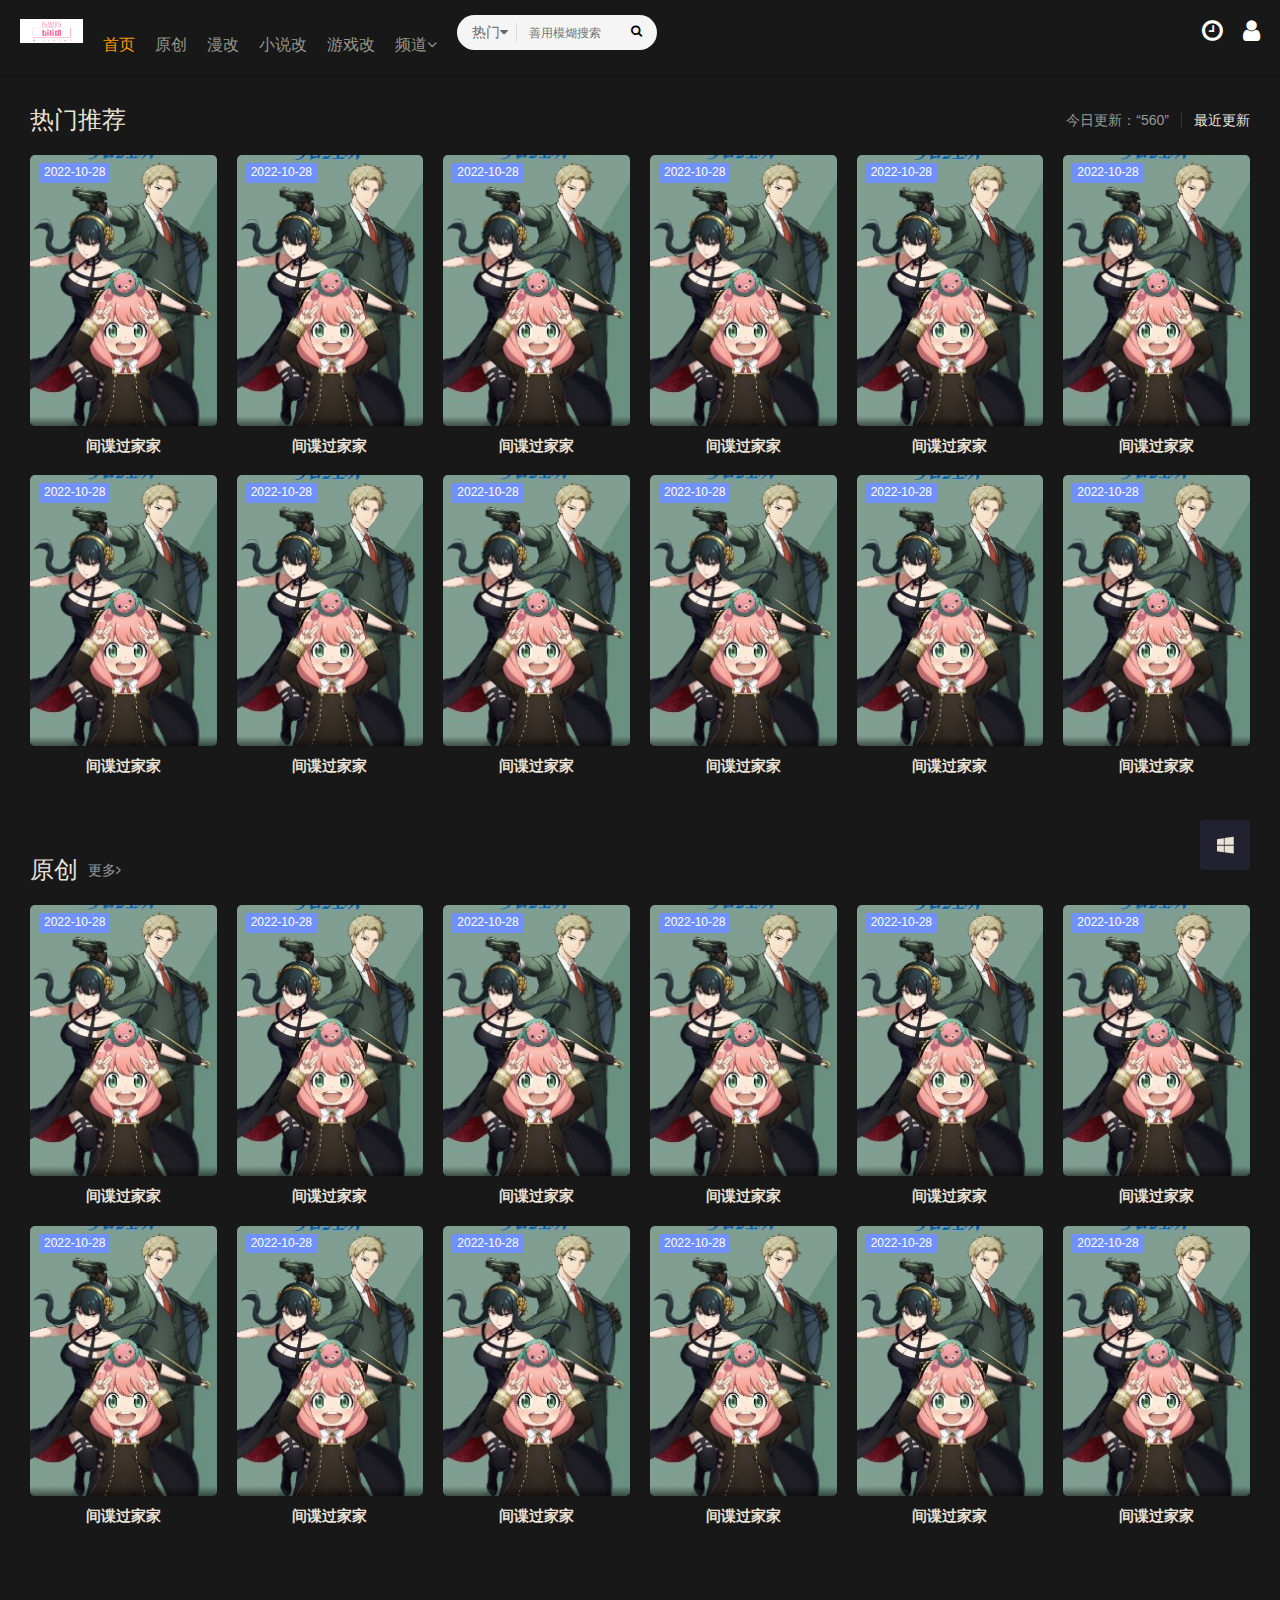
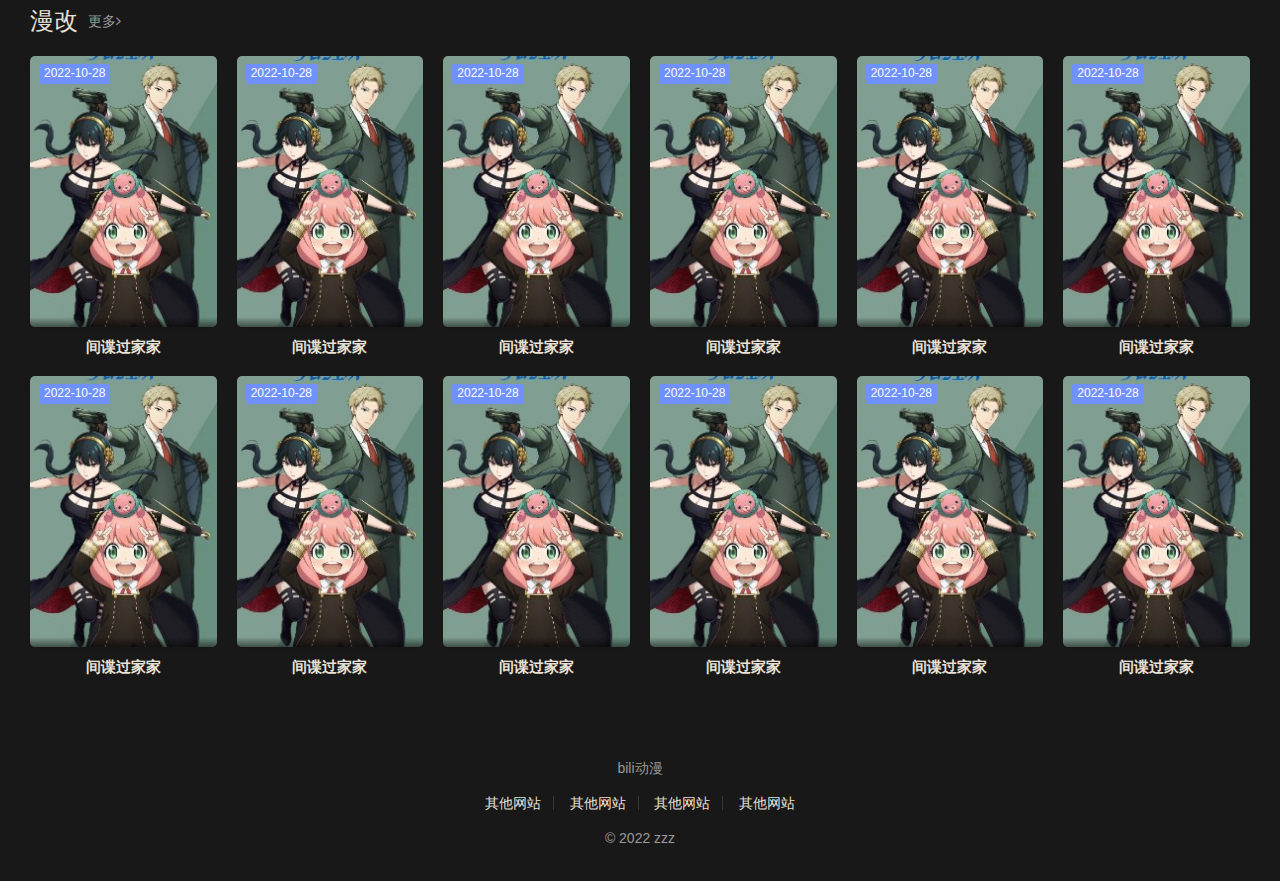
<file: acg/Index.html>
<!DOCTYPE html>

<html>

<head>
    <script type="text/javascript" async="" src="assets/js/xla.min.js"></script>
    <meta http-equiv="Content-Type" content="text/html; charset=utf-8">
    <title>bili动漫</title>
    <meta name="referrer" content="always">
    <meta name="referrer" content="no-referrer">
    <meta name="renderer" content="webkit|ie-comp|ie-stand">
    <meta name="viewport" content="width=device-width, initial-scale=1.0, maximum-scale=1.0, user-scalable=0">
    <link rel="shortcut icon" href="assets/img/Logo.png" type="image/x-icon">
    <link rel="stylesheet" href="assets/css/font.css" type="text/css">
    <link rel="stylesheet" href="assets/css/2-ui.css" type="text/css">
    <link rel="stylesheet" href="assets/css/3-site.css" type="text/css">
    <link rel="stylesheet" href="assets/css/mytheme-color20.css" type="text/css" name="default">

    <script type="text/javascript" src="assets/js/jquery.js"></script>
    <link rel="stylesheet" href="assets/css/layer.css" id="layuicss-layer">
    <script type="text/javascript" src="assets/js/site.js"></script>
    <script src="assets/js/layui.js"></script>
    <script type="text/javascript" src="assets/js/ui.js"></script>
    <script type="text/javascript" src="assets/js/site.js"></script>
    <script type="text/javascript" src="assets/js/cms.js"></script>
   
    <style type="text/css">
        body {
            font-family: "Microsoft YaHei", "微软雅黑", "STHeiti", "WenQuanYi Micro Hei", SimSun, sans-serif;
        }
        
        .myui-header__top {
            position: relative;
            margin-bottom: 30px;
        }
        
        body.active .myui-header__top {
            margin-bottom: 0;
        }
        
        [class*=col-],
        .myui-content__list li,
        .myui-vodlist__media.col li {
            padding: 10px
        }
        
        .btn {
            border-radius: 2px;
        }
        
        .myui-vodlist__thumb {
            border-radius: 5px;
            padding-top: 145%;
            background: url(assets/img/load.png) no-repeat;
        }
        
        .myui-vodlist__thumb.square {
            padding-top: 100%;
            background: url(assets/img/load_f.png) no-repeat;
        }
        
        .myui-vodlist__thumb.wide {
            padding-top: 60%;
            background: url(assets/img/load_w.png) no-repeat;
        }
        
        .myui-vodlist__thumb.actor {
            padding-top: 140%;
        }
        
        .flickity-prev-next-button.previous {
            left: 10px;
        }
        
        .flickity-prev-next-button.next {
            right: 10px;
        }
        
        .myui-sidebar {
            padding: 0 0 0 20px;
        }
        
        .myui-panel {
            margin-bottom: 20px;
            border-radius: 5px;
        }
        
        .myui-panel-mb {
            margin-bottom: 20px;
        }
        
        .myui-player__item .fixed {
            width: 450px;
        }
        
        .myui-vodlist__text li a,
        .myui-vodlist__media li {
            padding: 10px 0;
        }
        
        .myui-screen__list {
            padding: 10px 10px 0;
        }
        
        .myui-screen__list li {
            margin-bottom: 10px;
            margin-right: 10px;
        }
        
        .myui-page {
            padding: 0 10px;
        }
        
        .myui-extra {
            right: 20px;
            bottom: 30px;
        }
        
        .myui-topbg {
            position: absolute;
            top: 0;
            left: 0;
            right: 0;
            width: 100%;
        }
    </style>
    <style type="text/css">
        .myui-vodlist__detail .title {
            text-align: center;
        }
    </style>
</head>

<body class="active">
    <header class="myui-header__top clearfix" id="header-top">
        <div class="container">
            <div class="row">
                <div class="myui-header_bd clearfix">
                    <div class="myui-header__logo" style="margin-top: 15px;">
                        <a class="logo" href="/"><img class="img-responsive hidden-xs" height="24px" src="assets/img/Log.png"><img style="margin-top: 15%;" class="img-responsive visible-xs" src="assets/img/Log.png"></a>
                    </div>
                    <ul class="myui-header__menu nav-menu">
                        <li class=" active hidden-sm hidden-xs"><a href="/">首页</a></li>
                        <li class=" hidden-sm hidden-xs"><a href="Index.html">原创</a></li>
                        <li class=" hidden-sm hidden-xs"><a href="/vodtype/a.html?id=1">漫改</a></li>
                        <li class=" hidden-sm hidden-xs"><a href="/vodtype/a.html?id=2">小说改</a></li>
                        <li class=" hidden-sm hidden-xs"><a href="/vodtype/a.html?id=3">游戏改</a></li>
                        <li class="dropdown-hover"><a href="javascript:;">频道<i class="fa fa-angle-down"></i></a>
                            <div class="dropdown-box bottom fadeInDown clearfix">
                                <ul class="item nav-list clearfix">
                                    <li class="col-lg-5 col-md-5 col-sm-5 col-xs-3"><a class="btn btn-sm btn-block btn-warm" href="/">首页</a></li>
                                    <li class="col-lg-5 col-md-5 col-sm-5 col-xs-3"><a class="btn btn-sm btn-block btn-default" href="Index.html">原创</a></li>
                                    <li class=" col-lg-5 col-md-5 col-sm-5 col-xs-3"><a class="btn btn-sm btn-block btn-default" href="/vodtype/a.html?id=1">漫改</a></li>
                                    <li class=" col-lg-5 col-md-5 col-sm-5 col-xs-3"><a class="btn btn-sm btn-block btn-default" href="/vodtype/a.htmlid=2">小说改</a></li>
                                    <li class=" col-lg-5 col-md-5 col-sm-5 col-xs-3"><a class="btn btn-sm btn-block btn-default" href="/vodtype/a.htmlid=3">游戏改</a></li>
                                </ul>
                            </div>
                        </li>
                    </ul>
                    <script type="text/javascript" src="assets/js/jquery.autocomplete.js"></script>
                    <div class="myui-header__search search-box"><a class="search-select dropdown-hover" href="javascript:;"><span class="text">热门</span><i class="fa fa-caret-down"></i><div class="dropdown-box bottom fadeInDown"><ul class="item"><li class="vod" data-action="vodtype/a.html">热门</li><li class="news" data-action="/artsearch/-------/">搞笑</li><li class="actor" data-action="/actor/search/">独家</li></ul></div></a>
                        <form id="search" name="search" method="get" action="vodtype/a.html" onsubmit="return qrsearch();"><input type="text" id="wd" name="wd" class="search_wd form-control ac_input" value="" placeholder="善用模煳搜索" autocomplete="off" style=" padding-left: 72px;"><button class="submit search_submit" id="searchbutton" type="submit" name="submit"><i class="fa fa-search"></i></button></form>
                        <a class="search-close visible-xs" href="javascript:;"><i class="fa fa-close"></i></a>
                        <div class="search-dropdown-hot dropdown-box bottom fadeInDown">
                            <div class="item">
                                <p class="text-muted">热门搜索</p>
                                <p><a class="text-333" href="javascript:void(0);" title=""><span class="badge badge-first">1</span> 间谍过家家</a></p>
                                <p><a class="text-333" href="javascript:void(0);" title=""><span class="badge badge-second">2</span>因为是反派大小姐所以养了魔王</a></p>
                                <p><a class="text-333" href="javascript:void(0);;" title=""><span class="badge badge-third">3</span> 奇幻世界舅舅</a></p>
                                <p><a class="text-333" href="javascript:void(0);" title=""><span class="badge">4</span> pop子和pipi美的日常</a></p>
                            </div>
                        </div>
                    </div>
                    <ul class="myui-header__user">
                        <li class="visible-xs"><a class="open-search" href="javascript:;"><i class="fa fa-search"></i></a></li>
                        <li class="dropdown-hover"><a href="javascript:;" title="播放记录"><i class="fa fa-clock-o"></i></a>
                            <div class="dropdown-box fadeInDown">
                                <div class="item clearfix">
                                    <p class="text-muted"><a class="text-red pull-right" href="javascript:;" onclick="Code207.Cookie.Del('history','您确定要清除记录吗？');">[清空]</a>播放记录</p>
                                    <div class="history-list clearfix">
                                        <script type="text/javascript">
                                            var history_get = Code207.Cookie.Get("history");
                                            if (history_get) {
                                                var json = eval("(" + history_get + ")");
                                                for (i = 0; i < json.length; i++) {
                                                    document.write("<p><a class='text-333' href='" + json[i].link + "' title='" + json[i].name + "'><span class='pull-right text-red'>" + json[i].part + "</span>" + json[i].name + "</a></p>");
                                                }
                                            } else {
                                                document.write("<p style='padding: 80px 0; text-align: center'>您还没有看过影片哦</p>");
                                            }
                                        </script>
                                        <p><a class="text-333" href="/vodplay/153647-1-15/" title="间谍过家家"><span class="pull-right text-red">第15集</span>间谍过家家</a></p>
                                    </div>
                                </div>
                            </div>
                        </li>
                        <li><a href="log.html" onclick="Myui.User.Login();"><i class="fa fa-user"></i></a></li>
                    </ul>
                </div>
            </div>
        </div>
    </header>
    <div class="container">
        <div class="row">
            <div class="myui-panel myui-panel-bg clearfix">
                <div class="myui-panel-box clearfix">
                    <div class="myui-panel_hd">
                        <div class="myui-panel__head clearfix"><span class="text-muted more pull-right">今日更新：“560”<span class="split-line"></span><a href="javascript:void(0)">最近更新</a></span>
                            <h3 class="title">热门推荐</h3>
                        </div>
                    </div>
                    <div class="myui-panel_bd clearfix">
                        <ul id="tuijian" class="myui-vodlist clearfix">
                            <li class="col-lg-6 col-md-6 col-sm-4 col-xs-3">
                                <div class="myui-vodlist__box">
                                    <a class="myui-vodlist__thumb lazyload" href="vodtype/text.html?id=nnn" title="间谍过家家" style="background-image: url(assets/img/1.png);"><span class="play hidden-xs"></span><span class="pic-tag pic-tag-top"><span class="tag" style="background-color: #7091fc;">2022-10-28</span></span><span class="pic-text text-right"></span></a>
                                    <div class="myui-vodlist__detail">
                                        <h4 class="title text-overflow"><a href="vodtype/a.html?id=nuiqe" title="间谍过家家">间谍过家家</a></h4>
                                    </div>
                                </div>
                            </li>
                            <li class="col-lg-6 col-md-6 col-sm-4 col-xs-3">
                                <div class="myui-vodlist__box">
                                    <a class="myui-vodlist__thumb lazyload" href="vodtype/text.html?id=nnn" title="间谍过家家" style="background-image: url(assets/img/1.png);"><span class="play hidden-xs"></span><span class="pic-tag pic-tag-top"><span class="tag" style="background-color: #7091fc;">2022-10-28</span></span><span class="pic-text text-right"></span></a>
                                    <div class="myui-vodlist__detail">
                                        <h4 class="title text-overflow"><a href="vodtype/a.html?id=nuiqe" title="间谍过家家">间谍过家家</a></h4>
                                    </div>
                                </div>
                            </li>
                            <li class="col-lg-6 col-md-6 col-sm-4 col-xs-3">
                                <div class="myui-vodlist__box">
                                    <a class="myui-vodlist__thumb lazyload" href="vodtype/text.html?id=nnn" title="间谍过家家" style="background-image: url(assets/img/1.png);"><span class="play hidden-xs"></span><span class="pic-tag pic-tag-top"><span class="tag" style="background-color: #7091fc;">2022-10-28</span></span><span class="pic-text text-right"></span></a>
                                    <div class="myui-vodlist__detail">
                                        <h4 class="title text-overflow"><a href="vodtype/a.html?id=nuiqe" title="间谍过家家">间谍过家家</a></h4>
                                    </div>
                                </div>
                            </li>
                            <li class="col-lg-6 col-md-6 col-sm-4 col-xs-3">
                                <div class="myui-vodlist__box">
                                    <a class="myui-vodlist__thumb lazyload" href="vodtype/text.html?id=nnn" title="间谍过家家" style="background-image: url(assets/img/1.png);"><span class="play hidden-xs"></span><span class="pic-tag pic-tag-top"><span class="tag" style="background-color: #7091fc;">2022-10-28</span></span><span class="pic-text text-right"></span></a>
                                    <div class="myui-vodlist__detail">
                                        <h4 class="title text-overflow"><a href="vodtype/a.html?id=nuiqe" title="间谍过家家">间谍过家家</a></h4>
                                    </div>
                                </div>
                            </li>
                            <li class="col-lg-6 col-md-6 col-sm-4 col-xs-3">
                                <div class="myui-vodlist__box">
                                    <a class="myui-vodlist__thumb lazyload" href="vodtype/text.html?id=nnn" title="间谍过家家" style="background-image: url(assets/img/1.png);"><span class="play hidden-xs"></span><span class="pic-tag pic-tag-top"><span class="tag" style="background-color: #7091fc;">2022-10-28</span></span><span class="pic-text text-right"></span></a>
                                    <div class="myui-vodlist__detail">
                                        <h4 class="title text-overflow"><a href="vodtype/a.html?id=nuiqe" title="间谍过家家">间谍过家家</a></h4>
                                    </div>
                                </div>
                            </li>
                            <li class="col-lg-6 col-md-6 col-sm-4 col-xs-3">
                                <div class="myui-vodlist__box">
                                    <a class="myui-vodlist__thumb lazyload" href="vodtype/text.html?id=nnn" title="间谍过家家" style="background-image: url(assets/img/1.png);"><span class="play hidden-xs"></span><span class="pic-tag pic-tag-top"><span class="tag" style="background-color: #7091fc;">2022-10-28</span></span><span class="pic-text text-right"></span></a>
                                    <div class="myui-vodlist__detail">
                                        <h4 class="title text-overflow"><a href="vodtype/a.html?id=nuiqe" title="间谍过家家">间谍过家家</a></h4>
                                    </div>
                                </div>
                            </li>
                            <li class="col-lg-6 col-md-6 col-sm-4 col-xs-3">
                                <div class="myui-vodlist__box">
                                    <a class="myui-vodlist__thumb lazyload" href="vodtype/text.html?id=nnn" title="间谍过家家" style="background-image: url(assets/img/1.png);"><span class="play hidden-xs"></span><span class="pic-tag pic-tag-top"><span class="tag" style="background-color: #7091fc;">2022-10-28</span></span><span class="pic-text text-right"></span></a>
                                    <div class="myui-vodlist__detail">
                                        <h4 class="title text-overflow"><a href="vodtype/a.html?id=nuiqe" title="间谍过家家">间谍过家家</a></h4>
                                    </div>
                                </div>
                            </li>
                            <li class="col-lg-6 col-md-6 col-sm-4 col-xs-3">
                                <div class="myui-vodlist__box">
                                    <a class="myui-vodlist__thumb lazyload" href="vodtype/text.html?id=nnn" title="间谍过家家" style="background-image: url(assets/img/1.png);"><span class="play hidden-xs"></span><span class="pic-tag pic-tag-top"><span class="tag" style="background-color: #7091fc;">2022-10-28</span></span><span class="pic-text text-right"></span></a>
                                    <div class="myui-vodlist__detail">
                                        <h4 class="title text-overflow"><a href="vodtype/a.html?id=nuiqe" title="间谍过家家">间谍过家家</a></h4>
                                    </div>
                                </div>
                            </li>
                            <li class="col-lg-6 col-md-6 col-sm-4 col-xs-3">
                                <div class="myui-vodlist__box">
                                    <a class="myui-vodlist__thumb lazyload" href="vodtype/text.html?id=nnn" title="间谍过家家" style="background-image: url(assets/img/1.png);"><span class="play hidden-xs"></span><span class="pic-tag pic-tag-top"><span class="tag" style="background-color: #7091fc;">2022-10-28</span></span><span class="pic-text text-right"></span></a>
                                    <div class="myui-vodlist__detail">
                                        <h4 class="title text-overflow"><a href="vodtype/a.html?id=nuiqe" title="间谍过家家">间谍过家家</a></h4>
                                    </div>
                                </div>
                            </li>
                            <li class="col-lg-6 col-md-6 col-sm-4 col-xs-3">
                                <div class="myui-vodlist__box">
                                    <a class="myui-vodlist__thumb lazyload" href="vodtype/text.html?id=nnn" title="间谍过家家" style="background-image: url(assets/img/1.png);"><span class="play hidden-xs"></span><span class="pic-tag pic-tag-top"><span class="tag" style="background-color: #7091fc;">2022-10-28</span></span><span class="pic-text text-right"></span></a>
                                    <div class="myui-vodlist__detail">
                                        <h4 class="title text-overflow"><a href="vodtype/a.html?id=nuiqe" title="间谍过家家">间谍过家家</a></h4>
                                    </div>
                                </div>
                            </li>
                            <li class="col-lg-6 col-md-6 col-sm-4 col-xs-3">
                                <div class="myui-vodlist__box">
                                    <a class="myui-vodlist__thumb lazyload" href="vodtype/text.html?id=nnn" title="间谍过家家" style="background-image: url(assets/img/1.png);"><span class="play hidden-xs"></span><span class="pic-tag pic-tag-top"><span class="tag" style="background-color: #7091fc;">2022-10-28</span></span><span class="pic-text text-right"></span></a>
                                    <div class="myui-vodlist__detail">
                                        <h4 class="title text-overflow"><a href="vodtype/a.html?id=nuiqe" title="间谍过家家">间谍过家家</a></h4>
                                    </div>
                                </div>
                            </li>
                            <li class="col-lg-6 col-md-6 col-sm-4 col-xs-3">
                                <div class="myui-vodlist__box">
                                    <a class="myui-vodlist__thumb lazyload" href="vodtype/text.html?id=nnn" title="间谍过家家" style="background-image: url(assets/img/1.png);"><span class="play hidden-xs"></span><span class="pic-tag pic-tag-top"><span class="tag" style="background-color: #7091fc;">2022-10-28</span></span><span class="pic-text text-right"></span></a>
                                    <div class="myui-vodlist__detail">
                                        <h4 class="title text-overflow"><a href="vodtype/a.html?id=nuiqe" title="间谍过家家">间谍过家家</a></h4>
                                    </div>
                                </div>
                            </li>
                        </ul>
                    </div>
                </div>
            </div>
            <div class="myui-panel myui-panel-bg clearfix">
                <div class="myui-panel-box clearfix">
                    <div class="myui-panel_bd clearfix">
                        <div class=" col-xs-1 padding-0">
                            <div class="myui-panel_hd">
                                <div class="myui-panel__head clearfix">
                                    <h3 class="title">原创</h3><a class="more text-muted" href="/vodtype/sAAAAAAH/">更多<i class="fa fa-angle-right"></i></a></div>
                            </div>
                            <ul id="udk" class="myui-vodlist clearfix">
                                <ul id="tuijian" class="myui-vodlist clearfix">
                                    <li class="col-lg-6 col-md-6 col-sm-4 col-xs-3">
                                        <div class="myui-vodlist__box">
                                            <a class="myui-vodlist__thumb lazyload" href="vodtype/text.html?id=nnn" title="间谍过家家" style="background-image: url(assets/img/1.png);"><span class="play hidden-xs"></span><span class="pic-tag pic-tag-top"><span class="tag" style="background-color: #7091fc;">2022-10-28</span></span><span class="pic-text text-right"></span></a>
                                            <div class="myui-vodlist__detail">
                                                <h4 class="title text-overflow"><a href="vodtype/a.html?id=nuiqe" title="间谍过家家">间谍过家家</a></h4>
                                            </div>
                                        </div>
                                    </li>
                                    <li class="col-lg-6 col-md-6 col-sm-4 col-xs-3">
                                        <div class="myui-vodlist__box">
                                            <a class="myui-vodlist__thumb lazyload" href="vodtype/text.html?id=nnn" title="间谍过家家" style="background-image: url(assets/img/1.png);"><span class="play hidden-xs"></span><span class="pic-tag pic-tag-top"><span class="tag" style="background-color: #7091fc;">2022-10-28</span></span><span class="pic-text text-right"></span></a>
                                            <div class="myui-vodlist__detail">
                                                <h4 class="title text-overflow"><a href="vodtype/a.html?id=nuiqe" title="间谍过家家">间谍过家家</a></h4>
                                            </div>
                                        </div>
                                    </li>
                                    <li class="col-lg-6 col-md-6 col-sm-4 col-xs-3">
                                        <div class="myui-vodlist__box">
                                            <a class="myui-vodlist__thumb lazyload" href="vodtype/text.html?id=nnn" title="间谍过家家" style="background-image: url(assets/img/1.png);"><span class="play hidden-xs"></span><span class="pic-tag pic-tag-top"><span class="tag" style="background-color: #7091fc;">2022-10-28</span></span><span class="pic-text text-right"></span></a>
                                            <div class="myui-vodlist__detail">
                                                <h4 class="title text-overflow"><a href="vodtype/a.html?id=nuiqe" title="间谍过家家">间谍过家家</a></h4>
                                            </div>
                                        </div>
                                    </li>
                                    <li class="col-lg-6 col-md-6 col-sm-4 col-xs-3">
                                        <div class="myui-vodlist__box">
                                            <a class="myui-vodlist__thumb lazyload" href="vodtype/text.html?id=nnn" title="间谍过家家" style="background-image: url(assets/img/1.png);"><span class="play hidden-xs"></span><span class="pic-tag pic-tag-top"><span class="tag" style="background-color: #7091fc;">2022-10-28</span></span><span class="pic-text text-right"></span></a>
                                            <div class="myui-vodlist__detail">
                                                <h4 class="title text-overflow"><a href="vodtype/a.html?id=nuiqe" title="间谍过家家">间谍过家家</a></h4>
                                            </div>
                                        </div>
                                    </li>
                                    <li class="col-lg-6 col-md-6 col-sm-4 col-xs-3">
                                        <div class="myui-vodlist__box">
                                            <a class="myui-vodlist__thumb lazyload" href="vodtype/text.html?id=nnn" title="间谍过家家" style="background-image: url(assets/img/1.png);"><span class="play hidden-xs"></span><span class="pic-tag pic-tag-top"><span class="tag" style="background-color: #7091fc;">2022-10-28</span></span><span class="pic-text text-right"></span></a>
                                            <div class="myui-vodlist__detail">
                                                <h4 class="title text-overflow"><a href="vodtype/a.html?id=nuiqe" title="间谍过家家">间谍过家家</a></h4>
                                            </div>
                                        </div>
                                    </li>
                                    <li class="col-lg-6 col-md-6 col-sm-4 col-xs-3">
                                        <div class="myui-vodlist__box">
                                            <a class="myui-vodlist__thumb lazyload" href="vodtype/text.html?id=nnn" title="间谍过家家" style="background-image: url(assets/img/1.png);"><span class="play hidden-xs"></span><span class="pic-tag pic-tag-top"><span class="tag" style="background-color: #7091fc;">2022-10-28</span></span><span class="pic-text text-right"></span></a>
                                            <div class="myui-vodlist__detail">
                                                <h4 class="title text-overflow"><a href="vodtype/a.html?id=nuiqe" title="间谍过家家">间谍过家家</a></h4>
                                            </div>
                                        </div>
                                    </li>
                                    <li class="col-lg-6 col-md-6 col-sm-4 col-xs-3">
                                        <div class="myui-vodlist__box">
                                            <a class="myui-vodlist__thumb lazyload" href="vodtype/text.html?id=nnn" title="间谍过家家" style="background-image: url(assets/img/1.png);"><span class="play hidden-xs"></span><span class="pic-tag pic-tag-top"><span class="tag" style="background-color: #7091fc;">2022-10-28</span></span><span class="pic-text text-right"></span></a>
                                            <div class="myui-vodlist__detail">
                                                <h4 class="title text-overflow"><a href="vodtype/a.html?id=nuiqe" title="间谍过家家">间谍过家家</a></h4>
                                            </div>
                                        </div>
                                    </li>
                                    <li class="col-lg-6 col-md-6 col-sm-4 col-xs-3">
                                        <div class="myui-vodlist__box">
                                            <a class="myui-vodlist__thumb lazyload" href="vodtype/text.html?id=nnn" title="间谍过家家" style="background-image: url(assets/img/1.png);"><span class="play hidden-xs"></span><span class="pic-tag pic-tag-top"><span class="tag" style="background-color: #7091fc;">2022-10-28</span></span><span class="pic-text text-right"></span></a>
                                            <div class="myui-vodlist__detail">
                                                <h4 class="title text-overflow"><a href="vodtype/a.html?id=nuiqe" title="间谍过家家">间谍过家家</a></h4>
                                            </div>
                                        </div>
                                    </li>
                                    <li class="col-lg-6 col-md-6 col-sm-4 col-xs-3">
                                        <div class="myui-vodlist__box">
                                            <a class="myui-vodlist__thumb lazyload" href="vodtype/text.html?id=nnn" title="间谍过家家" style="background-image: url(assets/img/1.png);"><span class="play hidden-xs"></span><span class="pic-tag pic-tag-top"><span class="tag" style="background-color: #7091fc;">2022-10-28</span></span><span class="pic-text text-right"></span></a>
                                            <div class="myui-vodlist__detail">
                                                <h4 class="title text-overflow"><a href="vodtype/a.html?id=nuiqe" title="间谍过家家">间谍过家家</a></h4>
                                            </div>
                                        </div>
                                    </li>
                                    <li class="col-lg-6 col-md-6 col-sm-4 col-xs-3">
                                        <div class="myui-vodlist__box">
                                            <a class="myui-vodlist__thumb lazyload" href="vodtype/text.html?id=nnn" title="间谍过家家" style="background-image: url(assets/img/1.png);"><span class="play hidden-xs"></span><span class="pic-tag pic-tag-top"><span class="tag" style="background-color: #7091fc;">2022-10-28</span></span><span class="pic-text text-right"></span></a>
                                            <div class="myui-vodlist__detail">
                                                <h4 class="title text-overflow"><a href="vodtype/a.html?id=nuiqe" title="间谍过家家">间谍过家家</a></h4>
                                            </div>
                                        </div>
                                    </li>
                                    <li class="col-lg-6 col-md-6 col-sm-4 col-xs-3">
                                        <div class="myui-vodlist__box">
                                            <a class="myui-vodlist__thumb lazyload" href="vodtype/text.html?id=nnn" title="间谍过家家" style="background-image: url(assets/img/1.png);"><span class="play hidden-xs"></span><span class="pic-tag pic-tag-top"><span class="tag" style="background-color: #7091fc;">2022-10-28</span></span><span class="pic-text text-right"></span></a>
                                            <div class="myui-vodlist__detail">
                                                <h4 class="title text-overflow"><a href="vodtype/a.html?id=nuiqe" title="间谍过家家">间谍过家家</a></h4>
                                            </div>
                                        </div>
                                    </li>
                                    <li class="col-lg-6 col-md-6 col-sm-4 col-xs-3">
                                        <div class="myui-vodlist__box">
                                            <a class="myui-vodlist__thumb lazyload" href="vodtype/text.html?id=nnn" title="间谍过家家" style="background-image: url(assets/img/1.png);"><span class="play hidden-xs"></span><span class="pic-tag pic-tag-top"><span class="tag" style="background-color: #7091fc;">2022-10-28</span></span><span class="pic-text text-right"></span></a>
                                            <div class="myui-vodlist__detail">
                                                <h4 class="title text-overflow"><a href="vodtype/a.html?id=nuiqe" title="间谍过家家">间谍过家家</a></h4>
                                            </div>
                                        </div>
                                    </li>
                                </ul>

                            </ul>
                        </div>
                    </div>
                </div>
            </div>
            <div class="myui-panel myui-panel-bg clearfix">
                <div class="myui-panel-box clearfix">
                    <div class="myui-panel_bd clearfix">
                        <div class=" col-xs-1 padding-0">
                            <div class="myui-panel_hd">
                                <div class="myui-panel__head clearfix">
                                    <h3 class="title">漫改</h3><a class="more text-muted" href="/vodtype/mAAAAAAH/">更多<i class="fa fa-angle-right"></i></a></div>
                            </div>
                            <ul id="dy" class="myui-vodlist clearfix">
                                <ul id="tuijian" class="myui-vodlist clearfix">
                                    <li class="col-lg-6 col-md-6 col-sm-4 col-xs-3">
                                        <div class="myui-vodlist__box">
                                            <a class="myui-vodlist__thumb lazyload" href="vodtype/text.html?id=nnn" title="间谍过家家" style="background-image: url(assets/img/1.png);"><span class="play hidden-xs"></span><span class="pic-tag pic-tag-top"><span class="tag" style="background-color: #7091fc;">2022-10-28</span></span><span class="pic-text text-right"></span></a>
                                            <div class="myui-vodlist__detail">
                                                <h4 class="title text-overflow"><a href="vodtype/a.html?id=nuiqe" title="间谍过家家">间谍过家家</a></h4>
                                            </div>
                                        </div>
                                    </li>
                                    <li class="col-lg-6 col-md-6 col-sm-4 col-xs-3">
                                        <div class="myui-vodlist__box">
                                            <a class="myui-vodlist__thumb lazyload" href="vodtype/text.html?id=nnn" title="间谍过家家" style="background-image: url(assets/img/1.png);"><span class="play hidden-xs"></span><span class="pic-tag pic-tag-top"><span class="tag" style="background-color: #7091fc;">2022-10-28</span></span><span class="pic-text text-right"></span></a>
                                            <div class="myui-vodlist__detail">
                                                <h4 class="title text-overflow"><a href="vodtype/a.html?id=nuiqe" title="间谍过家家">间谍过家家</a></h4>
                                            </div>
                                        </div>
                                    </li>
                                    <li class="col-lg-6 col-md-6 col-sm-4 col-xs-3">
                                        <div class="myui-vodlist__box">
                                            <a class="myui-vodlist__thumb lazyload" href="vodtype/text.html?id=nnn" title="间谍过家家" style="background-image: url(assets/img/1.png);"><span class="play hidden-xs"></span><span class="pic-tag pic-tag-top"><span class="tag" style="background-color: #7091fc;">2022-10-28</span></span><span class="pic-text text-right"></span></a>
                                            <div class="myui-vodlist__detail">
                                                <h4 class="title text-overflow"><a href="vodtype/a.html?id=nuiqe" title="间谍过家家">间谍过家家</a></h4>
                                            </div>
                                        </div>
                                    </li>
                                    <li class="col-lg-6 col-md-6 col-sm-4 col-xs-3">
                                        <div class="myui-vodlist__box">
                                            <a class="myui-vodlist__thumb lazyload" href="vodtype/text.html?id=nnn" title="间谍过家家" style="background-image: url(assets/img/1.png);"><span class="play hidden-xs"></span><span class="pic-tag pic-tag-top"><span class="tag" style="background-color: #7091fc;">2022-10-28</span></span><span class="pic-text text-right"></span></a>
                                            <div class="myui-vodlist__detail">
                                                <h4 class="title text-overflow"><a href="vodtype/a.html?id=nuiqe" title="间谍过家家">间谍过家家</a></h4>
                                            </div>
                                        </div>
                                    </li>
                                    <li class="col-lg-6 col-md-6 col-sm-4 col-xs-3">
                                        <div class="myui-vodlist__box">
                                            <a class="myui-vodlist__thumb lazyload" href="vodtype/text.html?id=nnn" title="间谍过家家" style="background-image: url(assets/img/1.png);"><span class="play hidden-xs"></span><span class="pic-tag pic-tag-top"><span class="tag" style="background-color: #7091fc;">2022-10-28</span></span><span class="pic-text text-right"></span></a>
                                            <div class="myui-vodlist__detail">
                                                <h4 class="title text-overflow"><a href="vodtype/a.html?id=nuiqe" title="间谍过家家">间谍过家家</a></h4>
                                            </div>
                                        </div>
                                    </li>
                                    <li class="col-lg-6 col-md-6 col-sm-4 col-xs-3">
                                        <div class="myui-vodlist__box">
                                            <a class="myui-vodlist__thumb lazyload" href="vodtype/text.html?id=nnn" title="间谍过家家" style="background-image: url(assets/img/1.png);"><span class="play hidden-xs"></span><span class="pic-tag pic-tag-top"><span class="tag" style="background-color: #7091fc;">2022-10-28</span></span><span class="pic-text text-right"></span></a>
                                            <div class="myui-vodlist__detail">
                                                <h4 class="title text-overflow"><a href="vodtype/a.html?id=nuiqe" title="间谍过家家">间谍过家家</a></h4>
                                            </div>
                                        </div>
                                    </li>
                                    <li class="col-lg-6 col-md-6 col-sm-4 col-xs-3">
                                        <div class="myui-vodlist__box">
                                            <a class="myui-vodlist__thumb lazyload" href="vodtype/text.html?id=nnn" title="间谍过家家" style="background-image: url(assets/img/1.png);"><span class="play hidden-xs"></span><span class="pic-tag pic-tag-top"><span class="tag" style="background-color: #7091fc;">2022-10-28</span></span><span class="pic-text text-right"></span></a>
                                            <div class="myui-vodlist__detail">
                                                <h4 class="title text-overflow"><a href="vodtype/a.html?id=nuiqe" title="间谍过家家">间谍过家家</a></h4>
                                            </div>
                                        </div>
                                    </li>
                                    <li class="col-lg-6 col-md-6 col-sm-4 col-xs-3">
                                        <div class="myui-vodlist__box">
                                            <a class="myui-vodlist__thumb lazyload" href="vodtype/text.html?id=nnn" title="间谍过家家" style="background-image: url(assets/img/1.png);"><span class="play hidden-xs"></span><span class="pic-tag pic-tag-top"><span class="tag" style="background-color: #7091fc;">2022-10-28</span></span><span class="pic-text text-right"></span></a>
                                            <div class="myui-vodlist__detail">
                                                <h4 class="title text-overflow"><a href="vodtype/a.html?id=nuiqe" title="间谍过家家">间谍过家家</a></h4>
                                            </div>
                                        </div>
                                    </li>
                                    <li class="col-lg-6 col-md-6 col-sm-4 col-xs-3">
                                        <div class="myui-vodlist__box">
                                            <a class="myui-vodlist__thumb lazyload" href="vodtype/text.html?id=nnn" title="间谍过家家" style="background-image: url(assets/img/1.png);"><span class="play hidden-xs"></span><span class="pic-tag pic-tag-top"><span class="tag" style="background-color: #7091fc;">2022-10-28</span></span><span class="pic-text text-right"></span></a>
                                            <div class="myui-vodlist__detail">
                                                <h4 class="title text-overflow"><a href="vodtype/a.html?id=nuiqe" title="间谍过家家">间谍过家家</a></h4>
                                            </div>
                                        </div>
                                    </li>
                                    <li class="col-lg-6 col-md-6 col-sm-4 col-xs-3">
                                        <div class="myui-vodlist__box">
                                            <a class="myui-vodlist__thumb lazyload" href="vodtype/text.html?id=nnn" title="间谍过家家" style="background-image: url(assets/img/1.png);"><span class="play hidden-xs"></span><span class="pic-tag pic-tag-top"><span class="tag" style="background-color: #7091fc;">2022-10-28</span></span><span class="pic-text text-right"></span></a>
                                            <div class="myui-vodlist__detail">
                                                <h4 class="title text-overflow"><a href="vodtype/a.html?id=nuiqe" title="间谍过家家">间谍过家家</a></h4>
                                            </div>
                                        </div>
                                    </li>
                                    <li class="col-lg-6 col-md-6 col-sm-4 col-xs-3">
                                        <div class="myui-vodlist__box">
                                            <a class="myui-vodlist__thumb lazyload" href="vodtype/text.html?id=nnn" title="间谍过家家" style="background-image: url(assets/img/1.png);"><span class="play hidden-xs"></span><span class="pic-tag pic-tag-top"><span class="tag" style="background-color: #7091fc;">2022-10-28</span></span><span class="pic-text text-right"></span></a>
                                            <div class="myui-vodlist__detail">
                                                <h4 class="title text-overflow"><a href="vodtype/a.html?id=nuiqe" title="间谍过家家">间谍过家家</a></h4>
                                            </div>
                                        </div>
                                    </li>
                                    <li class="col-lg-6 col-md-6 col-sm-4 col-xs-3">
                                        <div class="myui-vodlist__box">
                                            <a class="myui-vodlist__thumb lazyload" href="vodtype/text.html?id=nnn" title="间谍过家家" style="background-image: url(assets/img/1.png);"><span class="play hidden-xs"></span><span class="pic-tag pic-tag-top"><span class="tag" style="background-color: #7091fc;">2022-10-28</span></span><span class="pic-text text-right"></span></a>
                                            <div class="myui-vodlist__detail">
                                                <h4 class="title text-overflow"><a href="vodtype/a.html?id=nuiqe" title="间谍过家家">间谍过家家</a></h4>
                                            </div>
                                        </div>
                                    </li>
                                </ul>
                            </ul>
                        </div>
                    </div>
                </div>
            </div>
        </div>
    </div>
    </div>
    <div class="myui-foot clearfix">
        <div class="container min">
            <div class="row">
                <div class="col-pd text-center">
                    <p>bili动漫</p>
                    <p class="hidden-xs">
                        <a target="_blank" href="#">其他网站</a><span class="split-line"></span>
                        <a target="_blank" href="#">其他网站</a><span class="split-line"></span>
                        <a target="_blank" href="#">其他网站</a><span class="split-line"></span>
                        <a target="_blank" href="#">其他网站</a><span></span>
                    </p>
                    <p class="margin-0">
                        © 2022 zzz </p>
                </div>
            </div>
        </div>
    </div>
    <div class="myui-msg__form ajax_login" style="display: none; width: 290px; padding: 50px 30px 20px; margin: 0; box-shadow: none;">
        <div class="myui-panel clearfix">
            <div class="myui-panel-box clearfix">
                <div class="myui-panel_bd">
                    <div class="myui-msg__head text-center">
                        <p>登录账号</p>
                    </div>
                    <form class="mac_login_form">
                        <p><input type="text" class="form-control" name="user_name" placeholder="手机/登录账号"></p>
                        <p><input type="password" class="form-control" name="user_pwd" placeholder="登录密码"></p>
                        <p><a href="javascript:;" class="btn btn-block btn-primary login_form_submit">登录</a></p>
                        <p><a class="pull-right" href="log.html">注册</a><a href="log.html">忘记密码</a></p>
                    </form>
                </div>
            </div>
        </div>
    </div>
    <ul class="myui-extra clearfix">
        <li><a class="backtop" href="javascript:scroll(0,0)" title="返回顶部" style="display: none;"><i class="fa fa-angle-up"></i></a></li>
        <li><a class="btnskin" href="javascript:;" title="切换皮肤"><i class="fa fa-windows"></i></a></li>
    </ul>
    <script type="text/javascript" src="assets/js/language.js"></script>
    <script type="text/javascript">
        Code207.Other.Language();
    </script>
    <script type="text/javascript">
        Code207.Other.Skin();
        Code207.Layer.Popbody('allpop', '.noticetext', 1, '300', '360');
    </script>
</body>

</html>
</file>
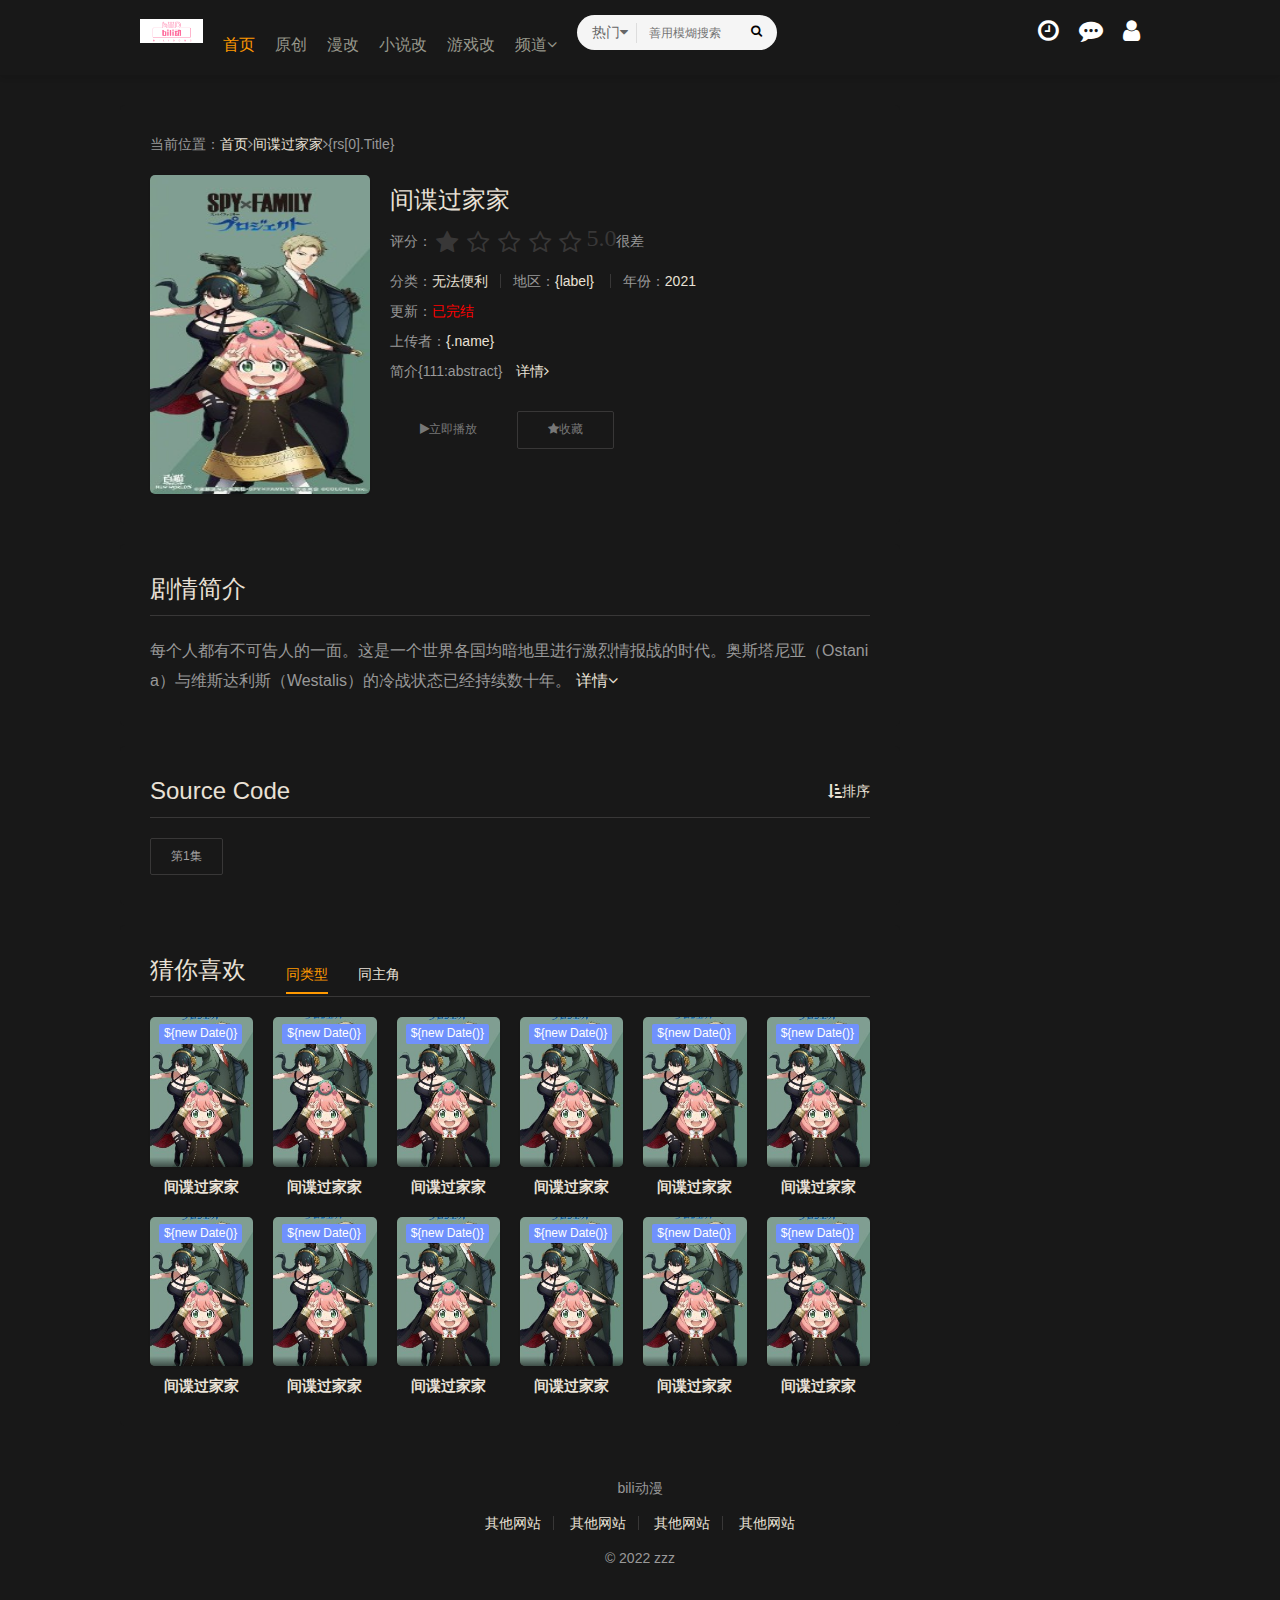
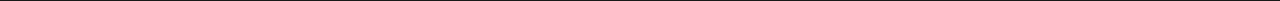
<file: acg/vodtype/text.html>
<html>

<head>
    <meta http-equiv="Content-Type" content="text/html; charset=utf-8">
    <title>bili动漫</title>
    <meta name="referrer" content="always">
    <meta name="referrer" content="no-referrer">
    <meta name="renderer" content="webkit|ie-comp|ie-stand">
    <meta name="viewport" content="width=device-width, initial-scale=1.0, maximum-scale=1.0, user-scalable=0">
    <link rel="shortcut icon" href="../assets/img/Logo.png" type="image/x-icon">
    <link rel="stylesheet" href="../assets/css/font.css" type="text/css">
    <link rel="stylesheet" href="../assets/css/2-ui.css" type="text/css">
    <link rel="stylesheet" href="../assets/css/3-site.css" type="text/css">
    <link rel="stylesheet" href="../assets/css/mytheme-color20.css" type="text/css" name="default">
    <link rel="stylesheet" href="../assets/css/mytheme-color20.css" type="text/css" name="default">
    <script type="text/javascript" async="" src="../assets/js/analytics.js"></script>
    <script type="text/javascript" src="../assets/js/jquery.js"></script>
    <script type="text/javascript" src="../assets/js/jquery.autocomplete.js"></script>
    <script type="text/javascript" src="../assets/js/jquery.cookie.js"></script>
    <script type="text/javascript" src="../assets/js/cms.js"></script>
    <script type="text/javascript" src="../assets/js/ui.js"></script>
    <link rel="stylesheet" href="../assets/css/layer.css" id="layuicss-layer">
    <script src="../assets/js/layui.js"></script>
    <style type="text/css">
        body {
            font-family: "Microsoft YaHei", "微软雅黑", "STHeiti", "WenQuanYi Micro Hei", SimSun, sans-serif;
        }
        
        .myui-header__top {
            position: relative;
            margin-bottom: 30px;
        }
        
        body.active .myui-header__top {
            margin-bottom: 0;
        }
        
        [class*=col-],
        .myui-content__list li,
        .myui-vodlist__media.col li {
            padding: 10px
        }
        
        .btn {
            border-radius: 2px;
        }
        
        .myui-vodlist__thumb {
            border-radius: 5px;
            padding-top: 145%;
            background: url(../assets/img/load.png) no-repeat;
        }
        
        .myui-vodlist__thumb.square {
            padding-top: 100%;
            background: url(../assets/img/load_f.png) no-repeat;
        }
        
        .myui-vodlist__thumb.wide {
            padding-top: 60%;
            background: url(../assets/img/load_w.png) no-repeat;
        }
        
        .myui-vodlist__thumb.actor {
            padding-top: 140%;
        }
        
        .flickity-prev-next-button.previous {
            left: 10px;
        }
        
        .flickity-prev-next-button.next {
            right: 10px;
        }
        
        .myui-sidebar {
            padding: 0 0 0 20px;
        }
        
        .myui-panel {
            margin-bottom: 20px;
            border-radius: 5px;
        }
        
        .myui-panel-mb {
            margin-bottom: 20px;
        }
        
        .myui-player__item .fixed {
            width: 450px;
        }
        
        .myui-vodlist__text li a,
        .myui-vodlist__media li {
            padding: 10px 0;
        }
        
        .myui-screen__list {
            padding: 10px 10px 0;
        }
        
        .myui-screen__list li {
            margin-bottom: 10px;
            margin-right: 10px;
        }
        
        .myui-page {
            padding: 0 10px;
        }
        
        .myui-extra {
            right: 20px;
            bottom: 30px;
        }
        
        @media (min-width: 1200px) {
            .container {
                max-width: 1920px;
            }
            .container {
                padding-left: 120px;
                padding-right: 120px;
            }
            .container.min {
                width: 1200px;
                padding: 0;
            }
        }
        
        @media (max-width: 767px) {
            body,
            body.active {
                padding-bottom: 50px;
            }
            [class*=col-],
            .myui-panel,
            .myui-content__list li {
                padding: 5px
            }
            .flickity-prev-next-button.previous {
                left: 5px;
            }
            .flickity-prev-next-button.next {
                right: 5px;
            }
            .myui-vodlist__text li a,
            .myui-vodlist__media li {
                padding: 10px 0;
            }
            .myui-screen__list {
                padding: 10px 5px 0;
            }
            .myui-screen__list li {
                margin-bottom: 5px;
                margin-right: 5px;
            }
            .myui-extra {
                right: 20px;
                bottom: 80px;
            }
            .myui-page {
                padding: 0 5px;
            }
        }
        
        .myui-topbg {
            position: absolute;
            top: 0;
            left: 0;
            right: 0;
            width: 100%;
        }
    </style>
    <style type="text/css">
        .myui-vodlist__detail .title {
            text-align: center;
        }
    </style>
</head>

<body>

    <header class="myui-header__top clearfix" id="header-top">
        <div class="container">
            <div class="row">
                <div class="myui-header_bd clearfix">
                    <div class="myui-header__logo">
                        <a class="logo" href="/"><img class="img-responsive hidden-xs" src="../assets/img/Log.png"><img class="img-responsive visible-xs" src="../assets/img/Log.png"></a>
                    </div>
                    <ul class="myui-header__menu nav-menu">
                        <li class=" active hidden-sm hidden-xs"><a href="/">首页</a></li>
                        <li class=" hidden-sm hidden-xs"><a href="Index.html">原创</a></li>
                        <li class=" hidden-sm hidden-xs"><a href="/vodtype/a.html?id=1">漫改</a></li>
                        <li class=" hidden-sm hidden-xs"><a href="/vodtype/a.html?id=2">小说改</a></li>
                        <li class=" hidden-sm hidden-xs"><a href="/vodtype/a.html?id=3">游戏改</a></li>
                        <li class="dropdown-hover"><a href="javascript:;">频道<i class="fa fa-angle-down"></i></a>
                            <div class="dropdown-box bottom fadeInDown clearfix">
                                <ul class="item nav-list clearfix">
                                    <li class="col-lg-5 col-md-5 col-sm-5 col-xs-3"><a class="btn btn-sm btn-block btn-warm" href="/">首页</a></li>
                                    <li class="col-lg-5 col-md-5 col-sm-5 col-xs-3"><a class="btn btn-sm btn-block btn-default" href="Index.html">原创</a></li>
                                    <li class=" col-lg-5 col-md-5 col-sm-5 col-xs-3"><a class="btn btn-sm btn-block btn-default" href="/vodtype/a.html?id=1">漫改</a></li>
                                    <li class=" col-lg-5 col-md-5 col-sm-5 col-xs-3"><a class="btn btn-sm btn-block btn-default" href="/vodtype/a.htmlid=2">小说改</a></li>
                                    <li class=" col-lg-5 col-md-5 col-sm-5 col-xs-3"><a class="btn btn-sm btn-block btn-default" href="/vodtype/a.htmlid=3">游戏改</a></li>
                                </ul>
                            </div>
                        </li>
                    </ul>
                    <script type="text/javascript" src="https://js.bigmao.top/statics/js/jquery.autocomplete.js"></script>
                    <div class="myui-header__search search-box"><a class="search-select dropdown-hover" href="javascript:;"><span class="text">热门</span><i class="fa fa-caret-down"></i><div class="dropdown-box bottom fadeInDown"><ul class="item"><li class="vod" data-action="vodtype/a.html">热门</li><li class="news" data-action="/artsearch/-------/">搞笑</li><li class="actor" data-action="/actor/search/">独家</li></ul></div></a>
                        <form id="search" name="search" method="get" action="vodtype/a.html" onsubmit="return qrsearch();"><input type="text" id="wd" name="wd" class="search_wd form-control ac_input" value="" placeholder="善用模煳搜索" autocomplete="off" style=" padding-left: 72px;"><button class="submit search_submit" id="searchbutton" type="submit" name="submit"><i class="fa fa-search"></i></button></form>
                        <a class="search-close visible-xs" href="javascript:;"><i class="fa fa-close"></i></a>
                        <div class="search-dropdown-hot dropdown-box bottom fadeInDown">
                            <div class="item">
                                <p class="text-muted">热门搜索</p>
                                <p><a class="text-333" href="javascript:void(0);" title=""><span class="badge badge-first">1</span> 间谍过家家</a></p>
                                <p><a class="text-333" href="javascript:void(0);" title=""><span class="badge badge-second">2</span>因为是反派大小姐所以养了魔王</a></p>
                                <p><a class="text-333" href="javascript:void(0);;" title=""><span class="badge badge-third">3</span> 奇幻世界舅舅</a></p>
                                <p><a class="text-333" href="javascript:void(0);" title=""><span class="badge">4</span> pop子和pipi美的日常</a></p>
                            </div>
                        </div>
                    </div>
                    <ul class="myui-header__user">
                        <li class="visible-xs"><a class="open-search" href="javascript:;"><i class="fa fa-search"></i></a></li>
                        <li class="dropdown-hover"><a href="javascript:;" title="播放记录"><i class="fa fa-clock-o"></i></a>
                            <div class="dropdown-box fadeInDown">
                                <div class="item clearfix">
                                    <p class="text-muted"><a class="text-red pull-right" href="javascript:;" onclick="Code207.Cookie.Del('history','您确定要清除记录吗？');">[清空]</a>播放记录</p>
                                    <div class="history-list clearfix">
                                        <script type="text/javascript">
                                            var history_get = Code207.Cookie.Get("history"); if (history_get) { var json = eval("(" + history_get + ")"); for (i = 0; i
                                            < json.length; i++) { document.write( "<p><a class='text-333' href='" + json[i].link + "' title='" + json[i].name + "'><span class='pull-right text-red'>" + json[i].part + "</span>" + json[i].name + "</a></p>"); } } else { document.write(
                                                "<p style='padding: 80px 0; text-align: center'>您还没有观看</p>"); } </script>
                                    </div>
                                </div>
                            </div>
                        </li>
                        <li><a href="/gbook" title="留言"><i class="fa fa-commenting"></i></a></li>
                        <li><a href="../log.html" onclick="Myui.User.Login();"><i class="fa fa-user"></i></a></li>
                    </ul>
                </div>
            </div>
        </div>
    </header>
    <div class="container">
        <div class="row">

            <div class="col-lg-wide-100 col-md-wide-75 col-xs-1 padding-0">
                <div class="myui-panel myui-panel-bg clearfix">
                    <div class="myui-panel-box clearfix">

                        <div class="col-xs-1"><span class="text-muted">当前位置：</span><a>首页</a><i class="fa fa-angle-right text-muted"></i><a>间谍过家家</a><i class="fa fa-angle-right text-muted"></i><span class="text-muted">{rs[0].Title}</span></div>
                        <div class="col-xs-1">
                            <div class="myui-content__thumb">
                                <a class="myui-vodlist__thumb picture" href="bofang.html?id={vid}" title="测试数据"><img class="lazyload" src="../assets/img/1.png" data-original="{rs[0].Cover}" style=""><span class="play hidden-xs"></span></a>
                            </div>
                            <div class="myui-content__detail">
                                <h1 class="title">间谍过家家</h1>
                                <div id="rating" class="score" data-mid="1" data-id="155929" data-score="0"><span class="left text-muted">评分：</span>
                                    <ul class="rating">
                                        <li title="很差" val="1"><i class="fa fa-star"></i></li>
                                        <li title="较差" val="2"><i class="fa fa-star-o"></i></li>
                                        <li title="还行" val="3"><i class="fa fa-star-o"></i></li>
                                        <li title="推荐" val="4"><i class="fa fa-star-o"></i></li>
                                        <li title="力荐" val="5"><i class="fa fa-star-o"></i></li>
                                    </ul><span class="branch">5.0</span><span class="text-muted" id="ratewords">很差</span></div>
                                <p class="data"><span class="text-muted">分类：</span><a href="#">无法便利</a><span class="split-line"></span><span class="text-muted hidden-xs">地区：</span><a>{label}</a>
                                    <span class="split-line"></span><span class="text-muted hidden-xs">年份：</span><a>2021</a></p>
                                <p class="data hidden-sm"><span class="text-muted">更新：</span><span class="text-red">已完结</span></p>
                                <p class="data"><span class="text-muted">上传者：</span><a href="/vodsearch/-%E8%B4%BE%E4%B9%83%E4%BA%AE------------/" target="_blank">{.name}</a>&nbsp;
                                    <p class="data hidden-xs"><span class="text-muted">简介</span>{111:abstract}<a href="#desc">&emsp;详情<i class="fa fa-angle-right"></i></a></p>
                            </div>
                            <div class="myui-content__operate"><a class="btn btn-warm" href="bofang.html?id={11}"><i class="fa fa-play"></i>立即播放</a><a class="btn btn-danger" href="javascript:;" onclick="Myui.User.Login();"><i class="fa fa-star"></i>收藏</a></div>
                        </div>
                    </div>

                </div>
                <script type="text/javascript">
                    
                </script>
                <div class="myui-panel myui-panel-bg clearfix" id="desc">
                    <div class="myui-panel-box clearfix">
                        <div class="myui-panel_hd">
                            <div class="myui-panel__head active bottom-line clearfix">
                                <h3 class="title">剧情简介</h3>
                            </div>
                        </div>
                        <div class="myui-panel_bd">

                            <div class="col-pd text-collapse content"><span class="sketch content">每个人都有不可告人的一面。这是一个世界各国均暗地里进行激烈情报战的时代。奥斯塔尼亚（Ostania）与维斯达利斯（Westalis）的冷战状态已经持续数十年。</script></span>
                                <span
                                    class="data" style="display: none;">
                                    <p> 
                                        <script>
                                            document.write("<黄昏>是维斯达利斯情报局奥斯塔尼亚对策科<WISE>的一名优秀间谍。为调查威胁两国和平的人物——奥斯塔尼亚国家统一党总裁多诺万·德斯蒙，上级给予了他一个绝密任务。任务名为：<枭（Strix）>行动。内容是“一周之内组建家庭，潜入德斯蒙儿子就读的名门学校的联谊会”。于是<黄昏>扮演成精神科医生劳埃德·福杰，开始组建家庭。然而，他找来的女儿阿尼亚是个能读心的超能力者，妻子约尔是个杀手！三人利害关系一致，便互相隐瞒身份，开始了共同生活。世界的和平，就掌握在这意外不断的临时一家人手中。")
                                        </script>
                                    </p>
                                    </span>
                                    <a class="details" href="javascript:;">详情<i class="fa fa-angle-down"></i></a>
                            </div>
                        </div>
                    </div>
                </div>
                <div class="myui-panel myui-panel-bg clearfix">
                    <div class="myui-panel-box clearfix">
                        <div class="myui-panel_hd">
                            <div class="myui-panel__head bottom-line active clearfix"><a class="more sort-button pull-right" href="javascript:;"><i class="fa fa-sort-amount-asc"></i>排序</a>
                                <h3 class="title">Source Code</h3><span class="more text-muted"></span></div>
                        </div>
                        <div class="myui-panel_bd clearfix">
                            <ul class="myui-content__list scrollbar sort-list clearfix" style="max-height: 400px; overflow: auto;">
                                <script>
                                    document.write(`<li class="col-lg-10 col-md-8 col-sm-6 col-xs-4"><a class="btn btn-default" href="bofang.html?id={vid}">第1集</a></li>`)
                                </script>

                            </ul>
                        </div>
                    </div>
                </div>
                <!--推荐-->
                <div class="myui-panel myui-panel-bg clearfix">
                    <div class="myui-panel-box clearfix">
                        <div class="myui-panel_hd">
                            <div class="myui-panel__head active bottom-line clearfix">
                                <h3 class="title">猜你喜欢</h3>
                                <ul class="nav nav-tabs active">
                                    <li class="active"><a href="#type" data-toggle="tab">同类型</a></li>
                                    <li><a href="#actor" data-toggle="tab">同主角</a></li>
                                </ul>
                            </div>
                        </div>
                        <div class="tab-content myui-panel_bd">
                            <ul id="type" class="myui-vodlist__bd tab-pane fade in active clearfix">
                                <li class="col-lg-6 col-md-6 col-sm-4 col-xs-3">
                                    <div class="myui-vodlist__box">
                                        <a class="myui-vodlist__thumb lazyload" href="vodtype/text.html?id=nnn" title="间谍过家家" style="background-image: url(../assets/img/1.png);"><span class="play hidden-xs"></span><span class="pic-tag pic-tag-top"><span class="tag" style="background-color: #7091fc;">${new Date()}</span></span><span class="pic-text text-right"></span></a>
                                        <div class="myui-vodlist__detail">
                                            <h4 class="title text-overflow"><a href="vodtype/a.html?id=nuiqe" title="间谍过家家">间谍过家家</a></h4>
                                        </div>
                                    </div>
                                </li>
                                <li class="col-lg-6 col-md-6 col-sm-4 col-xs-3">
                                    <div class="myui-vodlist__box">
                                        <a class="myui-vodlist__thumb lazyload" href="vodtype/text.html?id=nnn" title="间谍过家家" style="background-image: url(../assets/img/1.png);"><span class="play hidden-xs"></span><span class="pic-tag pic-tag-top"><span class="tag" style="background-color: #7091fc;">${new Date()}</span></span><span class="pic-text text-right"></span></a>
                                        <div class="myui-vodlist__detail">
                                            <h4 class="title text-overflow"><a href="vodtype/a.html?id=nuiqe" title="间谍过家家">间谍过家家</a></h4>
                                        </div>
                                    </div>
                                </li>
                                <li class="col-lg-6 col-md-6 col-sm-4 col-xs-3">
                                    <div class="myui-vodlist__box">
                                        <a class="myui-vodlist__thumb lazyload" href="vodtype/text.html?id=nnn" title="间谍过家家" style="background-image: url(../assets/img/1.png);"><span class="play hidden-xs"></span><span class="pic-tag pic-tag-top"><span class="tag" style="background-color: #7091fc;">${new Date()}</span></span><span class="pic-text text-right"></span></a>
                                        <div class="myui-vodlist__detail">
                                            <h4 class="title text-overflow"><a href="vodtype/a.html?id=nuiqe" title="间谍过家家">间谍过家家</a></h4>
                                        </div>
                                    </div>
                                </li>
                                <li class="col-lg-6 col-md-6 col-sm-4 col-xs-3">
                                    <div class="myui-vodlist__box">
                                        <a class="myui-vodlist__thumb lazyload" href="vodtype/text.html?id=nnn" title="间谍过家家" style="background-image: url(../assets/img/1.png);"><span class="play hidden-xs"></span><span class="pic-tag pic-tag-top"><span class="tag" style="background-color: #7091fc;">${new Date()}</span></span><span class="pic-text text-right"></span></a>
                                        <div class="myui-vodlist__detail">
                                            <h4 class="title text-overflow"><a href="vodtype/a.html?id=nuiqe" title="间谍过家家">间谍过家家</a></h4>
                                        </div>
                                    </div>
                                </li>
                                <li class="col-lg-6 col-md-6 col-sm-4 col-xs-3">
                                    <div class="myui-vodlist__box">
                                        <a class="myui-vodlist__thumb lazyload" href="vodtype/text.html?id=nnn" title="间谍过家家" style="background-image: url(../assets/img/1.png);"><span class="play hidden-xs"></span><span class="pic-tag pic-tag-top"><span class="tag" style="background-color: #7091fc;">${new Date()}</span></span><span class="pic-text text-right"></span></a>
                                        <div class="myui-vodlist__detail">
                                            <h4 class="title text-overflow"><a href="vodtype/a.html?id=nuiqe" title="间谍过家家">间谍过家家</a></h4>
                                        </div>
                                    </div>
                                </li>
                                <li class="col-lg-6 col-md-6 col-sm-4 col-xs-3">
                                    <div class="myui-vodlist__box">
                                        <a class="myui-vodlist__thumb lazyload" href="vodtype/text.html?id=nnn" title="间谍过家家" style="background-image: url(../assets/img/1.png);"><span class="play hidden-xs"></span><span class="pic-tag pic-tag-top"><span class="tag" style="background-color: #7091fc;">${new Date()}</span></span><span class="pic-text text-right"></span></a>
                                        <div class="myui-vodlist__detail">
                                            <h4 class="title text-overflow"><a href="vodtype/a.html?id=nuiqe" title="间谍过家家">间谍过家家</a></h4>
                                        </div>
                                    </div>
                                </li>
                                <li class="col-lg-6 col-md-6 col-sm-4 col-xs-3">
                                    <div class="myui-vodlist__box">
                                        <a class="myui-vodlist__thumb lazyload" href="vodtype/text.html?id=nnn" title="间谍过家家" style="background-image: url(../assets/img/1.png);"><span class="play hidden-xs"></span><span class="pic-tag pic-tag-top"><span class="tag" style="background-color: #7091fc;">${new Date()}</span></span><span class="pic-text text-right"></span></a>
                                        <div class="myui-vodlist__detail">
                                            <h4 class="title text-overflow"><a href="vodtype/a.html?id=nuiqe" title="间谍过家家">间谍过家家</a></h4>
                                        </div>
                                    </div>
                                </li>
                                <li class="col-lg-6 col-md-6 col-sm-4 col-xs-3">
                                    <div class="myui-vodlist__box">
                                        <a class="myui-vodlist__thumb lazyload" href="vodtype/text.html?id=nnn" title="间谍过家家" style="background-image: url(../assets/img/1.png);"><span class="play hidden-xs"></span><span class="pic-tag pic-tag-top"><span class="tag" style="background-color: #7091fc;">${new Date()}</span></span><span class="pic-text text-right"></span></a>
                                        <div class="myui-vodlist__detail">
                                            <h4 class="title text-overflow"><a href="vodtype/a.html?id=nuiqe" title="间谍过家家">间谍过家家</a></h4>
                                        </div>
                                    </div>
                                </li>
                                <li class="col-lg-6 col-md-6 col-sm-4 col-xs-3">
                                    <div class="myui-vodlist__box">
                                        <a class="myui-vodlist__thumb lazyload" href="vodtype/text.html?id=nnn" title="间谍过家家" style="background-image: url(../assets/img/1.png);"><span class="play hidden-xs"></span><span class="pic-tag pic-tag-top"><span class="tag" style="background-color: #7091fc;">${new Date()}</span></span><span class="pic-text text-right"></span></a>
                                        <div class="myui-vodlist__detail">
                                            <h4 class="title text-overflow"><a href="vodtype/a.html?id=nuiqe" title="间谍过家家">间谍过家家</a></h4>
                                        </div>
                                    </div>
                                </li>
                                <li class="col-lg-6 col-md-6 col-sm-4 col-xs-3">
                                    <div class="myui-vodlist__box">
                                        <a class="myui-vodlist__thumb lazyload" href="vodtype/text.html?id=nnn" title="间谍过家家" style="background-image: url(../assets/img/1.png);"><span class="play hidden-xs"></span><span class="pic-tag pic-tag-top"><span class="tag" style="background-color: #7091fc;">${new Date()}</span></span><span class="pic-text text-right"></span></a>
                                        <div class="myui-vodlist__detail">
                                            <h4 class="title text-overflow"><a href="vodtype/a.html?id=nuiqe" title="间谍过家家">间谍过家家</a></h4>
                                        </div>
                                    </div>
                                </li>
                                <li class="col-lg-6 col-md-6 col-sm-4 col-xs-3">
                                    <div class="myui-vodlist__box">
                                        <a class="myui-vodlist__thumb lazyload" href="vodtype/text.html?id=nnn" title="间谍过家家" style="background-image: url(../assets/img/1.png);"><span class="play hidden-xs"></span><span class="pic-tag pic-tag-top"><span class="tag" style="background-color: #7091fc;">${new Date()}</span></span><span class="pic-text text-right"></span></a>
                                        <div class="myui-vodlist__detail">
                                            <h4 class="title text-overflow"><a href="vodtype/a.html?id=nuiqe" title="间谍过家家">间谍过家家</a></h4>
                                        </div>
                                    </div>
                                </li>
                                <li class="col-lg-6 col-md-6 col-sm-4 col-xs-3">
                                    <div class="myui-vodlist__box">
                                        <a class="myui-vodlist__thumb lazyload" href="vodtype/text.html?id=nnn" title="间谍过家家" style="background-image: url(../assets/img/1.png);"><span class="play hidden-xs"></span><span class="pic-tag pic-tag-top"><span class="tag" style="background-color: #7091fc;">${new Date()}</span></span><span class="pic-text text-right"></span></a>
                                        <div class="myui-vodlist__detail">
                                            <h4 class="title text-overflow"><a href="vodtype/a.html?id=nuiqe" title="间谍过家家">间谍过家家</a></h4>
                                        </div>
                                    </div>
                                </li>

                            </ul>
                            <ul id="actor" class="myui-vodlist__bd tab-pane fade in clearfix">
                                <li class="col-lg-6 col-md-6 col-sm-4 col-xs-3">
                                    <div class="myui-vodlist__box">
                                        <a class="myui-vodlist__thumb lazyload" href="vodtype/text.html?id=nnn" title="间谍过家家" style="background-image: url(../assets/img/1.png);"><span class="play hidden-xs"></span><span class="pic-tag pic-tag-top"><span class="tag" style="background-color: #7091fc;">${new Date()}</span></span><span class="pic-text text-right"></span></a>
                                        <div class="myui-vodlist__detail">
                                            <h4 class="title text-overflow"><a href="vodtype/a.html?id=nuiqe" title="间谍过家家">间谍过家家</a></h4>
                                        </div>
                                    </div>
                                </li>
                                <li class="col-lg-6 col-md-6 col-sm-4 col-xs-3">
                                    <div class="myui-vodlist__box">
                                        <a class="myui-vodlist__thumb lazyload" href="vodtype/text.html?id=nnn" title="间谍过家家" style="background-image: url(../assets/img/1.png);"><span class="play hidden-xs"></span><span class="pic-tag pic-tag-top"><span class="tag" style="background-color: #7091fc;">${new Date()}</span></span><span class="pic-text text-right"></span></a>
                                        <div class="myui-vodlist__detail">
                                            <h4 class="title text-overflow"><a href="vodtype/a.html?id=nuiqe" title="间谍过家家">间谍过家家</a></h4>
                                        </div>
                                    </div>
                                </li>
                                <li class="col-lg-6 col-md-6 col-sm-4 col-xs-3">
                                    <div class="myui-vodlist__box">
                                        <a class="myui-vodlist__thumb lazyload" href="vodtype/text.html?id=nnn" title="间谍过家家" style="background-image: url(../assets/img/1.png);"><span class="play hidden-xs"></span><span class="pic-tag pic-tag-top"><span class="tag" style="background-color: #7091fc;">${new Date()}</span></span><span class="pic-text text-right"></span></a>
                                        <div class="myui-vodlist__detail">
                                            <h4 class="title text-overflow"><a href="vodtype/a.html?id=nuiqe" title="间谍过家家">间谍过家家</a></h4>
                                        </div>
                                    </div>
                                </li>
                                <li class="col-lg-6 col-md-6 col-sm-4 col-xs-3">
                                    <div class="myui-vodlist__box">
                                        <a class="myui-vodlist__thumb lazyload" href="vodtype/text.html?id=nnn" title="间谍过家家" style="background-image: url(../assets/img/1.png);"><span class="play hidden-xs"></span><span class="pic-tag pic-tag-top"><span class="tag" style="background-color: #7091fc;">${new Date()}</span></span><span class="pic-text text-right"></span></a>
                                        <div class="myui-vodlist__detail">
                                            <h4 class="title text-overflow"><a href="vodtype/a.html?id=nuiqe" title="间谍过家家">间谍过家家</a></h4>
                                        </div>
                                    </div>
                                </li>
                                <li class="col-lg-6 col-md-6 col-sm-4 col-xs-3">
                                    <div class="myui-vodlist__box">
                                        <a class="myui-vodlist__thumb lazyload" href="vodtype/text.html?id=nnn" title="间谍过家家" style="background-image: url(../assets/img/1.png);"><span class="play hidden-xs"></span><span class="pic-tag pic-tag-top"><span class="tag" style="background-color: #7091fc;">${new Date()}</span></span><span class="pic-text text-right"></span></a>
                                        <div class="myui-vodlist__detail">
                                            <h4 class="title text-overflow"><a href="vodtype/a.html?id=nuiqe" title="间谍过家家">间谍过家家</a></h4>
                                        </div>
                                    </div>
                                </li>
                                <li class="col-lg-6 col-md-6 col-sm-4 col-xs-3">
                                    <div class="myui-vodlist__box">
                                        <a class="myui-vodlist__thumb lazyload" href="vodtype/text.html?id=nnn" title="间谍过家家" style="background-image: url(../assets/img/1.png);"><span class="play hidden-xs"></span><span class="pic-tag pic-tag-top"><span class="tag" style="background-color: #7091fc;">${new Date()}</span></span><span class="pic-text text-right"></span></a>
                                        <div class="myui-vodlist__detail">
                                            <h4 class="title text-overflow"><a href="vodtype/a.html?id=nuiqe" title="间谍过家家">间谍过家家</a></h4>
                                        </div>
                                    </div>
                                </li>
                                <li class="col-lg-6 col-md-6 col-sm-4 col-xs-3">
                                    <div class="myui-vodlist__box">
                                        <a class="myui-vodlist__thumb lazyload" href="vodtype/text.html?id=nnn" title="间谍过家家" style="background-image: url(../assets/img/1.png);"><span class="play hidden-xs"></span><span class="pic-tag pic-tag-top"><span class="tag" style="background-color: #7091fc;">${new Date()}</span></span><span class="pic-text text-right"></span></a>
                                        <div class="myui-vodlist__detail">
                                            <h4 class="title text-overflow"><a href="vodtype/a.html?id=nuiqe" title="间谍过家家">间谍过家家</a></h4>
                                        </div>
                                    </div>
                                </li>
                                <li class="col-lg-6 col-md-6 col-sm-4 col-xs-3">
                                    <div class="myui-vodlist__box">
                                        <a class="myui-vodlist__thumb lazyload" href="vodtype/text.html?id=nnn" title="间谍过家家" style="background-image: url(../assets/img/1.png);"><span class="play hidden-xs"></span><span class="pic-tag pic-tag-top"><span class="tag" style="background-color: #7091fc;">${new Date()}</span></span><span class="pic-text text-right"></span></a>
                                        <div class="myui-vodlist__detail">
                                            <h4 class="title text-overflow"><a href="vodtype/a.html?id=nuiqe" title="间谍过家家">间谍过家家</a></h4>
                                        </div>
                                    </div>
                                </li>
                                <li class="col-lg-6 col-md-6 col-sm-4 col-xs-3">
                                    <div class="myui-vodlist__box">
                                        <a class="myui-vodlist__thumb lazyload" href="vodtype/text.html?id=nnn" title="间谍过家家" style="background-image: url(../assets/img/1.png);"><span class="play hidden-xs"></span><span class="pic-tag pic-tag-top"><span class="tag" style="background-color: #7091fc;">${new Date()}</span></span><span class="pic-text text-right"></span></a>
                                        <div class="myui-vodlist__detail">
                                            <h4 class="title text-overflow"><a href="vodtype/a.html?id=nuiqe" title="间谍过家家">间谍过家家</a></h4>
                                        </div>
                                    </div>
                                </li>
                                <li class="col-lg-6 col-md-6 col-sm-4 col-xs-3">
                                    <div class="myui-vodlist__box">
                                        <a class="myui-vodlist__thumb lazyload" href="vodtype/text.html?id=nnn" title="间谍过家家" style="background-image: url(../assets/img/1.png);"><span class="play hidden-xs"></span><span class="pic-tag pic-tag-top"><span class="tag" style="background-color: #7091fc;">${new Date()}</span></span><span class="pic-text text-right"></span></a>
                                        <div class="myui-vodlist__detail">
                                            <h4 class="title text-overflow"><a href="vodtype/a.html?id=nuiqe" title="间谍过家家">间谍过家家</a></h4>
                                        </div>
                                    </div>
                                </li>
                                <li class="col-lg-6 col-md-6 col-sm-4 col-xs-3">
                                    <div class="myui-vodlist__box">
                                        <a class="myui-vodlist__thumb lazyload" href="vodtype/text.html?id=nnn" title="间谍过家家" style="background-image: url(../assets/img/1.png);"><span class="play hidden-xs"></span><span class="pic-tag pic-tag-top"><span class="tag" style="background-color: #7091fc;">${new Date()}</span></span><span class="pic-text text-right"></span></a>
                                        <div class="myui-vodlist__detail">
                                            <h4 class="title text-overflow"><a href="vodtype/a.html?id=nuiqe" title="间谍过家家">间谍过家家</a></h4>
                                        </div>
                                    </div>
                                </li>
                                <li class="col-lg-6 col-md-6 col-sm-4 col-xs-3">
                                    <div class="myui-vodlist__box">
                                        <a class="myui-vodlist__thumb lazyload" href="vodtype/text.html?id=nnn" title="间谍过家家" style="background-image: url(../assets/img/1.png);"><span class="play hidden-xs"></span><span class="pic-tag pic-tag-top"><span class="tag" style="background-color: #7091fc;">${new Date()}</span></span><span class="pic-text text-right"></span></a>
                                        <div class="myui-vodlist__detail">
                                            <h4 class="title text-overflow"><a href="vodtype/a.html?id=nuiqe" title="间谍过家家">间谍过家家</a></h4>
                                        </div>
                                    </div>
                                </li>
                            </ul>
                        </div>
                    </div>
                </div>
                <!--推荐-->

            </div>
        </div>
    </div><span class="mac_hits hits hide" data-mid="1" data-id="155929" data-type="hits"></span><span class="mac_ulog_set hide" data-type="4" data-mid="1" data-id="155929" data-sid="0" data-nid="0"></span>
    <div class="myui-foot clearfix">
        <div class="container min">
            <div class="row">
                <div class="col-pd text-center">
                    <p>bili动漫</p>
                    <p class="hidden-xs">
                        <a target="_blank" href="#">其他网站</a><span class="split-line"></span>
                        <a target="_blank" href="#">其他网站</a><span class="split-line"></span>
                        <a target="_blank" href="#">其他网站</a><span class="split-line"></span>
                        <a target="_blank" href="#">其他网站</a><span></span>
                    </p>
                    <p class="margin-0">
                        © 2022 zzz </p>
                </div>
            </div>
        </div>
    </div>
    <div class="myui-msg__form ajax_login" style="display: none; width: 290px; padding: 50px 30px 20px; margin: 0; box-shadow: none;">
        <div class="myui-panel clearfix">
            <div class="myui-panel-box clearfix">
                <div class="myui-panel_bd">
                    <div class="myui-msg__head text-center">
                        <p>登录账号</p>
                    </div>
                    <form class="mac_login_form">
                        <p><input type="text" class="form-control" name="user_name" placeholder="手机/登录账号"></p>
                        <p><input type="password" class="form-control" name="user_pwd" placeholder="登录密码"></p>
                        <p><a href="javascript:;" class="btn btn-block btn-primary login_form_submit">登录</a></p>
                        <p><a class="pull-right" href="/user/reg/">注册</a><a href="/user/findpass/">忘记密码</a></p>
                    </form>
                </div>
            </div>
        </div>
    </div>
    <script type="text/javascript" src="../assets/js/language.js"></script>
    <script type="text/javascript">
        Code207.Other.Language();
    </script>
    <script type="text/javascript">
        Code207.Other.Skin();
        Code207.Layer.Popbody('allpop', '.noticetext', 1, '300', '360');
    </script>

</body>

</html>
</file>
<file: acg/assets/css/2-ui.css>
@charset "utf-8";
    body,
    html {
        width: 100%;
    }
    
    body {
        font-size: 14px;
        line-height: 140%;
        -webkit-overflow-scrolling: touch;
        -webkit-transition: .5s;
        -o-transition: .5s;
        -moz-transition: .5s;
        -ms-transition: .5s;
        transition: .5s;
    }
    
    body,
    ul,
    ol,
    li,
    p,
    h1,
    h2,
    h3,
    h4,
    h5,
    h6,
    form,
    fieldset,
    table,
    td,
    img,
    div,
    tr {
        margin: 0;
        padding: 0;
        font-weight: normal
    }
    
    input,
    select {
        font-size: 12px;
        vertical-align: middle;
        border: none;
    }
    
    ul,
    li {
        list-style-type: none;
    }
    
    img {
        border: 0 none;
    }
    
    p {
        margin-bottom: 10px;
    }
    /* container */
    
    * {
        margin: 0;
        padding: 0;
        -webkit-box-sizing: border-box;
        -moz-box-sizing: border-box;
        box-sizing: border-box
    }
    
     :after,
     :before {
        -webkit-box-sizing: border-box;
        -moz-box-sizing: border-box;
        box-sizing: border-box
    }
    
    .container {
        position: relative;
        margin-right: auto;
        margin-left: auto;
    }
    
    .row {
        position: relative;
        margin: 0;
        padding: 0;
    }
    
    .container:before,
    .container:after,
    .row:before,
    .row:after,
    .clearfix:before,
    .clearfix:after {
        display: table;
        content: " ";
        clear: both;
    }
    /* text */
    
    h1 {
        font-size: 36px;
    }
    
    h2 {
        font-size: 32px;
    }
    
    h3 {
        font-size: 24px;
    }
    
    h4 {
        font-size: 18px;
    }
    
    h5 {
        font-size: 16px;
    }
    
    h6 {
        font-size: 14px;
    }
    
    h1,
    h2,
    h3,
    h4,
    h5,
    h6 {
        font-weight: 400;
        margin-bottom: 10px
    }
    
    a,
    button {
        text-decoration: none;
        outline: none;
        -webkit-tap-highlight-color: rgba(0, 0, 0, 0);
    }
    
    button {
        border: 0;
    }
    
    button:hover,
    input.btn {
        cursor: pointer;
    }
    
    a:focus,
    a:hover,
    a:active {
        text-decoration: none;
    }
    
    .text-center {
        text-align: center;
    }
    
    .text-left {
        text-align: left;
    }
    
    .text-right {
        text-align: right;
    }
    
    .text-overflow {
        width: 100%;
        overflow: hidden;
        text-overflow: ellipsis;
        -o-text-overflow: ellipsis;
        white-space: nowrap;
    }
    
    .content {
        font-size: 16px;
        line-height: 30px;
        word-wrap: break-word;
        white-space: normal;
        word-break: break-all;
    }
    /* font */
    
    .font-12 {
        font-size: 12px;
    }
    
    .font-13 {
        font-size: 13px;
    }
    
    .font-14 {
        font-size: 14px;
    }
    
    .font-15 {
        font-size: 15px;
    }
    
    .font-16 {
        font-size: 16px;
    }
    
    .font-18 {
        font-size: 18px;
    }
    
    .font-20 {
        font-size: 20px;
    }
    
    .font-22 {
        font-size: 22px;
    }
    
    .font-24 {
        font-size: 24px;
    }
    
    .font-25 {
        font-size: 24px;
    }
    
    .font-40 {
        font-size: 40px;
    }
    
    .font-bold {
        font-weight: 700;
    }
    /* img */
    
    img {
        border: 0;
        vertical-align: middle
    }
    
    .img-circle {
        border-radius: 50%;
    }
    
    .img-rounded {
        border-radius: 5px;
    }
    
    .img-thumbnail {
        padding: 5px;
        border-radius: 5px;
    }
    
    .img-responsive {
        max-width: 100%;
    }
    
    .img-thumb {
        width: 220px;
    }
    
    .content img {
        display: block;
        max-width: 100%;
    }
    /* form */
    
    select {
        cursor: pointer;
        border: none;
        outline: none;
    }
    
    input,
    textarea {
        outline: medium none;
        outline: none;
        -webkit-tap-highlight-color: rgba(0, 0, 0, 0);
    }
    
    input.form-control,
    input.btn {
        outline: 0px;
        -webkit-appearance: none;
    }
    
    input[type="checkbox"] {
        vertical-align: -2px;
    }
    
    .form-control {
        display: block;
        width: 100%;
        height: 35px;
        padding: 0 10px;
        font-size: 12px;
        line-height: 20px;
        border-radius: 4px;
        transition: border-color ease-in-out .15s, box-shadow ease-in-out .15s;
    }
    
    textarea.form-control {
        height: auto;
        padding: 10px;
    }
    
    .form-control.verify {
        width: 90px;
        text-align: center;
        margin-right: 10px;
        display: inline-block;
    }
    /* padding */
    
    .pb10 {
        padding-bottom: 10px;
    }
    
    .pt10 {
        padding-top: 10px;
    }
    
    .pb15 {
        padding-bottom: 15px;
    }
    
    .pt15 {
        padding-top: 15px;
    }
    
    .pb20 {
        padding-bottom: 20px;
    }
    
    .pt20 {
        padding-top: 20px;
    }
    
    .pb30 {
        padding-bottom: 30px;
    }
    
    .pt30 {
        padding-top: 30px;
    }
    /* padding */
    
    .mb10 {
        margin-bottom: 10px;
    }
    
    .mt10 {
        margin-top: 10px;
    }
    
    .mb15 {
        margin-bottom: 15px;
    }
    
    .mt15 {
        margin-top: 15px;
    }
    
    .mb20 {
        margin-bottom: 20px;
    }
    
    .mt20 {
        margin-top: 20px;
    }
    
    .mb30 {
        margin-bottom: 30px;
    }
    
    .mt30 {
        margin-top: 30px;
    }
    /* line */
    
    .spot {
        display: inline-block;
        margin-right: 5px;
        width: 8px;
        height: 8px;
        background-color: #fff;
        border-radius: 50%;
        border: 2px solid;
    }
    
    .split-line {
        display: inline-block;
        margin-left: 12px;
        margin-right: 12px;
        width: 1px;
        height: 14px;
        vertical-align: -2px;
    }
    
    .top-line,
    .top-line-dot,
    .bottom-line,
    .bottom-line-dot {
        position: relative;
    }
    
    .top-line:before,
    .top-line-dot:before {
        content: " ";
        position: absolute;
        left: 0;
        top: 0;
        right: 0;
        width: 100%;
        height: 1px;
    }
    
    .bottom-line:after,
    .bottom-line-dot:before {
        content: " ";
        position: absolute;
        left: 0;
        bottom: 0;
        right: 0;
        width: 100%;
        height: 1px;
    }
    
    .top-line:before {
        border-top: 1px solid;
    }
    
    .bottom-line:after {
        border-bottom: 1px solid;
    }
    
    .top-line-dot:before {
        border-top: 1px dotted;
    }
    
    .bottom-line-dot:before {
        border-bottom: 1px dotted;
    }
    /* border */
    
    .border {
        border: 1px solid;
    }
    
    .border-2x {
        border: 2px solid;
    }
    
    .border-3x {
        border: 3px solid;
    }
    
    .border-4x {
        border: 4px solid;
    }
    
    .border-5x {
        border: 5px solid;
    }
    /* badge */
    
    .badge {
        display: inline-block;
        margin-right: 10px;
        width: 18px;
        height: 18px;
        text-align: center;
        line-height: 18px;
        border-radius: 2px;
        font-size: 12px;
    }
    
    .badge-radius {
        border-radius: 50%;
    }
    /* btn */
    
    .btn {
        display: inline-block;
        padding: 8px 30px;
        font-size: 12px;
    }
    
    .btn.btn-xs {
        padding: 4px 15px;
    }
    
    .btn.btn-sm {
        padding: 6px 20px;
    }
    
    .btn.btn-md {
        padding: 8px 25px;
    }
    
    .btn.btn-lg {
        padding: 12px 30px;
    }
    
    .btn.btn-block {
        display: block;
        width: 100%;
        padding-left: 5px;
        padding-right: 5px;
        text-align: center;
        overflow: hidden;
        text-overflow: ellipsis;
        -o-text-overflow: ellipsis;
        white-space: nowrap;
    }
    
    .btn.disabled {
        cursor: not-allowed;
    }
    /* nav */
    
    .nav {
        position: relative;
    }
    
    .nav>li {
        float: left;
    }
    
    .nav-head>li,
    .nav-tabs>li {
        margin-top: 10px;
        margin-left: 30px;
    }
    
    .nav-head>li>a {
        padding-bottom: 8px;
        font-size: 16px;
    }
    
    .nav-tabs>li>a {
        padding-bottom: 10px;
    }
    
    .nav-tabs>li.active>a {
        border-bottom: 2px solid;
    }
    
    .nav-tabs>li .dropdown-box {
        margin-left: -50px;
        padding-top: 0;
    }
    
    .nav-tabs>li .dropdown-box .item {
        width: 100px;
        text-align: center;
    }
    
    .nav-tabs>li .dropdown-box .item li {
        padding: 5px;
    }
    
    .nav-tag>li {
        margin-left: 10px;
    }
    
    .nav-tag>li>a {
        display: inline-block;
        padding: 0 10px;
        height: 25px;
        line-height: 23px;
        font-size: 14px;
        border-radius: 20px;
    }
    
    .nav-text>li {
        line-height: 30px;
    }
    
    .nav-text>li.active>a {
        color: #f80;
    }
    
    .nav-page {
        margin-left: 10px;
    }
    
    .nav-page>li {
        margin-left: 5px;
    }
    
    .nav-page>li>a {
        display: inline-block;
        font-size: 14px;
        padding: 0 6px;
        height: 25px;
        line-height: 23px;
    }
    
    .nav-page>li:first-child {
        margin-left: 0;
    }
    
    .nav-page>li:first-child>a {
        border-radius: 4px 0 0 4px;
    }
    
    .nav-page>li:last-child>a {
        border-radius: 0 4px 4px 0;
    }
    
    .nav-btn>li {
        margin-right: 15px;
        margin-bottom: 15px;
    }
    
    .nav-btn>li a {
        padding: 8px 12px;
        border-radius: 5px;
    }
    /* pic-tag */
    
    .pic-tag {
        display: block;
        position: absolute;
        padding: 2px 0;
        width: 100%;
        z-index: 99;
    }
    
    .pic-tag-top {
        top: 5px;
        left: 5px;
    }
    
    .pic-tag-left {
        bottom: 5px;
        left: 5px;
    }
    
    .pic-tag-bottom {
        bottom: 5px;
        right: 5px;
        text-align: right;
    }
    
    .pic-tag-right {
        top: 5px;
        right: 5px;
        text-align: right;
    }
    
    .pic-tag-h {
        left: 0;
        top: 0;
        padding: 2px 8px;
        border-radius: 0 0 8px 0;
    }
    
    .pic-tag-lg {
        padding: 4px 10px;
    }
    
    .pic-tag .tag {
        display: inline-block;
        margin: 0 4px;
        padding: 0 5px;
        font-size: 12px;
        border-radius: 2px;
    }
    
    .pic-text {
        display: block;
        width: 100%;
        position: absolute;
        z-index: 98;
        bottom: 0;
        left: 0;
        padding: 5px 10px;
        font-size: 12px;
        overflow: hidden;
        text-overflow: ellipsis;
        -o-text-overflow: ellipsis;
        white-space: nowrap;
    }
    
    .pic-text-silde {
        padding-bottom: 20px;
        font-size: 14px;
    }
    
    .pic-text-lg {
        padding: 8px 20px;
        font-size: 14px;
    }
    
    .pic-title-top {
        display: block;
        width: 100%;
        position: absolute;
        top: 0;
        left: 0;
        padding: 5px 10px 10px;
        font-size: 12px;
        word-break: break-all;
        display: -webkit-box;
        -webkit-line-clamp: 2;
        -webkit-box-orient: vertical;
        overflow: hidden;
    }
    
    .pic-title-bottom {
        display: block;
        width: 100%;
        position: absolute;
        bottom: 0;
        left: 0;
        padding: 5px 10px;
        font-size: 12px;
        word-break: break-all;
        display: -webkit-box;
        -webkit-line-clamp: 2;
        -webkit-box-orient: vertical;
        overflow: hidden;
    }
    /* qrcode */
    
    .qrcode-box {
        display: inline-block;
        position: relative;
        margin-bottom: 10px;
    }
    
    .qrcode-box .icon {
        position: absolute;
        top: 50%;
        left: 50%;
        margin-top: -12.5px;
        margin-left: -12.5px;
        border-radius: 2px;
        background-color: #fff;
        box-shadow: 0 1px 2px rgba(0, 0, 0, .1);
    }
    /* dropdown */
    
    .dropdown {
        position: relative;
    }
    
    .dropdown-box {
        display: none;
        position: absolute;
        z-index: 99;
    }
    
    .dropdown-box.top {
        bottom: 100%;
        padding-bottom: 10px;
        left: 50%;
        margin-left: -80px;
    }
    
    .dropdown-box.bottom {
        top: 100%;
        padding-top: 10px;
        left: 50%;
        margin-left: -80px;
    }
    
    .dropdown-box.left {
        left: 100%;
        padding-left: 10px;
        bottom: 0;
    }
    
    .dropdown-box.right {
        right: 100%;
        padding-right: 10px;
        bottom: 0;
    }
    
    .dropdown-box .item {
        padding: 10px;
        width: 160px;
        border-radius: 2px;
    }
    
    .dropdown-hover {
        position: relative;
    }
    
    .dropdown-hover:hover .dropdown-box {
        display: block;
    }
    
    .open>.dropdown-box {
        display: block;
    }
    /* layout */
    
    .myui-layout {
        position: relative;
    }
    /* panel */
    
    .myui-panel {
        position: relative;
    }
    
    .myui-panel-box.active {
        padding: 0;
    }
    /* panel-head */
    
    .myui-panel__head {
        position: relative;
        height: 30px;
    }
    
    .myui-panel__head .title {
        float: left;
        display: inline-block;
        margin: 0;
        padding-right: 10px;
        line-height: 30px;
    }
    
    .myui-panel__head .title img {
        display: inline-block;
        width: 24px;
        height: 24px;
        margin-right: 10px;
        vertical-align: -5px;
    }
    
    .myui-panel__head .title,
    .myui-panel__head .title a {
        font-size: 24px;
    }
    
    .myui-panel__head .more {
        line-height: 30px;
    }
    
    .myui-panel__head .operate {
        position: relative;
        padding-bottom: 5px;
    }
    
    .myui-panel__head .operate.open .dropdown-menu {
        display: block;
    }
    
    .myui-panel__head.active {
        height: 42px;
    }
    /* vod-list */
    
    .myui-vodlist__thumb {
        display: block;
        position: relative;
        background-position: 50% 50% !important;
        background-size: cover !important;
        overflow: hidden;
        box-shadow: 0 1px 2px rgba(0, 0, 0, .1);
    }
    
    .myui-vodlist__thumb.picture {
        background: none;
        overflow: hidden;
    }
    
    .myui-vodlist__thumb.picture img {
        position: absolute;
        top: 0;
        left: 0;
        width: 100%;
        height: 100%;
    }
    
    .myui-vodlist__thumb .play {
        opacity: 0;
        position: absolute;
        top: 0;
        z-index: 1;
        width: 100%;
        height: 100%;
        background-color: rgb(255 255 255 / 0.50);
        /* background: rgba(0,0,0,0.2) url(../img/play.png) center no-repeat; */
        /* background-color: rgba(0,0,0,.2); */
        -webkit-transition: all ease-out .35s;
        transition: all ease-in-out .45s;
    }
    
    .myui-vodlist__thumb .play-v {
        opacity: 0;
        position: absolute;
        top: 0;
        z-index: 1;
        width: 100%;
        height: 100%;
        background-color: rgba(0, 0, 0, .2);
        -webkit-transition: all ease-out .35s;
        transition: all ease-out .35s;
    }
    
    .myui-vodlist__thumb .play.active {
        opacity: 1;
    }
    
    .myui-vodlist__thumb:hover .play,
    .myui-vodlist__thumb:hover .play-v {
        opacity: 1;
    }
    
    .myui-vodlist__detail.active {
        padding: 0 10px 10px;
    }
    
    .myui-vodlist__detail .title {
        margin: 10px 0 0;
        font-size: 15px;
        font-weight: 700;
    }
    
    .myui-vodlist__detail .title.active {
        font-size: 16px;
        margin-bottom: 10px;
    }
    
    .myui-vodlist__detail .text {
        min-height: 19px;
        font-size: 12px;
        margin-bottom: 0;
        margin-top: 5px;
    }
    
    .myui-vodlist__detail .text-title {
        font-size: 14px;
        line-height: 18px;
        margin: 11px 0 0;
        height: 36px;
        overflow: hidden;
        text-overflow: ellipsis;
        display: -webkit-box;
        -webkit-box-orient: vertical;
        -webkit-line-clamp: 2;
    }
    /* text-list */
    
    .myui-vodlist__text li a {
        display: block;
    }
    
    .myui-vodlist__text.active li a {
        padding: 0 0 15px;
    }
    
    .myui-vodlist__text.active li:first-child a {
        padding-top: 0;
    }
    
    .myui-vodlist__text.striped li {
        padding: 10px 0 10px;
    }
    
    .myui-vodlist__text.striped li a {
        display: inline-block;
        padding: 0;
    }
    
    .myui-vodlist__text.striped .striped-head {
        padding: 10px;
        border-radius: 5px;
    }
    
    .myui-vodlist__text .striped-head {
        font-weight: 700;
    }
    
    .myui-vodlist__text.to-color li {
        padding: 10px;
        border-radius: 5px;
    }
    
    .myui-vodlist__text.to-color li a {
        padding: 0;
    }
    
    .myui-vodlist__text.downlist {
        padding-top: 0;
    }
    
    .myui-vodlist__text.downlist li {
        padding: 10px 0;
    }
    
    .myui-vodlist__text.downlist li .text {
        line-height: 30px;
        overflow: hidden;
        text-overflow: ellipsis;
        -o-text-overflow: ellipsis;
        white-space: nowrap;
    }
    
    .myui-vodlist__text.downlist li a {
        display: inline-block;
        padding: 0;
    }
    
    .myui-vodlist__text.downlist li a.btn {
        padding: 4px 12px;
        margin-left: 10px;
    }
    /* media-list */
    
    .myui-vodlist__media li:first-child {
        padding-top: 0;
    }
    
    .myui-vodlist__media li:last-child {
        padding-bottom: 0;
    }
    
    .myui-vodlist__media .thumb,
    .myui-vodlist__media .detail {
        display: table-cell;
        vertical-align: top;
    }
    
    .myui-vodlist__media .detail {
        width: 100%;
        padding: 0 0 0 20px;
    }
    
    .myui-vodlist__media .detail .desc {
        height: 40px;
    }
    
    .myui-vodlist__media .detail-side {
        padding: 0 10px 0;
    }
    
    .myui-vodlist__media .detail-left {
        padding: 0 20px 0 0;
    }
    
    .myui-vodlist__media .detail h4.title {
        margin: 10px 0 10px;
        font-size: 18px;
        line-height: 25px;
    }
    
    .myui-vodlist__media .detail h5.title {
        font-size: 15px;
        height: 38px;
        line-height: 20px;
    }
    /* screen-list */
    
    .myui-vodlist__screen {
        padding: 10px 0 5px;
    }
    
    .myui-vodlist__screen:first-child {
        padding-top: 0;
    }
    
    .myui-vodlist__screen:last-child {
        padding-bottom: 0;
    }
    
    .myui-vodlist__screen li {
        float: left;
        width: 25%;
        margin-bottom: 5px;
    }
    /* rank-list */
    
    .myui-vodlist__rank li {
        margin-bottom: 10px;
    }
    
    .myui-vodlist__rank li:last-child {
        margin-bottom: 0;
    }
    /* link-list */
    
    .myui-link__text li {
        float: left;
        margin-right: 15px;
        margin-bottom: 10px;
    }
    /* play-list */
    
    .myui-content__list {
        position: relative;
    }
    
    .myui-content__list li {
        float: left;
        padding: 10px;
    }
    
    .myui-content__list li a {
        display: block;
        padding: 8px;
        text-align: center;
        width: 100%;
        overflow: hidden;
        text-overflow: ellipsis;
        -o-text-overflow: ellipsis;
        white-space: nowrap;
    }
    
    .myui-play__list li {
        float: left;
    }
    
    .myui-play__list li a {
        display: block;
        padding: 8px 0;
        text-align: center;
    }
    /* down-list */
    
    .myui-down__list li {
        padding: 10px;
    }
    
    .myui-down__list li:first-child {
        margin-top: -20px;
    }
    
    .myui-down__list li .text {
        line-height: 30px;
    }
    
    .myui-down__list li .operate {
        float: right;
    }
    
    .myui-down__list li .operate .btn {
        display: inline-block;
        margin-left: 5px;
        padding: 5px 10px;
    }
    
    .myui-down__list li .operate .btn:hover {
        opacity: 0.8;
    }
    
    .myui-down__list li .operate .btn img {
        vertical-align: -1px;
    }
    
    .myui-down__list li .operate .thunder {
        background-color: #11a5e8;
        border-color: #11a5e8;
        color: #fff;
    }
    
    .myui-down__list li .operate .bendi {
        background-color: #009966;
        border-color: #009966;
        color: #fff;
    }
    
    .myui-down__list li .operate .copy {
        background-color: #ff9900;
        border-color: #ff9900;
        color: #fff;
    }
    
    .myui-down__list li .operate .xiaomi {
        background-color: #FF5722;
        border-color: #FF5722;
        color: #fff;
    }
    
    .myui-down__list li .operate .thunderkk {
        background-color: #009688;
        border-color: #009688;
        color: #fff;
    }
    /* article */
    
    .myui-article__title {
        margin: 0 0 10px;
        font-size: 24px;
        line-height: 30px;
        font-weight: 700;
    }
    
    .myui-article__sub {
        margin-bottom: 10px;
        padding-bottom: 10px;
    }
    
    .myui-article__content {
        line-height: 30px;
        font-size: 16px;
    }
    
    .myui-article__content img {
        display: block;
        max-width: 100%;
    }
    /* screen */
    
    .myui-screen__list {
        position: relative;
    }
    
    .myui-screen__list li {
        float: left;
    }
    
    .myui-screen__list li a.btn {
        padding: 5px 12px;
        font-size: 14px;
    }
    /* table */
    
    .myui-table {
        position: relative;
        width: 100%;
        max-width: 100%;
        border-spacing: 0;
        border-collapse: collapse;
    }
    
    .myui-table>thead>tr>th {
        vertical-align: bottom;
        border-bottom: 2px solid;
    }
    
    .myui-table>tbody>tr>td,
    .myui-table>tbody>tr>th,
    .myui-table>tfoot>tr>td,
    .myui-table>tfoot>tr>th,
    .myui-table>thead>tr>td,
    .myui-table>thead>tr>th {
        padding: 8px;
        line-height: 25px;
        vertical-align: top;
        border-bottom: 1px solid;
    }
    /* message */
    
    .styu-message__list {
        position: relative;
        padding: 20px 0;
    }
    
    .styu-message__list .avatar {
        float: left;
        width: 60px;
    }
    
    .styu-message__list .data {
        margin-left: 60px;
    }
    
    .styu-message__list .data .name {
        margin: 0;
        font-size: 16px;
    }
    
    .styu-message__list .data .content {
        padding: 5px 0;
        line-height: 20px;
        word-wrap: break-word;
        white-space: normal;
    }
    
    .styu-message__list .data .admin,
    .styu-message__list .data .content {
        margin: 0;
        font-size: 14px;
    }
    
    .styu-message__list.child {
        margin-top: 20px;
        padding-bottom: 0;
    }
    /* msg */
    
    .myui-msg__form {
        max-width: 380px;
        margin: 0 auto;
        padding: 50px;
    }
    
    .myui-msg__head {
        margin-bottom: 20px;
    }
    
    .myui-msg__head .fa {
        margin-bottom: 20px;
        font-size: 80px;
        color: red;
    }
    /* page */
    
    .myui-page {
        margin-bottom: 30px
    }
    
    .myui-page li {
        display: inline-block;
        margin-left: 10px
    }
    
    .myui-page li .num,
    .myui-page li a {
        padding: 5px 15px;
    }
    /* extra */
    
    .myui-extra {
        position: fixed;
        z-index: 999;
        right: 50px;
        bottom: 50px
    }
    
    .myui-extra li {
        position: relative;
        padding: 15px 10px 0
    }
    
    .myui-extra li a {
        display: block;
        width: 50px;
        height: 50px;
        line-height: 50px;
        text-align: center;
        border-radius: 4px;
        font-size: 18px;
        cursor: pointer;
    }
    /* flickity */
    
    .flickity {
        position: relative;
        white-space: nowrap;
        overflow: hidden;
    }
    
    .flickity [class^="col-"] {
        float: none !important;
        display: inline-block !important;
    }
    
    .flickity.dots {
        padding-bottom: 20px;
    }
    
    .flickity-enabled {
        position: relative;
    }
    
    .flickity-enabled:focus {
        outline: 0
    }
    
    .flickity-viewport {
        position: relative;
        overflow: hidden;
        height: 100%
    }
    
    .flickity-slider {
        position: absolute;
        width: 100%;
        height: 100%
    }
    
    .flickity-viewport.is-pointer-down {
        cursor: -webkit-grabbing;
        cursor: grabbing
    }
    
    .flickity-prev-next-button {
        opacity: 0;
        position: absolute;
        top: 50%;
        width: 25px;
        height: 50px;
        border: none;
        background-color: rgba(0, 0, 0, .6);
        cursor: pointer;
        -webkit-transform: translateY(-50%);
        -ms-transform: translateY(-50%);
        transform: translateY(-50%);
        -webkit-transition: all ease-out .35s;
        transition: all ease-out .35s;
    }
    
    .flickity-prev-next-button.previous {
        left: 0;
        border-radius: 0 6px 6px 0
    }
    
    .flickity-prev-next-button.next {
        right: 0;
        border-radius: 6px 0 0 6px
    }
    
    .flickity-prev-next-button:disabled {
        opacity: 0;
        cursor: auto
    }
    
    .flickity-prev-next-button svg {
        position: absolute;
        left: 20%;
        top: 20%;
        width: 60%;
        height: 60%;
    }
    
    .flickity-prev-next-button .arrow {
        fill: #fff
    }
    
    .flickity-prev-next-button.no-svg {
        color: #fff;
        font-size: 18px
    }
    
    .flickity-page-dots {
        position: relative;
        text-align: center;
    }
    
    .flickity-page-dots .dot {
        display: inline-block;
        width: 15px;
        height: 3px;
        margin: 0 5px;
        opacity: .25;
        cursor: pointer
    }
    
    .flickity-page-dots .dot.is-selected {
        opacity: 1
    }
    
    .flickity:hover .flickity-prev-next-button {
        opacity: 1;
    }
    
    .flickity.active .flickity-prev-next-button {
        margin-top: -25px;
    }
    
    .flickity.center .flickity-prev-next-button.previous {
        left: 0;
    }
    
    .flickity.center .flickity-prev-next-button.next {
        right: 0;
    }
    /* slide */
    
    .carousel {
        position: relative;
    }
    
    .carousel-control {
        position: absolute;
        z-index: 99;
        top: 0;
        bottom: 0;
        display: block;
        width: 50px;
        height: 100%;
    }
    
    .carousel-control.left {
        left: 30px;
    }
    
    .carousel-control.right {
        right: 30px;
    }
    
    .carousel-control .fa {
        position: absolute;
        top: 50%;
        margin-top: -25px;
        display: block;
        width: 50px;
        height: 50px;
        text-align: center;
        font-size: 30px;
        line-height: 50px;
        background-color: rgba(0, 0, 0, 0.6);
        color: #fff;
        border-radius: 50%;
        opacity: 0.5;
    }
    
    .carousel-control:hover .fa {
        opacity: 1;
    }
    
    .carousel-indicators {
        position: absolute;
        z-index: 101;
    }
    
    .carousel-indicators-dots {
        width: 100%;
        bottom: 20px;
        left: 0;
        text-align: center;
    }
    
    .carousel-indicators-dots li {
        display: inline-block;
        margin: 0 5px;
        width: 15px;
        height: 3px;
        opacity: .25;
        cursor: pointer
    }
    
    .carousel-indicators-dots li.active {
        opacity: 1;
    }
    
    .carousel-indicators-text {
        z-index: 2;
        top: 0;
        bottom: 0;
        right: 150px;
        width: 260px;
        padding: 50px 20px;
        background-color: rgba(32, 32, 32, .6);
    }
    
    .carousel-indicators-text li {
        padding: 10px 0;
        border-bottom: 1px solid rgba(255, 255, 255, 0.1);
        cursor: pointer;
    }
    
    .carousel-indicators-text li:last-child {
        border-bottom: 0;
    }
    
    .carousel-indicators-text li .title {
        margin: 0;
        color: #ccc;
    }
    
    .carousel-indicators-text li .text {
        margin: 0;
        font-size: 12px;
        color: #999;
    }
    
    .carousel-indicators-thumb {
        bottom: 20px;
        left: 0;
        width: 100%;
        text-align: center;
    }
    
    .carousel-indicators-thumb li {
        display: inline-block;
        margin: 0 2px;
        border: 3px solid rgba(255, 255, 255, .6);
        box-shadow: 0 2px 5px rgba(0, 0, 0, .1);
        border-radius: 2px;
        overflow: hidden;
    }
    /* popup */
    
    .popup {
        position: fixed;
        z-index: 1001;
        overflow-y: scroll;
        -webkit-overflow-scrolling: touch;
        -webkit-transition: .5s;
        -o-transition: .5s;
        -moz-transition: .5s;
        -ms-transition: .5s;
        transition: .5s;
    }
    
    .popup.left {
        left: -100%;
        top: 0;
    }
    
    .popup.right {
        right: -100%;
        top: 0;
    }
    
    .popup.top {
        top: -100%;
        left: 0;
    }
    
    .popup.bottom {
        bottom: -100%;
        right: 0;
    }
    
    .popup-visible.left {
        left: 0;
    }
    
    .popup-visible.right {
        right: 0;
    }
    
    .popup-visible.top {
        top: 0;
    }
    
    .popup-visible.bottom {
        bottom: 0;
    }
    
    .popup-head {
        position: relative;
        padding: 10px 20px;
    }
    
    .popup-body {
        position: relative;
        padding: 10px;
    }
    /* embed */
    
    .embed-responsive {
        position: relative;
        display: block;
        overflow: hidden;
        padding: 0;
        height: 0
    }
    
    .embed-responsive .embed-responsive-item,
    .embed-responsive embed,
    .embed-responsive iframe,
    .embed-responsive object,
    .embed-responsive video {
        position: absolute;
        top: 0;
        bottom: 0;
        left: 0;
        width: 100%;
        height: 100%;
        border: 0
    }
    
    .embed-responsive-16by9 {
        padding-bottom: 56.25%
    }
    
    .embed-responsive-4by3 {
        padding-bottom: 75%
    }
    /* bootstrap*/
    
    .fade {
        opacity: 0;
        -webkit-transition: opacity .15s linear;
        -o-transition: opacity .15s linear;
        transition: opacity .15s linear;
    }
    
    .fade.in {
        opacity: 1;
    }
    
    .collapse {
        display: none;
    }
    
    .collapse.in {
        display: block;
    }
    
    .tab-content>.tab-pane,
    .carousel-inner>.item {
        display: none;
    }
    
    .tab-content>.tab-pane.active,
    .carousel-inner>.item.active {
        display: block;
    }
    /* modal */
    
    .modal-open {
        overflow: hidden;
    }
    
    .modal-backdrop {
        position: fixed;
        top: 0;
        right: 0;
        bottom: 0;
        left: 0;
        z-index: 1040;
        background-color: #000;
    }
    
    .modal-backdrop.fade {
        opacity: 0;
    }
    
    .modal-backdrop.fade.in {
        opacity: .5;
    }
    /* autocomplete */
    
    .autocomplete-suggestions {
        position: absolute;
        top: 100%;
        width: 100%;
        z-index: 9999;
        padding: 10px;
        margin-top: 5px;
        border-radius: 4px;
    }
    
    .autocomplete-suggestion,
    .autocomplete-suggestions li {
        padding: 5px 0;
        cursor: pointer;
    }
    
    .autocomplete-suggestion:first-child {
        border-top: 0
    }
    /* mobile-share */
    
    .mobile-share {
        position: fixed;
        z-index: 999;
        top: 0;
        bottom: 0;
        left: 0;
        width: 100%;
        height: 100%;
        animation: fade-in;
        animation-duration: .5s;
        -webkit-animation: fade-in .5s;
    }
    
    .share-weixin {
        background: url(../img/share_weixin.png) rgba(0, 0, 0, .8) no-repeat;
        background-position: right top 10px;
        background-size: 80%;
    }
    
    .share-other {
        background: url(../img/share_other.png) rgba(0, 0, 0, .8) no-repeat;
        background-position: center bottom 10px;
        background-size: 80%;
    }
    /* taddar */
    
    .myui-nav__tabbar {
        display: none;
    }
    /* more */
    
    .hidden {
        overflow: hidden !important;
    }
    
    .relative {
        position: relative;
    }
    
    .fixed {
        position: fixed;
    }
    
    .block {
        display: block !important;
    }
    
    .inline-block {
        display: inline-block !important;
    }
    
    .top-fixed-up {
        margin-top: 0 !important;
    }
    
    .top-fixed {
        -webkit-transition: .5s;
        -o-transition: .5s;
        -moz-transition: .5s;
        -ms-transition: .5s;
        transition: .5s;
    }
    
    .pull-left {
        float: left !important;
    }
    
    .pull-right {
        float: right !important;
    }
    
    .margin-0 {
        margin: 0 !important;
    }
    
    .padding-0 {
        padding: 0 !important;
    }
    
    .margin-t0 {
        margin: 0 !important;
    }
    
    .padding-t0 {
        padding-top: 0 !important;
    }
    
    .margin-b0 {
        margin-bottom: 0 !important;
    }
    
    .padding-b0 {
        padding-top: 0 !important;
    }
    
    .radius-0 {
        border-radius: 0 !important;
    }
    
    .hide,
    .visible-lg,
    .visible-md,
    .visible-sm,
    .visible-xs,
    .visible-mi,
    .visible-inline-lg,
    .visible-inline-md,
    .visible-inline-sm,
    .visible-inline-xs,
    .visible-inline-mi {
        display: none !important;
    }
    
    .mask {
        position: fixed;
        top: 0;
        left: 0;
        bottom: 0;
        z-index: 999;
        width: 100%;
        height: 100%;
        background: rgba(0, 0, 0, 0.2);
        animation: fade-in;
        animation-duration: .5s;
        -webkit-animation: fade-in .5s;
    }
    
    .fadeInDown {
        -webkit-animation: fadeInDown .5s .2s ease both;
        -moz-animation: fadeInDown .5s .2s ease both;
    }
    
    .scrollbar::-webkit-scrollbar {
        width: 4px;
        background-color: #f5f5f5;
    }
    
    .scrollbar::-webkit-scrollbar-thumb {
        background-color: #ccc;
    }
    
    @keyframes fade-in {
        0% {
            opacity: 0;
        }
        40% {
            opacity: 0;
        }
        100% {
            opacity: 1;
        }
    }
    
    @-webkit-keyframes fade-in {
        0% {
            opacity: 0;
        }
        40% {
            opacity: 0;
        }
        100% {
            opacity: 1;
        }
    }
    
    @-webkit-keyframes fadeInDown {
        0% {
            opacity: 0;
            -webkit-transform: translateY(-10px);
        }
        100% {
            opacity: 1;
            -webkit-transform: translateY(0);
        }
    }
    
    @-moz-keyframes fadeInDown {
        0% {
            opacity: 0;
            -moz-transform: translateY(-10px);
        }
        100% {
            opacity: 1;
            -moz-transform: translateY(0);
        }
    }
    /* media */
    
    .col-pd,
    .col-lg-1,
    .col-lg-10,
    .col-lg-2,
    .col-lg-3,
    .col-lg-4,
    .col-lg-5,
    .col-lg-6,
    .col-lg-7,
    .col-lg-8,
    .col-lg-9,
    .col-md-1,
    .col-md-10,
    .col-md-2,
    .col-md-3,
    .col-md-4,
    .col-md-5,
    .col-md-6,
    .col-md-7,
    .col-md-8,
    .col-md-9,
    .col-sm-1,
    .col-sm-10,
    .col-sm-2,
    .col-sm-3,
    .col-sm-4,
    .col-sm-5,
    .col-sm-6,
    .col-sm-7,
    .col-sm-8,
    .col-sm-9,
    .col-xs-1,
    .col-xs-10,
    .col-xs-2,
    .col-xs-3,
    .col-xs-4,
    .col-xs-5,
    .col-xs-6,
    .col-xs-7,
    .col-xs-8,
    .col-xs-9 {
        position: relative;
        min-height: 1px
    }
    
    .col-xs-1,
    .col-xs-10,
    .col-xs-2,
    .col-xs-3,
    .col-xs-4,
    .col-xs-5,
    .col-xs-6,
    .col-xs-7,
    .col-xs-8,
    .col-xs-9,
    .col-xs-wide-1,
    .col-xs-wide-10,
    .col-xs-wide-15,
    .col-xs-wide-2,
    .col-xs-wide-25,
    .col-xs-wide-3,
    .col-xs-wide-35,
    .col-xs-wide-4,
    .col-xs-wide-45,
    .col-xs-wide-5,
    .col-xs-wide-55,
    .col-xs-wide-6,
    .col-xs-wide-65,
    .col-xs-wide-7,
    .col-xs-wide-75,
    .col-xs-wide-8,
    .col-xs-wide-85,
    .col-xs-wide-9,
    .col-xs-wide-95 {
        float: left
    }
    
    .col-xs-10 {
        width: 10%
    }
    
    .col-xs-9 {
        width: 11.1111111%
    }
    
    .col-xs-8 {
        width: 12.5%
    }
    
    .col-xs-7 {
        width: 14.2857143%
    }
    
    .col-xs-6 {
        width: 16.6666667%
    }
    
    .col-xs-5 {
        width: 20%
    }
    
    .col-xs-4 {
        width: 25%
    }
    
    .col-xs-3 {
        width: 33.3333333%
    }
    
    .col-xs-2 {
        width: 50%
    }
    
    .col-xs-1 {
        width: 100%
    }
    
    .col-xs-wide-10 {
        width: 10%
    }
    
    .col-xs-wide-9 {
        width: 90%
    }
    
    .col-xs-wide-8 {
        width: 80%
    }
    
    .col-xs-wide-7 {
        width: 70%
    }
    
    .col-xs-wide-6 {
        width: 60%
    }
    
    .col-xs-wide-5 {
        width: 50%
    }
    
    .col-xs-wide-4 {
        width: 40%
    }
    
    .col-xs-wide-3 {
        width: 30%
    }
    
    .col-xs-wide-2 {
        width: 20%
    }
    
    .col-xs-wide-15 {
        width: 15%
    }
    
    .col-xs-wide-95 {
        width: 95%
    }
    
    .col-xs-wide-85 {
        width: 85%
    }
    
    .col-xs-wide-75 {
        width: 75%
    }
    
    .col-xs-wide-65 {
        width: 65%
    }
    
    .col-xs-wide-55 {
        width: 55%
    }
    
    .col-xs-wide-45 {
        width: 45%
    }
    
    .col-xs-wide-35 {
        width: 35%
    }
    
    .col-xs-wide-25 {
        width: 25%
    }
    
    .img-xs-300 {
        width: 300px;
    }
    
    .img-xs-220 {
        width: 220px;
    }
    
    .img-xs-190 {
        width: 190px;
    }
    
    .img-xs-160 {
        width: 160px;
    }
    
    .img-xs-150 {
        width: 150px;
    }
    
    .img-xs-140 {
        width: 140px;
    }
    
    .img-xs-130 {
        width: 130px;
    }
    
    .img-xs-120 {
        width: 120px;
    }
    
    .img-xs-110 {
        width: 110px;
    }
    
    .img-xs-100 {
        width: 100px;
    }
    
    .img-xs-90 {
        width: 90px;
    }
    
    .img-xs-80 {
        width: 80px;
    }
    
    .img-xs-70 {
        width: 70px;
    }
    
    @media (min-width: 768px) {
        .col-sm-1,
        .col-sm-10,
        .col-sm-2,
        .col-sm-3,
        .col-sm-4,
        .col-sm-5,
        .col-sm-6,
        .col-sm-7,
        .col-sm-8,
        .col-sm-9,
        .col-sm-wide-1,
        .col-sm-wide-10,
        .col-sm-wide-15,
        .col-sm-wide-2,
        .col-sm-wide-25,
        .col-sm-wide-3,
        .col-sm-wide-35,
        .col-sm-wide-4,
        .col-sm-wide-45,
        .col-sm-wide-5,
        .col-sm-wide-55,
        .col-sm-wide-6,
        .col-sm-wide-65,
        .col-sm-wide-7,
        .col-sm-wide-75,
        .col-sm-wide-8,
        .col-sm-wide-85,
        .col-sm-wide-9,
        .col-sm-wide-95 {
            float: left
        }
        .col-sm-10 {
            width: 10%
        }
        .col-sm-9 {
            width: 11.1111111%
        }
        .col-sm-8 {
            width: 12.5%
        }
        .col-sm-7 {
            width: 14.2857143%
        }
        .col-sm-6 {
            width: 16.6666667%
        }
        .col-sm-5 {
            width: 20%
        }
        .col-sm-4 {
            width: 25%
        }
        .col-sm-3 {
            width: 33.3333333%
        }
        .col-sm-2 {
            width: 50%
        }
        .col-sm-1 {
            width: 100%
        }
        .col-sm-wide-10 {
            width: 10%
        }
        .col-sm-wide-9 {
            width: 90%
        }
        .col-sm-wide-8 {
            width: 80%
        }
        .col-sm-wide-7 {
            width: 70%
        }
        .col-sm-wide-6 {
            width: 60%
        }
        .col-sm-wide-5 {
            width: 50%
        }
        .col-sm-wide-4 {
            width: 40%
        }
        .col-sm-wide-3 {
            width: 30%
        }
        .col-sm-wide-2 {
            width: 20%
        }
        .col-sm-wide-15 {
            width: 15%
        }
        .col-sm-wide-95 {
            width: 95%
        }
        .col-sm-wide-85 {
            width: 85%
        }
        .col-sm-wide-75 {
            width: 75%
        }
        .col-sm-wide-65 {
            width: 65%
        }
        .col-sm-wide-55 {
            width: 55%
        }
        .col-sm-wide-45 {
            width: 45%
        }
        .col-sm-wide-35 {
            width: 35%
        }
        .col-sm-wide-25 {
            width: 25%
        }
        .img-sm-300 {
            width: 300px;
        }
        .img-sm-220 {
            width: 220px;
        }
        .img-sm-190 {
            width: 190px;
        }
        .img-sm-160 {
            width: 160px;
        }
        .img-sm-150 {
            width: 150px;
        }
        .img-sm-140 {
            width: 140px;
        }
        .img-sm-130 {
            width: 130px;
        }
        .img-sm-120 {
            width: 120px;
        }
        .img-sm-110 {
            width: 110px;
        }
        .img-sm-100 {
            width: 100px;
        }
        .img-sm-90 {
            width: 90px;
        }
        .img-sm-80 {
            width: 80px;
        }
        .img-sm-70 {
            width: 70px;
        }
    }
    
    @media (min-width: 1024px) {
        .col-md-1,
        .col-md-10,
        .col-md-2,
        .col-md-3,
        .col-md-4,
        .col-md-5,
        .col-md-6,
        .col-md-7,
        .col-md-8,
        .col-md-9,
        .col-md-wide-1,
        .col-md-wide-10,
        .col-md-wide-15,
        .col-md-wide-2,
        .col-md-wide-25,
        .col-md-wide-3,
        .col-md-wide-35,
        .col-md-wide-4,
        .col-md-wide-45,
        .col-md-wide-5,
        .col-md-wide-55,
        .col-md-wide-6,
        .col-md-wide-65,
        .col-md-wide-7,
        .col-md-wide-75,
        .col-md-wide-8,
        .col-md-wide-85,
        .col-md-wide-9,
        .col-md-wide-95 {
            float: left
        }
        .col-md-10 {
            width: 10%
        }
        .col-md-9 {
            width: 11.1111111%
        }
        .col-md-8 {
            width: 12.5%
        }
        .col-md-7 {
            width: 14.2857143%
        }
        .col-md-6 {
            width: 16.6666667%
        }
        .col-md-5 {
            width: 20%
        }
        .col-md-4 {
            width: 25%
        }
        .col-md-3 {
            width: 33.3333333%
        }
        .col-md-2 {
            width: 50%
        }
        .col-md-1 {
            width: 100%
        }
        .col-md-wide-10 {
            width: 10%
        }
        .col-md-wide-9 {
            width: 90%
        }
        .col-md-wide-8 {
            width: 80%
        }
        .col-md-wide-7 {
            width: 70%
        }
        .col-md-wide-6 {
            width: 60%
        }
        .col-md-wide-5 {
            width: 50%
        }
        .col-md-wide-4 {
            width: 40%
        }
        .col-md-wide-3 {
            width: 30%
        }
        .col-md-wide-2 {
            width: 20%
        }
        .col-md-wide-15 {
            width: 15%
        }
        .col-md-wide-95 {
            width: 95%
        }
        .col-md-wide-85 {
            width: 85%
        }
        .col-md-wide-75 {
            width: 75%
        }
        .col-md-wide-65 {
            width: 65%
        }
        .col-md-wide-55 {
            width: 55%
        }
        .col-md-wide-45 {
            width: 45%
        }
        .col-md-wide-35 {
            width: 35%
        }
        .col-md-wide-25 {
            width: 25%
        }
        .img-md-300 {
            width: 300px;
        }
        .img-md-220 {
            width: 220px;
        }
        .img-md-190 {
            width: 190px;
        }
        .img-md-160 {
            width: 160px;
        }
        .img-md-150 {
            width: 150px;
        }
        .img-md-140 {
            width: 140px;
        }
        .img-md-130 {
            width: 130px;
        }
        .img-md-120 {
            width: 120px;
        }
        .img-md-110 {
            width: 110px;
        }
        .img-md-100 {
            width: 100px;
        }
        .img-md-90 {
            width: 90px;
        }
        .img-md-80 {
            width: 80px;
        }
        .img-md-70 {
            width: 70px;
        }
    }
    
    @media (min-width: 1440px) {
        .col-lg-1,
        .col-lg-10,
        .col-lg-2,
        .col-lg-3,
        .col-lg-4,
        .col-lg-5,
        .col-lg-6,
        .col-lg-7,
        .col-lg-8,
        .col-lg-9,
        .col-lg-wide-1,
        .col-lg-wide-10,
        .col-lg-wide-15,
        .col-lg-wide-2,
        .col-lg-wide-25,
        .col-lg-wide-3,
        .col-lg-wide-35,
        .col-lg-wide-4,
        .col-lg-wide-45,
        .col-lg-wide-5,
        .col-lg-wide-55,
        .col-lg-wide-6,
        .col-lg-wide-65,
        .col-lg-wide-7,
        .col-lg-wide-75,
        .col-lg-wide-8,
        .col-lg-wide-85,
        .col-lg-wide-9,
        .col-lg-wide-95,
        .col-lg-wide-100 {
            float: left
        }
        .col-lg-10 {
            width: 10%
        }
        .col-lg-9 {
            width: 11.1111111%
        }
        .col-lg-8 {
            width: 12.5%
        }
        .col-lg-7 {
            width: 14.2857143%
        }
        .col-lg-6 {
            width: 16.6666667%
        }
        .col-lg-5 {
            width: 20%
        }
        .col-lg-4 {
            width: 25%
        }
        .col-lg-3 {
            width: 33.3333333%
        }
        .col-lg-2 {
            width: 50%
        }
        .col-lg-1 {
            width: 100%
        }
        .col-lg-wide-10 {
            width: 10%
        }
        .col-lg-wide-9 {
            width: 90%
        }
        .col-lg-wide-8 {
            width: 80%
        }
        .col-lg-wide-7 {
            width: 70%
        }
        .col-lg-wide-6 {
            width: 60%
        }
        .col-lg-wide-5 {
            width: 50%
        }
        .col-lg-wide-4 {
            width: 40%
        }
        .col-lg-wide-3 {
            width: 30%
        }
        .col-lg-wide-2 {
            width: 20%
        }
        .col-lg-wide-15 {
            width: 15%
        }
        .col-lg-wide-95 {
            width: 95%
        }
        .col-lg-wide-85 {
            width: 85%
        }
        .col-lg-wide-75 {
            width: 75%
        }
        .col-lg-wide-100 {
            width: 100%
        }
        .col-lg-wide-65 {
            width: 65%
        }
        .col-lg-wide-55 {
            width: 55%
        }
        .col-lg-wide-45 {
            width: 45%
        }
        .col-lg-wide-35 {
            width: 35%
        }
        .col-lg-wide-25 {
            width: 25%
        }
        .img-lg-300 {
            width: 300px;
        }
        .img-lg-220 {
            width: 220px;
        }
        .img-lg-190 {
            width: 190px;
        }
        .img-lg-160 {
            width: 160px;
        }
        .img-lg-150 {
            width: 150px;
        }
        .img-lg-140 {
            width: 140px;
        }
        .img-lg-130 {
            width: 130px;
        }
        .img-lg-120 {
            width: 120px;
        }
        .img-lg-110 {
            width: 110px;
        }
        .img-lg-100 {
            width: 100px;
        }
        .img-lg-90 {
            width: 90px;
        }
        .img-lg-80 {
            width: 80px;
        }
        .img-lg-70 {
            width: 70px;
        }
    }
    
    @media (min-width: 1600px) {
        .visible-lg {
            display: block !important;
        }
        .hidden-lg {
            display: none !important;
        }
        .visible-inline-lg {
            display: inline-block !important;
        }
        .visible-text-lg {
            visibility: visible !important;
        }
        .hidden-text-lg {
            visibility: hidden !important;
        }
    }
    
    @media (max-width: 1199px) and (min-width: 1023px) {
        .visible-md {
            display: block !important;
        }
        .hidden-md {
            display: none!important;
        }
        .visible-inline-md {
            display: inline-block !important;
        }
        .visible-text-md {
            visibility: visible !important;
        }
        .hidden-text-md {
            visibility: hidden !important;
        }
    }
    
    @media (max-width: 1023px) and (min-width: 767px) {
        .visible-sm {
            display: block !important;
        }
        .hidden-sm {
            display: none !important;
        }
        .visible-inline-sm {
            display: inline-block !important;
        }
        .visible-text-sm {
            visibility: visible !important;
        }
        .hidden-text-sm {
            visibility: hidden !important;
        }
    }
    
    @media (max-width: 1023px) {
        .dropdown-hover:hover .dropdown-box {
            display: none;
        }
        /* panel-head */
        .myui-panel__head .more {
            line-height: 35px;
        }
        .myui-panel__head.active {
            height: 35px;
        }
        /* nav */
        .nav-head>li,
        .nav-tabs>li {
            margin-top: 8px;
            margin-left: 15px;
        }
        .nav-tabs.active {
            height: 35px;
            white-space: nowrap;
            overflow-y: hidden;
            overflow-x: hidden;
            -webkit-overflow-scrolling: touch
        }
        .nav-tabs.active li {
            float: none;
            display: inline-block;
        }
        .nav-tabs>li .dropdown-box {
            margin-left: -80px;
        }
        /* screen */
        .myui-screen__list {
            white-space: nowrap;
            overflow-y: hidden;
        }
        .myui-screen__list li {
            float: none;
            display: inline-block;
            margin-bottom: 0;
        }
        .myui-screen__list li a.btn {
            font-size: 12px;
            white-space: nowrap
        }
        /* vod-list */
        .myui-vodlist__detail .title.active {
            font-size: 14px;
            margin-bottom: 0;
        }
        /* play-list */
        .myui-content__playlist {
            -webkit-overflow-scrolling: touch;
        }
        /* modal */
        .myui-modal__dialog {
            width: 320px;
            margin: 50px auto;
        }
        @media (max-width: 767px) {
            .visible-xs {
                display: block !important;
            }
            .hidden-xs {
                display: none!important;
            }
            .visible-inline-xs {
                display: inline-block !important;
            }
            .visible-text-xs {
                visibility: visible !important;
            }
            .hidden-text-xs {
                visibility: hidden !important;
            }
            /* all */
            body {
                font-size: 12px;
                line-height: 20px;
            }
            /* text */
            h1 {
                font-size: 24px;
            }
            h2 {
                font-size: 20px;
            }
            h3 {
                font-size: 18px;
            }
            h4 {
                font-size: 16px;
            }
            h5 {
                font-size: 14px;
            }
            h6 {
                font-size: 12px;
            }
            /* tabbar */
            .myui-nav__tabbar {
                position: fixed;
                bottom: 0;
                width: 100%;
                padding: 5px 0 0;
                z-index: 999;
                display: -webkit-box;
                display: -webkit-flex;
                display: flex;
                border-top: 1px solid;
            }
            .myui-nav__tabbar .item {
                display: block;
                text-align: center;
                -webkit-box-flex: 1;
                -webkit-flex: 1;
                flex: 1;
            }
            .myui-nav__tabbar .item .icon {
                display: block;
                text-align: center;
                font-size: 20px;
                line-height: 20px;
            }
            .myui-nav__tabbar .item .icon-img {
                display: inline-block;
                margin-top: 5px;
                width: 24px;
                height: 24px;
            }
            .myui-nav__tabbar .item .title {
                margin: 5px 0;
                font-size: 12px;
            }
            /* line */
            .split-line {
                height: 12px;
                margin-left: 5px;
                margin-right: 5px;
            }
            .top-line:before,
            .top-line-dot:before {
                -webkit-transform-origin: 0 0;
                transform-origin: 0 0;
                -webkit-transform: scaleY(0.5);
                transform: scaleY(0.5);
            }
            .bottom-line:after,
            .bottom-line-dot:before {
                -webkit-transform-origin: 0 100%;
                transform-origin: 0 100%;
                -webkit-transform: scaleY(0.5);
                transform: scaleY(0.5);
            }
            /* panel-head */
            .myui-panel__head .title,
            .myui-panel__head .title a {
                font-size: 18px;
            }
            /* vod-list */
            .myui-vodlist__thumb .tag {
                padding: 0 5px;
            }
            .myui-vodlist__thumb .silde-title {
                font-size: 12px;
            }
            .myui-vodlist__detail .title,
            .myui-vodlist__detail .title.active {
                margin-bottom: 0;
                font-size: 12px;
            }
            /* media-list */
            .myui-vodlist__media li .detail.active {
                padding-left: 0;
                padding-right: 10px;
            }
            /* text-list */
            .myui-vodlist__text li a {
                padding: 10px 0;
            }
            .myui-vodlist__text.downlist li {
                padding: 5px 0 0;
            }
            /* down-list */
            .myui-down__list li {
                padding: 5px 0 10px;
            }
            .myui-down__list li .operate {
                float: none;
                display: block;
            }
            /* article */
            .myui-article__title {
                font-size: 18px;
            }
            /* page */
            .myui-page li {
                float: left;
                width: 20%;
                margin: 0;
                padding: 0 5px 0 5px
            }
            .myui-page li a {
                display: block;
                padding: 5px 0;
                text-align: center
            }
            /* extra */
            .myui-extra li {
                padding: 8px 0 0
            }
            .myui-extra li a {
                width: 35px;
                height: 35px;
                line-height: 35px;
                font-size: 16px
            }
            /* flickity */
            .flickity-prev-next-button {
                width: 20px;
                height: 40px;
            }
            .flickity-prev-next-button.previous {
                border-radius: 0 5px 5px 0
            }
            .flickity-prev-next-button.next {
                border-radius: 5px 0 0 5px
            }
            /* slide */
            .carousel-control {
                width: 30px;
                height: 100%;
            }
            .carousel-control .fa {
                margin-top: -15px;
                display: block;
                width: 30px;
                height: 30px;
                font-size: 20px;
                line-height: 30px;
            }
            .carousel-control.left {
                left: 10px;
            }
            .carousel-control.right {
                right: 10px;
            }
            /* more */
            .m-margin-0 {
                margin: 0 !important;
            }
            .m-padding-0 {
                padding: 0 !important;
            }
        }
    }
</file>
<file: acg/assets/css/3-site.css>
@charset "utf-8";

/* style */

.myui-header__top {
    top: 0;
    z-index: 999;
    width: 100%;
    min-height: 60px;
}

.top-fixed-down {
    margin-top: -60px;
}


/* header-logo */

.myui-header__logo,
.myui-header__menu,
.myui-header__search {
    float: left;
    margin-top: 15px !important
}

.myui-header__logo img {
    max-width: 162px;
    margin-top: 4px;
    height: 24px;
}


/* header-seacrh */

.myui-header__search {
    position: relative;
    width: 260px;
    margin-left: 50px;
    margin-top: 12px;
}

.myui-header__search .form-control {
    padding-right: 30px;
    border-radius: 18px;
    background-color: #f5f5f5;
    border: 0;
}

.myui-header__search .submit {
    display: block;
    position: absolute;
    top: 0;
    right: 15px;
    height: 32px;
    line-height: 30px;
    text-align: center;
    background: none;
    border: 0;
    font-size: 12px;
    cursor: pointer;
}

.myui-header__search .dropdown-box {
    margin-left: -130px;
}

.myui-header__search .dropdown-box .item {
    width: 260px;
    padding: 20px;
}

.myui-header__search.search-box:hover .search-dropdown-hot {
    display: block;
}

.myui-header__search .search-select {
    position: absolute;
    top: 8px;
    left: 15px;
    padding-right: 8px;
    background: none;
    box-shadow: none;
    color: #666;
    border-right: 1px solid #ddd;
}

.myui-header__search .search-select .dropdown-box {
    margin-left: -40px;
    z-index: 101;
}

.myui-header__search .search-select .dropdown-box .item {
    width: 80px;
    padding: 10px;
}

.myui-header__search .search-select .dropdown-box .item li {
    text-align: center;
    padding: 2px 0;
}


/* header-menu */

.myui-header__menu {
    position: relative;
}

.myui-header__menu>li {
    position: relative;
    float: left;
    margin-left: 35px;
}

.myui-header__menu>li>a {
    font-size: 16px;
    line-height: 60px;
}

.myui-header__menu>li .dropdown-box {
    margin-left: -250px;
    padding-top: 0;
}

.myui-header__menu>li .dropdown-box .item {
    width: 500px;
}

.myui-header__menu>li .dropdown-box .item li {
    padding: 6px;
}


/* header-user */

.myui-header__user {
    float: right;
}

.myui-header__user>li {
    float: left;
    position: relative;
    padding: 18px 0 10px;
    margin-left: 30px;
}

.myui-header__user>li>a,
.myui-header__user>li>a .fa {
    display: inline-block;
    font-size: 24px;
    line-height: 24px;
}

.myui-header__user>li .dropdown-box {
    right: 0;
    margin-left: 0;
    margin-right: -50px;
    padding-top: 10px;
}

.myui-header__user>li .dropdown-box .item {
    width: 260px;
    padding: 20px;
}

.myui-header__user>li.menu .dropdown-box {
    right: 0;
    margin-left: 0;
    margin-right: -50px;
    padding-top: 10px;
}

.myui-header__user>li.menu .dropdown-box .item {
    width: 120px;
    padding: 10px;
}

.myui-header__user>li.menu .dropdown-box .item li {
    padding: 5px 0;
    text-align: center;
}


/* content */

.myui-content__thumb {
    float: left;
}

.myui-content__thumb .myui-vodlist__thumb {
    width: 220px;
}

.myui-content__thumb.active .myui-vodlist__thumb {
    width: 150px;
}

.myui-content__detail,
.myui-content__operate {
    float: left;
    width: calc(100% - 220px);
    padding-left: 20px;
}

.myui-content__detail.active {
    width: calc(100% - 150px);
}

.myui-content__detail .title {
    margin: 10px 0 10px;
    font-size: 24px;
    line-height: 30px
}

.myui-content__detail .title .score {
    display: inline-block;
    margin-left: 10px;
    font-family: Georgia, "Times New Roman", Times, serif;
}

.myui-content__detail .data {
    margin-bottom: 10px;
    line-height: 20px;
    word-wrap: break-word;
    white-space: normal;
    word-break: break-all;
}

.myui-content__detail .score {
    margin-bottom: 20px;
}

.myui-content__detail .score .rating {
    display: inline-block;
    position: relative;
    top: 5px;
}

.myui-content__detail .score .rating li {
    cursor: pointer;
    display: inline-block;
    margin-right: 5px;
}

.myui-content__detail .score .rating li .fa {
    font-size: 24px;
}

.myui-content__detail .score .branch {
    display: inline-block;
    font-family: Georgia, "Times New Roman", Times, serif;
    font-size: 24px;
    line-height: 24px;
}

.myui-content__operate {
    float: left;
    margin-top: 20px
}

.myui-content__operate .btn {
    margin-left: 10px;
    margin-bottom: 10px;
}

.myui-content__operate .btn:first-child {
    margin-left: 0;
}

.myui-content__operate .share {
    margin-top: 5px
}

.myui-content__tag a {
    display: inline-block;
    line-height: 20px;
    padding: 2px 10px;
    margin-left: 5px;
    border: 1px solid rgba(0, 0, 0, .1);
    font-size: 12px;
    border-radius: 15px;
}


/* player */

.myui-player {
    margin-bottom: 50px;
    padding-bottom: 15px;
    padding-top: 50px;
}

.myui-player__item {
    position: relative;
}

.myui-player__item .fixed {
    position: fixed;
    z-index: 998;
    right: 0;
    bottom: 0;
    padding: 10px;
    background-color: #fff;
    box-shadow: 0 2px 5px rgba(0, 0, 0, .1);
}

.myui-player__item .tips {
    position: relative;
    height: 40px;
    line-height: 40px;
    overflow: hidden;
    padding: 0 20px;
    color: #fff;
}

.myui-player__item .is-btn {
    position: absolute;
    z-index: 99;
    top: 50%;
    right: -12px;
    margin-top: -30px;
    display: block;
    width: 12px;
    text-align: center;
    height: 60px;
    line-height: 60px;
    font-size: 10px;
    border-radius: 0 4px 4px 0;
    background-color: #404040;
    color: #999;
}

.myui-player__item .player-fixed-off {
    display: none;
    position: absolute;
    top: -10px;
    left: -10px;
    width: 20px;
    height: 20px;
    text-align: center;
    line-height: 20px;
    background-color: #fff;
    border-radius: 50%;
    color: #333;
    box-shadow: 0 2px 5px rgba(0, 0, 0, .1);
}

.myui-player__data {
    padding: 20px 0 10px;
}

.myui-player__data .title {
    font-size: 24px;
}

.myui-player__operate {
    padding: 20px 10px;
    display: -webkit-box;
    display: -webkit-flex;
    display: flex;
}

.myui-player__operate li {
    display: block;
    text-align: center;
    -webkit-box-flex: 1;
    -webkit-flex: 1;
    flex: 1;
}

.myui-player__operate li.playshare .dropdown-box {
    margin-left: -130px;
}

.myui-player__detail .title {
    margin: 0 0 10px
}

.myui-player__detail .detail-content {
    padding-top: 10px
}

.myui-player__detail .desc {
    padding-left: 42px
}

.myui-player__detail .desc .left {
    margin-left: -42px
}

#player-sidebar::-webkit-scrollbar {
    width: 4px;
    background-color: #1c1b1e;
}

#player-sidebar::-webkit-scrollbar-thumb {
    background-color: #434145;
}

.myui-player__notice {
    position: absolute;
    top: 50%;
    left: 0;
    width: 100%;
    margin-top: -65px;
}

.myui-player__notice h3,
.myui-player__notice h5,
.myui-player__notice p {
    color: #fff;
}

.myui-player-links {
    position: relative;
    top: 15px;
    right: 10px;
}

.myui-player-links .btn {
    position: absolute;
    top: 0;
    right: -5px;
    border-radius: 0 2px 2px 0;
}


/* news */

.myui-newslist li {
    padding: 30px 0;
}

.myui-newslist li .title {
    margin: 0;
    font-size: 22px;
    line-height: 30px;
    font-weight: 600;
}

.myui-newslist li .desc {
    text-indent: 2em;
    margin: 0;
    padding: 20px 0;
    line-height: 25px;
}

.myui-newslist__text li .title {
    margin: 0;
    font-size: 15px;
}

.myui-art__nav li {
    padding: 6px 0;
}

.myui-art__nav li.active a {
    font-weight: bold;
    color: #ff9900;
}


/* footer */

.myui-foot {
    padding: 20px 0;
}

.myui-foot p {
    line-height: 25px;
}

@media (max-width:1500px) {
    /* header */
    .myui-header__top {
        padding: 0 20px;
    }
    .myui-header__search {
        width: 200px;
        margin-left: 20px;
    }
    .myui-header__menu>li {
        margin-left: 20px;
    }
    .myui-header__user>li {
        margin-left: 20px;
    }
    .myui-header__menu>li:hover .head-dropdown,
    .myui-header__user>li:hover .head-dropdown {
        display: none;
    }
}

@media (max-width:1024px) {
    .myui-content__thumb .myui-vodlist__thumb {
        width: 200px;
    }
    .myui-content__detail {
        float: left;
        width: calc(100% - 200px);
    }
}

@media (max-width:767px) {
    .myui-panel.myui-panel-bg2 {
        border-radius: 0;
    }
    .myui-panel-bg,
    .myui-vodlist__bg,
    .myui-vodlist__bg:hover {
        box-shadow: none;
    }
    .myui-panel__head .title,
    .myui-panel__head .title a {
        font-size: 18px;
    }
    /* header */
    .myui-header__logo img {
        max-width: 120px;
    }
    .myui-header__top {
        padding: 0 10px;
    }
    .myui-header__search {
        position: absolute;
        top: -100%;
        left: 10px;
        right: 10px;
        margin-left: 0;
        width: auto;
        padding-right: 30px;
    }
    .myui-header__search .form-control {
        height: 32px;
        padding: 0 10px;
        border-radius: 16px;
    }
    .myui-header__search .submit {
        right: 30px;
        width: 32px;
        height: 32px;
        line-height: 30px;
    }
    .myui-header__search .search-close {
        position: absolute;
        top: 6px;
        right: 0;
    }
    .myui-header__menu>li .dropdown-box {
        margin-left: -150px;
        padding-top: 0;
    }
    .myui-header__menu>li .dropdown-box .item {
        width: 300px;
    }
    .myui-header__user>li {
        margin-left: 15px;
        padding: 15px 0 10px;
    }
    .myui-header__user>li>a .fa {
        font-size: 20px;
        line-height: 20px;
    }
    .myui-header__user>li.menu .dropdown-box,
    .myui-header__user>li .dropdown-box {
        margin-right: 0;
    }
    /* content */
    .myui-content__thumb .myui-vodlist__thumb {
        width: 120px;
    }
    .myui-content__thumb.active .myui-vodlist__thumb {
        width: 120px;
    }
    .myui-content__detail {
        float: left;
        width: calc(100% - 120px);
    }
    .myui-content__detail.active {
        width: calc(100% - 120px);
    }
    .myui-content__detail .title {
        margin: 5px 0 8px;
        font-size: 18px;
        line-height: 24px
    }
    .myui-content__detail .data {
        margin: 0 0 10px;
        font-size: 12px;
        line-height: 18px;
        word-wrap: break-word;
        white-space: normal;
    }
    .myui-content__detail .score {
        margin-bottom: 5px;
    }
    .myui-content__detail .score .branch {
        font-size: 16px;
    }
    .myui-content__detail .score .rating {
        top: 0;
    }
    .myui-content__detail .score .rating li {
        margin: 0;
    }
    .myui-content__detail .score .rating li .fa {
        font-size: 18px;
    }
    .myui-content__operate {
        width: 100%;
        padding: 0;
        display: -webkit-box;
        display: -webkit-flex;
        display: flex;
    }
    .myui-content__operate .btn {
        text-align: center;
        padding: 8px;
        -webkit-box-flex: 1;
        -webkit-flex: 1;
        flex: 1;
    }
    /* player */
    .myui-player {
        padding-top: 0;
    }
    .myui-player__item {
        padding: 0;
    }
    .myui-player__detail {
        margin: 0;
    }
    .myui-player__detail .data .title {
        font-size: 16px
    }
    .myui-player__detail.detail .title {
        font-size: 18px;
    }
    .myui-player__operate li {
        margin: 0;
        display: block;
        text-align: center;
    }
    .myui-player__operate li .fa {
        display: block;
        margin-bottom: 5px;
        font-size: 16px;
    }
    .myui-player__operate li.playshare .dropdown-box {
        margin-left: -180px;
    }
    .myui-player-links {
        top: 0;
        right: 0;
        padding: 0 10px;
    }
    .myui-player-links .btn {
        height: 35px;
        right: 8px;
    }
    /* news */
    .myui-newslist li .title {
        font-size: 18px;
        line-height: 30px;
    }
    .myui-art__nav li a {
        display: block;
        padding: 0 10px;
    }
}
</file>
<file: acg/assets/css/mytheme-color20.css>
@charset "utf-8";

/* style */

.myui-panel,
.myui-panel-box {
    padding: 10px;
}

.myui-panel_hd {
    padding: 10px;
}

.myui-panel-box.active {
    margin: -10px;
}


/* all  */

body {
    background: #181818;
    color: #999;
}


/* text */

a,
h1,
h2,
h3,
h4,
h5,
h6,
h1 a,
h2 a,
h3 a,
h4 a,
h5 a,
h6 a {
    color: #E9E1D6;
}

a:hover {
    color: cornflowerblue;
}

a.disabled {
    cursor: not-allowed;
    opacity: 0.6;
}

.text-333 {
    color: #333;
}

.text-muted {
    color: #999;
}

.text-red {
    color: red;
}

.text-link {
    color: blue;
}

.text-fff {
    color: #fff;
}


/* form */

.form-control {
    background-color: #F5F5F5;
    color: #999999;
    border: 1px solid #eee;
}

.form-control:focus {
    border-color: #ff9900;
    -webkit-box-shadow: inset 0 1px 1px rgba(255, 136, 0, .075), 0 0 8px rgba(255, 136, 0, .6);
}


/* btn */

.btn-default {
    background-color: #181818;
    color: #a2a1a1;
    background: linear-gradient(to right, #181818 0, #181818 100%);
    border: 1px solid #383737;
}

.btn-warm {
    background-color: #181818;
    background: linear-gradient(to right, #181818 0, #181818 100%);
}

.btn-primary {
    background-color: #4fb1f7;
    background: linear-gradient(to right, #4fb1f7 0, #6bb8ee 100%);
}

.btn-danger {
    background-color: #181818;
    background: linear-gradient(to right, #181818 0, #181818 100%);
    border: 1px solid #383737;
}

.btn-info {
    background-color: #5bc0de;
    background: linear-gradient(to right, #5bc0de 0, #7cc1d6 100%);
}

.btn-gray {
    background-color: #282828;
    color: #ddd;
    background: linear-gradient(to right, #3b3b3b, #3b3b3b 0%);
}

.btn-warm,
.btn-primary,
.btn-danger,
.btn-info {
    color: #777777;
}

.btn-warm:hover,
.btn-primary:hover,
.btn-danger:hover,
.btn-info:hover,
.btn-gray:hover {
    color: #fff;
    box-shadow: 0 5px 8px rgba(0, 0, 0, .1);
}

.btn.disabled {
    cursor: not-allowed;
    opacity: 0.6;
}


/* border */

.border {
    border-color: #383737;
}

.border-primary {
    border-color: #4fb1f7;
}

.border-danger {
    border-color: red;
}

.border-info {
    border-color: #5bc0de;
}


/* line */

.spot {
    border-color: #ff9900;
}

.split-line {
    background-color: #383737;
}

.top-line:before,
.bottom-line:after,
.top-line-dot:before,
.bottom-line-dot:before {
    border-color: #383737;
}


/* badge */

.badge {
    background-color: #eee;
    color: #333;
}

.badge-first {
    background-color: #ff4a4a;
    color: #fff;
}

.badge-second {
    background-color: #ff7701;
    color: #fff;
}

.badge-third {
    background-color: #ffb400;
    color: #fff;
}


/* dropdown */

.dropdown-box .item {
    background-color: #fff;
    box-shadow: 0 2px 5px rgba(0, 0, 0, .1);
}


/* pic-tag */

.pic-tag .tag {
    background-color: rgba(0, 0, 0, 0.6);
    color: #fff;
}

.pic-tag .tag.active,
.pic-tag-h {
    background-color: #ff9900;
    color: #fff;
}

.pic-text,
.pic-title-bottom {
    background-repeat: no-repeat;
    background-image: linear-gradient(transparent, rgba(0, 0, 0, .5));
    color: #fff;
}

.pic-text.active {
    background: rgba(0, 0, 0, 0.6);
    color: #fff;
}

.pic-title-top {
    background: linear-gradient(to bottom, rgba(0, 0, 0, 0.7) 0%, rgba(0, 0, 0, 0) 100%);
    color: #fff;
}


/* link */

.myui-link__pic li img {
    display: block;
    padding: 2px 6px;
    border-radius: 4px;
    background-color: #fff;
}


/* nav */

.nav-tabs>li.active a {
    border-color: #ff9900;
    color: #ff9900;
}

.nav-tabs>li .dropdown-box .item li a {
    color: #333;
}

.nav-tabs>li .dropdown-box .item li.active a {
    color: #ff9900;
}

.nav-btn>li a {
    background-color: #f5f5f5;
}

.nav-btn>li.active a {
    background-color: #ff9900;
    color: #fff;
}


/* header */

.myui-header__top {
    background-color: #181818;
    box-shadow: 0 3px 5px rgba(0, 0, 0, .1);
}

.myui-header__menu>li>a {
    color: #97978B;
}

.myui-header__menu>li.active>a {
    color: #ff9900;
}

.myui-header__search .form-control {
    background-color: #f5f5f5;
}

.myui-header__user>li>a,
.myui-header__user>li>a .fa {
    color: #fff;
}


/* panel */

.myui-panel-bg {
    background-color: #181818;
}

.myui-panel-bg2 {
    background-color: #2b2a2a;
}


/* vodlist */

.myui-vodlist__bg {
    background-color: #f5f5f5;
}

.myui-vodlist__bg:hover {
    box-shadow: 0 3px 5px rgba(0, 0, 0, .08);
}


/* text-list */

.myui-vodlist__text.striped .striped-head,
.myui-vodlist__text.to-color li:nth-of-type(odd) {
    background-color: #22212f;
}


/* table */

.myui-table>thead>tr>th,
.myui-table>tbody>tr>td,
.myui-table>tbody>tr>th,
.myui-table>tfoot>tr>td,
.myui-table>tfoot>tr>th,
.myui-table>thead>tr>td,
.myui-table>thead>tr>th {
    border-color: #ddd;
}


/* player */

.myui-player__video {
    background-color: #000;
}

.myui-player__operate>li>a {
    color: #999;
}


/* popup */

.popup {
    background-color: #f8f8f8;
}

.popup-head {
    background-color: #fff;
}


/* content */

.myui-content__detail .score .rating li .fa,
.myui-content__detail .score .branch {
    color: #383737;
}


/* flickity */

.flickity-page-dots .dot {
    background-color: #ff9900;
}


/* carousel */

.carousel-indicators-dots li {
    background-color: #ff9900;
}

.carousel-indicators-text li.active .title {
    color: red;
}

.carousel-indicators-thumb li.active {
    border: 3px solid #ff9900;
}


/* extra */

.myui-extra li a {
    background-color: #22212f;
    box-shadow: 0 1px 4px rgba(0, 0, 0, 0.1);
}

.myui-extra li a.backtop {
    background-color: rgba(0, 0, 0, 0.6);
    color: #fff;
}


/* autocomplete */

.autocomplete-suggestions {
    background-color: #fff;
    box-shadow: 0 2px 10px rgba(0, 0, 0, .05);
}

.autocomplete-suggestion,
.autocomplete-suggestions li,
.autocomplete-suggestion,
.autocomplete-suggestions li a {
    color: #333;
}

.autocomplete-suggestions li strong {
    color: red;
}


/* tabbar */

.myui-nav__tabbar {
    background-color: #f8f8f8;
    border-color: #eee;
}

.myui-nav__tabbar .item .title {
    color: #999;
}


/* footer */

.myui-foot {
    background-color: #181818;
}
</file>
<file: acg/assets/css/layer.css>
.layui-layer-imgbar,
.layui-layer-imgtit a,
.layui-layer-tab .layui-layer-title span,
.layui-layer-title {
    text-overflow: ellipsis;
    white-space: nowrap
}

html #layuicss-layer {
    display: none;
    position: absolute;
    width: 1989px
}

.layui-layer,
.layui-layer-shade {
    position: fixed;
    _position: absolute;
    pointer-events: auto
}

.layui-layer-shade {
    display: none !important;
    z-index: 0;
    top: 0;
    left: 0;
    width: 100%;
    height: 100%;
    _height: expression(document.body.offsetHeight+"px")
}

#layui-layer1 {
    display: none !important;
}

.layui-layer {
    -webkit-overflow-scrolling: touch;
    top: 150px;
    left: 0;
    margin: 0;
    padding: 0;
    background-color: #fff;
    -webkit-background-clip: content;
    border-radius: 2px;
    box-shadow: 1px 1px 50px rgba(0, 0, 0, .3)
}

.layui-layer-close {
    position: absolute
}

.layui-layer-content {
    position: relative
}

.layui-layer-border {
    border: 1px solid #B2B2B2;
    border: 1px solid rgba(0, 0, 0, .1);
    box-shadow: 1px 1px 5px rgba(0, 0, 0, .2)
}

.layui-layer-load {
    background: url(loading-1.gif) center center no-repeat #eee
}

.layui-layer-ico {
    background: url(icon.png) no-repeat
}

.layui-layer-btn a,
.layui-layer-dialog .layui-layer-ico,
.layui-layer-setwin a {
    display: inline-block;
    *display: inline;
    *zoom: 1;
    vertical-align: top
}

.layui-layer-move {
    display: none;
    position: fixed;
    *position: absolute;
    left: 0;
    top: 0;
    width: 100%;
    height: 100%;
    cursor: move;
    opacity: 0;
    filter: alpha(opacity=0);
    background-color: #fff;
    z-index: 2147483647
}

.layui-layer-resize {
    position: absolute;
    width: 15px;
    height: 15px;
    right: 0;
    bottom: 0;
    cursor: se-resize
}

.layer-anim {
    -webkit-animation-fill-mode: both;
    animation-fill-mode: both;
    -webkit-animation-duration: .3s;
    animation-duration: .3s
}

@-webkit-keyframes layer-bounceIn {
    0% {
        opacity: 0;
        -webkit-transform: scale(.5);
        transform: scale(.5)
    }
    100% {
        opacity: 1;
        -webkit-transform: scale(1);
        transform: scale(1)
    }
}

@keyframes layer-bounceIn {
    0% {
        opacity: 0;
        -webkit-transform: scale(.5);
        -ms-transform: scale(.5);
        transform: scale(.5)
    }
    100% {
        opacity: 1;
        -webkit-transform: scale(1);
        -ms-transform: scale(1);
        transform: scale(1)
    }
}

.layer-anim-00 {
    -webkit-animation-name: layer-bounceIn;
    animation-name: layer-bounceIn
}

@-webkit-keyframes layer-zoomInDown {
    0% {
        opacity: 0;
        -webkit-transform: scale(.1) translateY(-2000px);
        transform: scale(.1) translateY(-2000px);
        -webkit-animation-timing-function: ease-in-out;
        animation-timing-function: ease-in-out
    }
    60% {
        opacity: 1;
        -webkit-transform: scale(.475) translateY(60px);
        transform: scale(.475) translateY(60px);
        -webkit-animation-timing-function: ease-out;
        animation-timing-function: ease-out
    }
}

@keyframes layer-zoomInDown {
    0% {
        opacity: 0;
        -webkit-transform: scale(.1) translateY(-2000px);
        -ms-transform: scale(.1) translateY(-2000px);
        transform: scale(.1) translateY(-2000px);
        -webkit-animation-timing-function: ease-in-out;
        animation-timing-function: ease-in-out
    }
    60% {
        opacity: 1;
        -webkit-transform: scale(.475) translateY(60px);
        -ms-transform: scale(.475) translateY(60px);
        transform: scale(.475) translateY(60px);
        -webkit-animation-timing-function: ease-out;
        animation-timing-function: ease-out
    }
}

.layer-anim-01 {
    -webkit-animation-name: layer-zoomInDown;
    animation-name: layer-zoomInDown
}

@-webkit-keyframes layer-fadeInUpBig {
    0% {
        opacity: 0;
        -webkit-transform: translateY(2000px);
        transform: translateY(2000px)
    }
    100% {
        opacity: 1;
        -webkit-transform: translateY(0);
        transform: translateY(0)
    }
}

@keyframes layer-fadeInUpBig {
    0% {
        opacity: 0;
        -webkit-transform: translateY(2000px);
        -ms-transform: translateY(2000px);
        transform: translateY(2000px)
    }
    100% {
        opacity: 1;
        -webkit-transform: translateY(0);
        -ms-transform: translateY(0);
        transform: translateY(0)
    }
}

.layer-anim-02 {
    -webkit-animation-name: layer-fadeInUpBig;
    animation-name: layer-fadeInUpBig
}

@-webkit-keyframes layer-zoomInLeft {
    0% {
        opacity: 0;
        -webkit-transform: scale(.1) translateX(-2000px);
        transform: scale(.1) translateX(-2000px);
        -webkit-animation-timing-function: ease-in-out;
        animation-timing-function: ease-in-out
    }
    60% {
        opacity: 1;
        -webkit-transform: scale(.475) translateX(48px);
        transform: scale(.475) translateX(48px);
        -webkit-animation-timing-function: ease-out;
        animation-timing-function: ease-out
    }
}

@keyframes layer-zoomInLeft {
    0% {
        opacity: 0;
        -webkit-transform: scale(.1) translateX(-2000px);
        -ms-transform: scale(.1) translateX(-2000px);
        transform: scale(.1) translateX(-2000px);
        -webkit-animation-timing-function: ease-in-out;
        animation-timing-function: ease-in-out
    }
    60% {
        opacity: 1;
        -webkit-transform: scale(.475) translateX(48px);
        -ms-transform: scale(.475) translateX(48px);
        transform: scale(.475) translateX(48px);
        -webkit-animation-timing-function: ease-out;
        animation-timing-function: ease-out
    }
}

.layer-anim-03 {
    -webkit-animation-name: layer-zoomInLeft;
    animation-name: layer-zoomInLeft
}

@-webkit-keyframes layer-rollIn {
    0% {
        opacity: 0;
        -webkit-transform: translateX(-100%) rotate(-120deg);
        transform: translateX(-100%) rotate(-120deg)
    }
    100% {
        opacity: 1;
        -webkit-transform: translateX(0) rotate(0);
        transform: translateX(0) rotate(0)
    }
}

@keyframes layer-rollIn {
    0% {
        opacity: 0;
        -webkit-transform: translateX(-100%) rotate(-120deg);
        -ms-transform: translateX(-100%) rotate(-120deg);
        transform: translateX(-100%) rotate(-120deg)
    }
    100% {
        opacity: 1;
        -webkit-transform: translateX(0) rotate(0);
        -ms-transform: translateX(0) rotate(0);
        transform: translateX(0) rotate(0)
    }
}

.layer-anim-04 {
    -webkit-animation-name: layer-rollIn;
    animation-name: layer-rollIn
}

@keyframes layer-fadeIn {
    0% {
        opacity: 0
    }
    100% {
        opacity: 1
    }
}

.layer-anim-05 {
    -webkit-animation-name: layer-fadeIn;
    animation-name: layer-fadeIn
}

@-webkit-keyframes layer-shake {
    0%,
    100% {
        -webkit-transform: translateX(0);
        transform: translateX(0)
    }
    10%,
    30%,
    50%,
    70%,
    90% {
        -webkit-transform: translateX(-10px);
        transform: translateX(-10px)
    }
    20%,
    40%,
    60%,
    80% {
        -webkit-transform: translateX(10px);
        transform: translateX(10px)
    }
}

@keyframes layer-shake {
    0%,
    100% {
        -webkit-transform: translateX(0);
        -ms-transform: translateX(0);
        transform: translateX(0)
    }
    10%,
    30%,
    50%,
    70%,
    90% {
        -webkit-transform: translateX(-10px);
        -ms-transform: translateX(-10px);
        transform: translateX(-10px)
    }
    20%,
    40%,
    60%,
    80% {
        -webkit-transform: translateX(10px);
        -ms-transform: translateX(10px);
        transform: translateX(10px)
    }
}

.layer-anim-06 {
    -webkit-animation-name: layer-shake;
    animation-name: layer-shake
}

@-webkit-keyframes fadeIn {
    0% {
        opacity: 0
    }
    100% {
        opacity: 1
    }
}

.layui-layer-title {
    padding: 0 80px 0 20px;
    height: 42px;
    line-height: 42px;
    border-bottom: 1px solid #eee;
    font-size: 14px;
    color: #333;
    overflow: hidden;
    background-color: #F8F8F8;
    border-radius: 2px 2px 0 0
}

.layui-layer-setwin {
    position: absolute;
    right: 15px;
    *right: 0;
    top: 15px;
    font-size: 0;
    line-height: initial
}

.layui-layer-setwin a {
    position: relative;
    width: 16px;
    height: 16px;
    margin-left: 10px;
    font-size: 12px;
    _overflow: hidden
}

.layui-layer-setwin .layui-layer-min cite {
    position: absolute;
    width: 14px;
    height: 2px;
    left: 0;
    top: 50%;
    margin-top: -1px;
    background-color: #2E2D3C;
    cursor: pointer;
    _overflow: hidden
}

.layui-layer-setwin .layui-layer-min:hover cite {
    background-color: #2D93CA
}

.layui-layer-setwin .layui-layer-max {
    background-position: -32px -40px
}

.layui-layer-setwin .layui-layer-max:hover {
    background-position: -16px -40px
}

.layui-layer-setwin .layui-layer-maxmin {
    background-position: -65px -40px
}

.layui-layer-setwin .layui-layer-maxmin:hover {
    background-position: -49px -40px
}

.layui-layer-setwin .layui-layer-close1 {
    background-position: 1px -40px;
    cursor: pointer
}

.layui-layer-setwin .layui-layer-close1:hover {
    opacity: .7
}

.layui-layer-setwin .layui-layer-close2 {
    position: absolute;
    right: -28px;
    top: -28px;
    width: 30px;
    height: 30px;
    margin-left: 0;
    background-position: -149px -31px;
    *right: -18px;
    _display: none
}

.layui-layer-setwin .layui-layer-close2:hover {
    background-position: -180px -31px
}

.layui-layer-btn {
    text-align: right;
    padding: 0 15px 12px;
    pointer-events: auto;
    user-select: none;
    -webkit-user-select: none
}

.layui-layer-btn a {
    height: 28px;
    line-height: 28px;
    margin: 5px 5px 0;
    padding: 0 15px;
    border: 1px solid #dedede;
    background-color: #fff;
    color: #333;
    border-radius: 2px;
    font-weight: 400;
    cursor: pointer;
    text-decoration: none
}

.layui-layer-btn a:hover {
    opacity: .9;
    text-decoration: none
}

.layui-layer-btn a:active {
    opacity: .8
}

.layui-layer-btn .layui-layer-btn0 {
    border-color: #1E9FFF;
    background-color: #1E9FFF;
    color: #fff
}

.layui-layer-btn-l {
    text-align: left
}

.layui-layer-btn-c {
    text-align: center
}

.layui-layer-dialog {
    min-width: 260px
}

.layui-layer-dialog .layui-layer-content {
    position: relative;
    padding: 20px;
    line-height: 24px;
    word-break: break-all;
    overflow: hidden;
    font-size: 14px;
    overflow-x: hidden;
    overflow-y: auto
}

.layui-layer-dialog .layui-layer-content .layui-layer-ico {
    position: absolute;
    top: 16px;
    left: 15px;
    _left: -40px;
    width: 30px;
    height: 30px
}

.layui-layer-ico1 {
    background-position: -30px 0
}

.layui-layer-ico2 {
    background-position: -60px 0
}

.layui-layer-ico3 {
    background-position: -90px 0
}

.layui-layer-ico4 {
    background-position: -120px 0
}

.layui-layer-ico5 {
    background-position: -150px 0
}

.layui-layer-ico6 {
    background-position: -180px 0
}

.layui-layer-rim {
    border: 6px solid #8D8D8D;
    border: 6px solid rgba(0, 0, 0, .3);
    border-radius: 5px;
    box-shadow: none
}

.layui-layer-msg {
    min-width: 180px;
    border: 1px solid #D3D4D3;
    box-shadow: none
}

.layui-layer-hui {
    min-width: 100px;
    background-color: #000;
    filter: alpha(opacity=60);
    background-color: rgba(0, 0, 0, .6);
    color: #fff;
    border: none
}

.layui-layer-hui .layui-layer-content {
    padding: 12px 25px;
    text-align: center
}

.layui-layer-dialog .layui-layer-padding {
    padding: 20px 20px 20px 55px;
    text-align: left
}

.layui-layer-page .layui-layer-content {
    position: relative;
    overflow: auto
}

.layui-layer-iframe .layui-layer-btn,
.layui-layer-page .layui-layer-btn {
    padding-top: 10px
}

.layui-layer-nobg {
    background: 0 0
}

.layui-layer-iframe iframe {
    display: block;
    width: 100%
}

.layui-layer-loading {
    border-radius: 100%;
    background: 0 0;
    box-shadow: none;
    border: none
}

.layui-layer-loading .layui-layer-content {
    width: 60px;
    height: 24px;
    background: url(loading-0.gif) no-repeat
}

.layui-layer-loading .layui-layer-loading1 {
    width: 37px;
    height: 37px;
    background: url(loading-1.gif) no-repeat
}

.layui-layer-ico16,
.layui-layer-loading .layui-layer-loading2 {
    width: 32px;
    height: 32px;
    background: url(loading-2.gif) no-repeat
}

.layui-layer-tips {
    background: 0 0;
    box-shadow: none;
    border: none
}

.layui-layer-tips .layui-layer-content {
    position: relative;
    line-height: 22px;
    min-width: 12px;
    padding: 8px 15px;
    font-size: 12px;
    _float: left;
    border-radius: 2px;
    box-shadow: 1px 1px 3px rgba(0, 0, 0, .2);
    background-color: #000;
    color: #fff
}

.layui-layer-tips .layui-layer-close {
    right: -2px;
    top: -1px
}

.layui-layer-tips i.layui-layer-TipsG {
    position: absolute;
    width: 0;
    height: 0;
    border-width: 8px;
    border-color: transparent;
    border-style: dashed;
    *overflow: hidden
}

.layui-layer-tips i.layui-layer-TipsB,
.layui-layer-tips i.layui-layer-TipsT {
    left: 5px;
    border-right-style: solid;
    border-right-color: #000
}

.layui-layer-tips i.layui-layer-TipsT {
    bottom: -8px
}

.layui-layer-tips i.layui-layer-TipsB {
    top: -8px
}

.layui-layer-tips i.layui-layer-TipsL,
.layui-layer-tips i.layui-layer-TipsR {
    top: 5px;
    border-bottom-style: solid;
    border-bottom-color: #000
}

.layui-layer-tips i.layui-layer-TipsR {
    left: -8px
}

.layui-layer-tips i.layui-layer-TipsL {
    right: -8px
}

.layui-layer-lan[type=dialog] {
    min-width: 280px
}

.layui-layer-lan .layui-layer-title {
    background: #4476A7;
    color: #fff;
    border: none
}

.layui-layer-lan .layui-layer-btn {
    padding: 5px 10px 10px;
    text-align: right;
    border-top: 1px solid #E9E7E7
}

.layui-layer-lan .layui-layer-btn a {
    background: #fff;
    border-color: #E9E7E7;
    color: #333
}

.layui-layer-lan .layui-layer-btn .layui-layer-btn1 {
    background: #C9C5C5
}

.layui-layer-molv .layui-layer-title {
    background: #009f95;
    color: #fff;
    border: none
}

.layui-layer-molv .layui-layer-btn a {
    background: #009f95;
    border-color: #009f95
}

.layui-layer-molv .layui-layer-btn .layui-layer-btn1 {
    background: #92B8B1
}

.layui-layer-iconext {
    background: url(icon-ext.png) no-repeat
}

.layui-layer-prompt .layui-layer-input {
    display: block;
    width: 230px;
    height: 36px;
    margin: 0 auto;
    line-height: 30px;
    padding-left: 10px;
    border: 1px solid #e6e6e6;
    color: #333
}

.layui-layer-prompt textarea.layui-layer-input {
    width: 300px;
    height: 100px;
    line-height: 20px;
    padding: 6px 10px
}

.layui-layer-prompt .layui-layer-content {
    padding: 20px
}

.layui-layer-prompt .layui-layer-btn {
    padding-top: 0
}

.layui-layer-tab {
    box-shadow: 1px 1px 50px rgba(0, 0, 0, .4)
}

.layui-layer-tab .layui-layer-title {
    padding-left: 0;
    overflow: visible
}

.layui-layer-tab .layui-layer-title span {
    position: relative;
    float: left;
    min-width: 80px;
    max-width: 260px;
    padding: 0 20px;
    text-align: center;
    overflow: hidden;
    cursor: pointer
}

.layui-layer-tab .layui-layer-title span.layui-this {
    height: 43px;
    border-left: 1px solid #eee;
    border-right: 1px solid #eee;
    background-color: #fff;
    z-index: 10
}

.layui-layer-tab .layui-layer-title span:first-child {
    border-left: none
}

.layui-layer-tabmain {
    line-height: 24px;
    clear: both
}

.layui-layer-tabmain .layui-layer-tabli {
    display: none
}

.layui-layer-tabmain .layui-layer-tabli.layui-this {
    display: block
}

.layui-layer-photos {
    -webkit-animation-duration: .8s;
    animation-duration: .8s
}

.layui-layer-photos .layui-layer-content {
    overflow: hidden;
    text-align: center
}

.layui-layer-photos .layui-layer-phimg img {
    position: relative;
    width: 100%;
    display: inline-block;
    *display: inline;
    *zoom: 1;
    vertical-align: top
}

.layui-layer-imgbar,
.layui-layer-imguide {
    display: none
}

.layui-layer-imgnext,
.layui-layer-imgprev {
    position: absolute;
    top: 50%;
    width: 27px;
    _width: 44px;
    height: 44px;
    margin-top: -22px;
    outline: 0;
    blr: expression(this.onFocus=this.blur())
}

.layui-layer-imgprev {
    left: 10px;
    background-position: -5px -5px;
    _background-position: -70px -5px
}

.layui-layer-imgprev:hover {
    background-position: -33px -5px;
    _background-position: -120px -5px
}

.layui-layer-imgnext {
    right: 10px;
    _right: 8px;
    background-position: -5px -50px;
    _background-position: -70px -50px
}

.layui-layer-imgnext:hover {
    background-position: -33px -50px;
    _background-position: -120px -50px
}

.layui-layer-imgbar {
    position: absolute;
    left: 0;
    bottom: 0;
    width: 100%;
    height: 32px;
    line-height: 32px;
    background-color: rgba(0, 0, 0, .8);
    background-color: #000\9;
    filter: Alpha(opacity=80);
    color: #fff;
    overflow: hidden;
    font-size: 0
}

.layui-layer-imgtit * {
    display: inline-block;
    *display: inline;
    *zoom: 1;
    vertical-align: top;
    font-size: 12px
}

.layui-layer-imgtit a {
    max-width: 65%;
    overflow: hidden;
    color: #fff
}

.layui-layer-imgtit a:hover {
    color: #fff;
    text-decoration: underline
}

.layui-layer-imgtit em {
    padding-left: 10px;
    font-style: normal
}

@-webkit-keyframes layer-bounceOut {
    100% {
        opacity: 0;
        -webkit-transform: scale(.7);
        transform: scale(.7)
    }
    30% {
        -webkit-transform: scale(1.05);
        transform: scale(1.05)
    }
    0% {
        -webkit-transform: scale(1);
        transform: scale(1)
    }
}

@keyframes layer-bounceOut {
    100% {
        opacity: 0;
        -webkit-transform: scale(.7);
        -ms-transform: scale(.7);
        transform: scale(.7)
    }
    30% {
        -webkit-transform: scale(1.05);
        -ms-transform: scale(1.05);
        transform: scale(1.05)
    }
    0% {
        -webkit-transform: scale(1);
        -ms-transform: scale(1);
        transform: scale(1)
    }
}

.layer-anim-close {
    -webkit-animation-name: layer-bounceOut;
    animation-name: layer-bounceOut;
    -webkit-animation-fill-mode: both;
    animation-fill-mode: both;
    -webkit-animation-duration: .2s;
    animation-duration: .2s
}

@media screen and (max-width:1100px) {
    .layui-layer-iframe {
        overflow-y: auto;
        -webkit-overflow-scrolling: touch
    }
}
</file>
<file: acg/assets/css/font.css>
@font-face {
    font-family: 'FontAwesome';
    src: url('../fonts/fontawesome-webfont.eot');
    src: url('../fonts/fontawesome-webfont.eot') format('embedded-opentype'), url('../fonts/fontawesome-webfont.woff2') format('woff2'), url('../fonts/fontawesome-webfont.woff') format('woff'), url('../fonts/fontawesome-webfont.ttf') format('truetype');
    font-weight: normal;
    font-style: normal
}


/* style */

.fa {
    display: inline-block;
    font: normal normal normal 14px/1 FontAwesome;
    font-size: inherit;
    text-rendering: auto;
    -webkit-font-smoothing: antialiased;
    -moz-osx-font-smoothing: grayscale
}

.fa-lg {
    font-size: 1.33333333em;
    line-height: .75em;
    vertical-align: -15%
}

.fa-2x {
    font-size: 2em
}

.fa-3x {
    font-size: 3em
}

.fa-4x {
    font-size: 4em
}

.fa-5x {
    font-size: 5em
}

.fa-fw {
    width: 1.28571429em;
    text-align: center
}

.fa-ul {
    padding-left: 0;
    margin-left: 2.14285714em;
    list-style-type: none
}

.fa-ul>li {
    position: relative
}

.fa-li {
    position: absolute;
    left: -2.14285714em;
    width: 2.14285714em;
    top: .14285714em;
    text-align: center
}

.fa-li.fa-lg {
    left: -1.85714286em
}

.fa-border {
    padding: .2em .25em .15em;
    border: solid .08em #eee;
    border-radius: .1em
}

.fa-pull-left {
    float: left
}

.fa-pull-right {
    float: right
}

.fa.fa-pull-left {
    margin-right: .3em
}

.fa.fa-pull-right {
    margin-left: .3em
}

.pull-right {
    float: right
}

.pull-left {
    float: left
}

.fa.pull-left {
    margin-right: .3em
}

.fa.pull-right {
    margin-left: .3em
}

.fa-spin {
    -webkit-animation: fa-spin 2s infinite linear;
    animation: fa-spin 2s infinite linear
}

.fa-pulse {
    -webkit-animation: fa-spin 1s infinite steps(8);
    animation: fa-spin 1s infinite steps(8)
}

@-webkit-keyframes fa-spin {
    0% {
        -webkit-transform: rotate(0deg);
        transform: rotate(0deg)
    }
    100% {
        -webkit-transform: rotate(359deg);
        transform: rotate(359deg)
    }
}

@keyframes fa-spin {
    0% {
        -webkit-transform: rotate(0deg);
        transform: rotate(0deg)
    }
    100% {
        -webkit-transform: rotate(359deg);
        transform: rotate(359deg)
    }
}

.fa-rotate-90 {
    -ms-filter: "progid:DXImageTransform.Microsoft.BasicImage(rotation=1)";
    -webkit-transform: rotate(90deg);
    -ms-transform: rotate(90deg);
    transform: rotate(90deg)
}

.fa-rotate-180 {
    -ms-filter: "progid:DXImageTransform.Microsoft.BasicImage(rotation=2)";
    -webkit-transform: rotate(180deg);
    -ms-transform: rotate(180deg);
    transform: rotate(180deg)
}

.fa-rotate-270 {
    -ms-filter: "progid:DXImageTransform.Microsoft.BasicImage(rotation=3)";
    -webkit-transform: rotate(270deg);
    -ms-transform: rotate(270deg);
    transform: rotate(270deg)
}

.fa-flip-horizontal {
    -ms-filter: "progid:DXImageTransform.Microsoft.BasicImage(rotation=0, mirror=1)";
    -webkit-transform: scale(-1, 1);
    -ms-transform: scale(-1, 1);
    transform: scale(-1, 1)
}

.fa-flip-vertical {
    -ms-filter: "progid:DXImageTransform.Microsoft.BasicImage(rotation=2, mirror=1)";
    -webkit-transform: scale(1, -1);
    -ms-transform: scale(1, -1);
    transform: scale(1, -1)
}

:root .fa-rotate-90,
:root .fa-rotate-180,
:root .fa-rotate-270,
:root .fa-flip-horizontal,
:root .fa-flip-vertical {
    filter: none
}

.fa-stack {
    position: relative;
    display: inline-block;
    width: 2em;
    height: 2em;
    line-height: 2em;
    vertical-align: middle
}

.fa-stack-1x,
.fa-stack-2x {
    position: absolute;
    left: 0;
    width: 100%;
    text-align: center
}

.fa-stack-1x {
    line-height: inherit
}

.fa-stack-2x {
    font-size: 2em
}

.fa-inverse {
    color: #fff
}

.fa-glass:before {
    content: "\f000"
}

.fa-music:before {
    content: "\f001"
}

.fa-search:before {
    content: "\f002"
}

.fa-envelope-o:before {
    content: "\f003"
}

.fa-heart:before {
    content: "\f004"
}

.fa-star:before {
    content: "\f005"
}

.fa-star-o:before {
    content: "\f006"
}

.fa-user:before {
    content: "\f007"
}

.fa-film:before {
    content: "\f008"
}

.fa-th-large:before {
    content: "\f009"
}

.fa-th:before {
    content: "\f00a"
}

.fa-th-list:before {
    content: "\f00b"
}

.fa-check:before {
    content: "\f00c"
}

.fa-remove:before,
.fa-close:before,
.fa-times:before {
    content: "\f00d"
}

.fa-search-plus:before {
    content: "\f00e"
}

.fa-search-minus:before {
    content: "\f010"
}

.fa-power-off:before {
    content: "\f011"
}

.fa-signal:before {
    content: "\f012"
}

.fa-gear:before,
.fa-cog:before {
    content: "\f013"
}

.fa-trash-o:before {
    content: "\f014"
}

.fa-home:before {
    content: "\f015"
}

.fa-file-o:before {
    content: "\f016"
}

.fa-clock-o:before {
    content: "\f017"
}

.fa-road:before {
    content: "\f018"
}

.fa-download:before {
    content: "\f019"
}

.fa-arrow-circle-o-down:before {
    content: "\f01a"
}

.fa-arrow-circle-o-up:before {
    content: "\f01b"
}

.fa-inbox:before {
    content: "\f01c"
}

.fa-play-circle-o:before {
    content: "\f01d"
}

.fa-rotate-right:before,
.fa-repeat:before {
    content: "\f01e"
}

.fa-refresh:before {
    content: "\f021"
}

.fa-list-alt:before {
    content: "\f022"
}

.fa-lock:before {
    content: "\f023"
}

.fa-flag:before {
    content: "\f024"
}

.fa-headphones:before {
    content: "\f025"
}

.fa-volume-off:before {
    content: "\f026"
}

.fa-volume-down:before {
    content: "\f027"
}

.fa-volume-up:before {
    content: "\f028"
}

.fa-qrcode:before {
    content: "\f029"
}

.fa-barcode:before {
    content: "\f02a"
}

.fa-tag:before {
    content: "\f02b"
}

.fa-tags:before {
    content: "\f02c"
}

.fa-book:before {
    content: "\f02d"
}

.fa-bookmark:before {
    content: "\f02e"
}

.fa-print:before {
    content: "\f02f"
}

.fa-camera:before {
    content: "\f030"
}

.fa-font:before {
    content: "\f031"
}

.fa-bold:before {
    content: "\f032"
}

.fa-italic:before {
    content: "\f033"
}

.fa-text-height:before {
    content: "\f034"
}

.fa-text-width:before {
    content: "\f035"
}

.fa-align-left:before {
    content: "\f036"
}

.fa-align-center:before {
    content: "\f037"
}

.fa-align-right:before {
    content: "\f038"
}

.fa-align-justify:before {
    content: "\f039"
}

.fa-list:before {
    content: "\f03a"
}

.fa-dedent:before,
.fa-outdent:before {
    content: "\f03b"
}

.fa-indent:before {
    content: "\f03c"
}

.fa-video-camera:before {
    content: "\f03d"
}

.fa-photo:before,
.fa-image:before,
.fa-picture-o:before {
    content: "\f03e"
}

.fa-pencil:before {
    content: "\f040"
}

.fa-map-marker:before {
    content: "\f041"
}

.fa-adjust:before {
    content: "\f042"
}

.fa-tint:before {
    content: "\f043"
}

.fa-edit:before,
.fa-pencil-square-o:before {
    content: "\f044"
}

.fa-share-square-o:before {
    content: "\f045"
}

.fa-check-square-o:before {
    content: "\f046"
}

.fa-arrows:before {
    content: "\f047"
}

.fa-step-backward:before {
    content: "\f048"
}

.fa-fast-backward:before {
    content: "\f049"
}

.fa-backward:before {
    content: "\f04a"
}

.fa-play:before {
    content: "\f04b"
}

.fa-pause:before {
    content: "\f04c"
}

.fa-stop:before {
    content: "\f04d"
}

.fa-forward:before {
    content: "\f04e"
}

.fa-fast-forward:before {
    content: "\f050"
}

.fa-step-forward:before {
    content: "\f051"
}

.fa-eject:before {
    content: "\f052"
}

.fa-chevron-left:before {
    content: "\f053"
}

.fa-chevron-right:before {
    content: "\f054"
}

.fa-plus-circle:before {
    content: "\f055"
}

.fa-minus-circle:before {
    content: "\f056"
}

.fa-times-circle:before {
    content: "\f057"
}

.fa-check-circle:before {
    content: "\f058"
}

.fa-question-circle:before {
    content: "\f059"
}

.fa-info-circle:before {
    content: "\f05a"
}

.fa-crosshairs:before {
    content: "\f05b"
}

.fa-times-circle-o:before {
    content: "\f05c"
}

.fa-check-circle-o:before {
    content: "\f05d"
}

.fa-ban:before {
    content: "\f05e"
}

.fa-arrow-left:before {
    content: "\f060"
}

.fa-arrow-right:before {
    content: "\f061"
}

.fa-arrow-up:before {
    content: "\f062"
}

.fa-arrow-down:before {
    content: "\f063"
}

.fa-mail-forward:before,
.fa-share:before {
    content: "\f064"
}

.fa-expand:before {
    content: "\f065"
}

.fa-compress:before {
    content: "\f066"
}

.fa-plus:before {
    content: "\f067"
}

.fa-minus:before {
    content: "\f068"
}

.fa-asterisk:before {
    content: "\f069"
}

.fa-exclamation-circle:before {
    content: "\f06a"
}

.fa-gift:before {
    content: "\f06b"
}

.fa-leaf:before {
    content: "\f06c"
}

.fa-fire:before {
    content: "\f06d"
}

.fa-eye:before {
    content: "\f06e"
}

.fa-eye-slash:before {
    content: "\f070"
}

.fa-warning:before,
.fa-exclamation-triangle:before {
    content: "\f071"
}

.fa-plane:before {
    content: "\f072"
}

.fa-calendar:before {
    content: "\f073"
}

.fa-random:before {
    content: "\f074"
}

.fa-comment:before {
    content: "\f075"
}

.fa-magnet:before {
    content: "\f076"
}

.fa-chevron-up:before {
    content: "\f077"
}

.fa-chevron-down:before {
    content: "\f078"
}

.fa-retweet:before {
    content: "\f079"
}

.fa-shopping-cart:before {
    content: "\f07a"
}

.fa-folder:before {
    content: "\f07b"
}

.fa-folder-open:before {
    content: "\f07c"
}

.fa-arrows-v:before {
    content: "\f07d"
}

.fa-arrows-h:before {
    content: "\f07e"
}

.fa-bar-chart-o:before,
.fa-bar-chart:before {
    content: "\f080"
}

.fa-twitter-square:before {
    content: "\f081"
}

.fa-facebook-square:before {
    content: "\f082"
}

.fa-camera-retro:before {
    content: "\f083"
}

.fa-key:before {
    content: "\f084"
}

.fa-gears:before,
.fa-cogs:before {
    content: "\f085"
}

.fa-comments:before {
    content: "\f086"
}

.fa-thumbs-o-up:before {
    content: "\f087"
}

.fa-thumbs-o-down:before {
    content: "\f088"
}

.fa-star-half:before {
    content: "\f089"
}

.fa-heart-o:before {
    content: "\f08a"
}

.fa-sign-out:before {
    content: "\f08b"
}

.fa-linkedin-square:before {
    content: "\f08c"
}

.fa-thumb-tack:before {
    content: "\f08d"
}

.fa-external-link:before {
    content: "\f08e"
}

.fa-sign-in:before {
    content: "\f090"
}

.fa-trophy:before {
    content: "\f091"
}

.fa-github-square:before {
    content: "\f092"
}

.fa-upload:before {
    content: "\f093"
}

.fa-lemon-o:before {
    content: "\f094"
}

.fa-phone:before {
    content: "\f095"
}

.fa-square-o:before {
    content: "\f096"
}

.fa-bookmark-o:before {
    content: "\f097"
}

.fa-phone-square:before {
    content: "\f098"
}

.fa-twitter:before {
    content: "\f099"
}

.fa-facebook-f:before,
.fa-facebook:before {
    content: "\f09a"
}

.fa-github:before {
    content: "\f09b"
}

.fa-unlock:before {
    content: "\f09c"
}

.fa-credit-card:before {
    content: "\f09d"
}

.fa-feed:before,
.fa-rss:before {
    content: "\f09e"
}

.fa-hdd-o:before {
    content: "\f0a0"
}

.fa-bullhorn:before {
    content: "\f0a1"
}

.fa-bell:before {
    content: "\f0f3"
}

.fa-certificate:before {
    content: "\f0a3"
}

.fa-hand-o-right:before {
    content: "\f0a4"
}

.fa-hand-o-left:before {
    content: "\f0a5"
}

.fa-hand-o-up:before {
    content: "\f0a6"
}

.fa-hand-o-down:before {
    content: "\f0a7"
}

.fa-arrow-circle-left:before {
    content: "\f0a8"
}

.fa-arrow-circle-right:before {
    content: "\f0a9"
}

.fa-arrow-circle-up:before {
    content: "\f0aa"
}

.fa-arrow-circle-down:before {
    content: "\f0ab"
}

.fa-globe:before {
    content: "\f0ac"
}

.fa-wrench:before {
    content: "\f0ad"
}

.fa-tasks:before {
    content: "\f0ae"
}

.fa-filter:before {
    content: "\f0b0"
}

.fa-briefcase:before {
    content: "\f0b1"
}

.fa-arrows-alt:before {
    content: "\f0b2"
}

.fa-group:before,
.fa-users:before {
    content: "\f0c0"
}

.fa-chain:before,
.fa-link:before {
    content: "\f0c1"
}

.fa-cloud:before {
    content: "\f0c2"
}

.fa-flask:before {
    content: "\f0c3"
}

.fa-cut:before,
.fa-scissors:before {
    content: "\f0c4"
}

.fa-copy:before,
.fa-files-o:before {
    content: "\f0c5"
}

.fa-paperclip:before {
    content: "\f0c6"
}

.fa-save:before,
.fa-floppy-o:before {
    content: "\f0c7"
}

.fa-square:before {
    content: "\f0c8"
}

.fa-navicon:before,
.fa-reorder:before,
.fa-bars:before {
    content: "\f0c9"
}

.fa-list-ul:before {
    content: "\f0ca"
}

.fa-list-ol:before {
    content: "\f0cb"
}

.fa-strikethrough:before {
    content: "\f0cc"
}

.fa-underline:before {
    content: "\f0cd"
}

.fa-table:before {
    content: "\f0ce"
}

.fa-magic:before {
    content: "\f0d0"
}

.fa-truck:before {
    content: "\f0d1"
}

.fa-pinterest:before {
    content: "\f0d2"
}

.fa-pinterest-square:before {
    content: "\f0d3"
}

.fa-google-plus-square:before {
    content: "\f0d4"
}

.fa-google-plus:before {
    content: "\f0d5"
}

.fa-money:before {
    content: "\f0d6"
}

.fa-caret-down:before {
    content: "\f0d7"
}

.fa-caret-up:before {
    content: "\f0d8"
}

.fa-caret-left:before {
    content: "\f0d9"
}

.fa-caret-right:before {
    content: "\f0da"
}

.fa-columns:before {
    content: "\f0db"
}

.fa-unsorted:before,
.fa-sort:before {
    content: "\f0dc"
}

.fa-sort-down:before,
.fa-sort-desc:before {
    content: "\f0dd"
}

.fa-sort-up:before,
.fa-sort-asc:before {
    content: "\f0de"
}

.fa-envelope:before {
    content: "\f0e0"
}

.fa-linkedin:before {
    content: "\f0e1"
}

.fa-rotate-left:before,
.fa-undo:before {
    content: "\f0e2"
}

.fa-legal:before,
.fa-gavel:before {
    content: "\f0e3"
}

.fa-dashboard:before,
.fa-tachometer:before {
    content: "\f0e4"
}

.fa-comment-o:before {
    content: "\f0e5"
}

.fa-comments-o:before {
    content: "\f0e6"
}

.fa-flash:before,
.fa-bolt:before {
    content: "\f0e7"
}

.fa-sitemap:before {
    content: "\f0e8"
}

.fa-umbrella:before {
    content: "\f0e9"
}

.fa-paste:before,
.fa-clipboard:before {
    content: "\f0ea"
}

.fa-lightbulb-o:before {
    content: "\f0eb"
}

.fa-exchange:before {
    content: "\f0ec"
}

.fa-cloud-download:before {
    content: "\f0ed"
}

.fa-cloud-upload:before {
    content: "\f0ee"
}

.fa-user-md:before {
    content: "\f0f0"
}

.fa-stethoscope:before {
    content: "\f0f1"
}

.fa-suitcase:before {
    content: "\f0f2"
}

.fa-bell-o:before {
    content: "\f0a2"
}

.fa-coffee:before {
    content: "\f0f4"
}

.fa-cutlery:before {
    content: "\f0f5"
}

.fa-file-text-o:before {
    content: "\f0f6"
}

.fa-building-o:before {
    content: "\f0f7"
}

.fa-hospital-o:before {
    content: "\f0f8"
}

.fa-ambulance:before {
    content: "\f0f9"
}

.fa-medkit:before {
    content: "\f0fa"
}

.fa-fighter-jet:before {
    content: "\f0fb"
}

.fa-beer:before {
    content: "\f0fc"
}

.fa-h-square:before {
    content: "\f0fd"
}

.fa-plus-square:before {
    content: "\f0fe"
}

.fa-angle-double-left:before {
    content: "\f100"
}

.fa-angle-double-right:before {
    content: "\f101"
}

.fa-angle-double-up:before {
    content: "\f102"
}

.fa-angle-double-down:before {
    content: "\f103"
}

.fa-angle-left:before {
    content: "\f104"
}

.fa-angle-right:before {
    content: "\f105"
}

.fa-angle-up:before {
    content: "\f106"
}

.fa-angle-down:before {
    content: "\f107"
}

.fa-desktop:before {
    content: "\f108"
}

.fa-laptop:before {
    content: "\f109"
}

.fa-tablet:before {
    content: "\f10a"
}

.fa-mobile-phone:before,
.fa-mobile:before {
    content: "\f10b"
}

.fa-circle-o:before {
    content: "\f10c"
}

.fa-quote-left:before {
    content: "\f10d"
}

.fa-quote-right:before {
    content: "\f10e"
}

.fa-spinner:before {
    content: "\f110"
}

.fa-circle:before {
    content: "\f111"
}

.fa-mail-reply:before,
.fa-reply:before {
    content: "\f112"
}

.fa-github-alt:before {
    content: "\f113"
}

.fa-folder-o:before {
    content: "\f114"
}

.fa-folder-open-o:before {
    content: "\f115"
}

.fa-smile-o:before {
    content: "\f118"
}

.fa-frown-o:before {
    content: "\f119"
}

.fa-meh-o:before {
    content: "\f11a"
}

.fa-gamepad:before {
    content: "\f11b"
}

.fa-keyboard-o:before {
    content: "\f11c"
}

.fa-flag-o:before {
    content: "\f11d"
}

.fa-flag-checkered:before {
    content: "\f11e"
}

.fa-terminal:before {
    content: "\f120"
}

.fa-code:before {
    content: "\f121"
}

.fa-mail-reply-all:before,
.fa-reply-all:before {
    content: "\f122"
}

.fa-star-half-empty:before,
.fa-star-half-full:before,
.fa-star-half-o:before {
    content: "\f123"
}

.fa-location-arrow:before {
    content: "\f124"
}

.fa-crop:before {
    content: "\f125"
}

.fa-code-fork:before {
    content: "\f126"
}

.fa-unlink:before,
.fa-chain-broken:before {
    content: "\f127"
}

.fa-question:before {
    content: "\f128"
}

.fa-info:before {
    content: "\f129"
}

.fa-exclamation:before {
    content: "\f12a"
}

.fa-superscript:before {
    content: "\f12b"
}

.fa-subscript:before {
    content: "\f12c"
}

.fa-eraser:before {
    content: "\f12d"
}

.fa-puzzle-piece:before {
    content: "\f12e"
}

.fa-microphone:before {
    content: "\f130"
}

.fa-microphone-slash:before {
    content: "\f131"
}

.fa-shield:before {
    content: "\f132"
}

.fa-calendar-o:before {
    content: "\f133"
}

.fa-fire-extinguisher:before {
    content: "\f134"
}

.fa-rocket:before {
    content: "\f135"
}

.fa-maxcdn:before {
    content: "\f136"
}

.fa-chevron-circle-left:before {
    content: "\f137"
}

.fa-chevron-circle-right:before {
    content: "\f138"
}

.fa-chevron-circle-up:before {
    content: "\f139"
}

.fa-chevron-circle-down:before {
    content: "\f13a"
}

.fa-html5:before {
    content: "\f13b"
}

.fa-css3:before {
    content: "\f13c"
}

.fa-anchor:before {
    content: "\f13d"
}

.fa-unlock-alt:before {
    content: "\f13e"
}

.fa-bullseye:before {
    content: "\f140"
}

.fa-ellipsis-h:before {
    content: "\f141"
}

.fa-ellipsis-v:before {
    content: "\f142"
}

.fa-rss-square:before {
    content: "\f143"
}

.fa-play-circle:before {
    content: "\f144"
}

.fa-ticket:before {
    content: "\f145"
}

.fa-minus-square:before {
    content: "\f146"
}

.fa-minus-square-o:before {
    content: "\f147"
}

.fa-level-up:before {
    content: "\f148"
}

.fa-level-down:before {
    content: "\f149"
}

.fa-check-square:before {
    content: "\f14a"
}

.fa-pencil-square:before {
    content: "\f14b"
}

.fa-external-link-square:before {
    content: "\f14c"
}

.fa-share-square:before {
    content: "\f14d"
}

.fa-compass:before {
    content: "\f14e"
}

.fa-toggle-down:before,
.fa-caret-square-o-down:before {
    content: "\f150"
}

.fa-toggle-up:before,
.fa-caret-square-o-up:before {
    content: "\f151"
}

.fa-toggle-right:before,
.fa-caret-square-o-right:before {
    content: "\f152"
}

.fa-euro:before,
.fa-eur:before {
    content: "\f153"
}

.fa-gbp:before {
    content: "\f154"
}

.fa-dollar:before,
.fa-usd:before {
    content: "\f155"
}

.fa-rupee:before,
.fa-inr:before {
    content: "\f156"
}

.fa-cny:before,
.fa-rmb:before,
.fa-yen:before,
.fa-jpy:before {
    content: "\f157"
}

.fa-ruble:before,
.fa-rouble:before,
.fa-rub:before {
    content: "\f158"
}

.fa-won:before,
.fa-krw:before {
    content: "\f159"
}

.fa-bitcoin:before,
.fa-btc:before {
    content: "\f15a"
}

.fa-file:before {
    content: "\f15b"
}

.fa-file-text:before {
    content: "\f15c"
}

.fa-sort-alpha-asc:before {
    content: "\f15d"
}

.fa-sort-alpha-desc:before {
    content: "\f15e"
}

.fa-sort-amount-asc:before {
    content: "\f160"
}

.fa-sort-amount-desc:before {
    content: "\f161"
}

.fa-sort-numeric-asc:before {
    content: "\f162"
}

.fa-sort-numeric-desc:before {
    content: "\f163"
}

.fa-thumbs-up:before {
    content: "\f164"
}

.fa-thumbs-down:before {
    content: "\f165"
}

.fa-youtube-square:before {
    content: "\f166"
}

.fa-youtube:before {
    content: "\f167"
}

.fa-xing:before {
    content: "\f168"
}

.fa-xing-square:before {
    content: "\f169"
}

.fa-youtube-play:before {
    content: "\f16a"
}

.fa-dropbox:before {
    content: "\f16b"
}

.fa-stack-overflow:before {
    content: "\f16c"
}

.fa-instagram:before {
    content: "\f16d"
}

.fa-flickr:before {
    content: "\f16e"
}

.fa-adn:before {
    content: "\f170"
}

.fa-bitbucket:before {
    content: "\f171"
}

.fa-bitbucket-square:before {
    content: "\f172"
}

.fa-tumblr:before {
    content: "\f173"
}

.fa-tumblr-square:before {
    content: "\f174"
}

.fa-long-arrow-down:before {
    content: "\f175"
}

.fa-long-arrow-up:before {
    content: "\f176"
}

.fa-long-arrow-left:before {
    content: "\f177"
}

.fa-long-arrow-right:before {
    content: "\f178"
}

.fa-apple:before {
    content: "\f179"
}

.fa-windows:before {
    content: "\f17a"
}

.fa-android:before {
    content: "\f17b"
}

.fa-linux:before {
    content: "\f17c"
}

.fa-dribbble:before {
    content: "\f17d"
}

.fa-skype:before {
    content: "\f17e"
}

.fa-foursquare:before {
    content: "\f180"
}

.fa-trello:before {
    content: "\f181"
}

.fa-female:before {
    content: "\f182"
}

.fa-male:before {
    content: "\f183"
}

.fa-gittip:before,
.fa-gratipay:before {
    content: "\f184"
}

.fa-sun-o:before {
    content: "\f185"
}

.fa-moon-o:before {
    content: "\f186"
}

.fa-archive:before {
    content: "\f187"
}

.fa-bug:before {
    content: "\f188"
}

.fa-vk:before {
    content: "\f189"
}

.fa-weibo:before {
    content: "\f18a"
}

.fa-renren:before {
    content: "\f18b"
}

.fa-pagelines:before {
    content: "\f18c"
}

.fa-stack-exchange:before {
    content: "\f18d"
}

.fa-arrow-circle-o-right:before {
    content: "\f18e"
}

.fa-arrow-circle-o-left:before {
    content: "\f190"
}

.fa-toggle-left:before,
.fa-caret-square-o-left:before {
    content: "\f191"
}

.fa-dot-circle-o:before {
    content: "\f192"
}

.fa-wheelchair:before {
    content: "\f193"
}

.fa-vimeo-square:before {
    content: "\f194"
}

.fa-turkish-lira:before,
.fa-try:before {
    content: "\f195"
}

.fa-plus-square-o:before {
    content: "\f196"
}

.fa-space-shuttle:before {
    content: "\f197"
}

.fa-slack:before {
    content: "\f198"
}

.fa-envelope-square:before {
    content: "\f199"
}

.fa-wordpress:before {
    content: "\f19a"
}

.fa-openid:before {
    content: "\f19b"
}

.fa-institution:before,
.fa-bank:before,
.fa-university:before {
    content: "\f19c"
}

.fa-mortar-board:before,
.fa-graduation-cap:before {
    content: "\f19d"
}

.fa-yahoo:before {
    content: "\f19e"
}

.fa-google:before {
    content: "\f1a0"
}

.fa-reddit:before {
    content: "\f1a1"
}

.fa-reddit-square:before {
    content: "\f1a2"
}

.fa-stumbleupon-circle:before {
    content: "\f1a3"
}

.fa-stumbleupon:before {
    content: "\f1a4"
}

.fa-delicious:before {
    content: "\f1a5"
}

.fa-digg:before {
    content: "\f1a6"
}

.fa-pied-piper-pp:before {
    content: "\f1a7"
}

.fa-pied-piper-alt:before {
    content: "\f1a8"
}

.fa-drupal:before {
    content: "\f1a9"
}

.fa-joomla:before {
    content: "\f1aa"
}

.fa-language:before {
    content: "\f1ab"
}

.fa-fax:before {
    content: "\f1ac"
}

.fa-building:before {
    content: "\f1ad"
}

.fa-child:before {
    content: "\f1ae"
}

.fa-paw:before {
    content: "\f1b0"
}

.fa-spoon:before {
    content: "\f1b1"
}

.fa-cube:before {
    content: "\f1b2"
}

.fa-cubes:before {
    content: "\f1b3"
}

.fa-behance:before {
    content: "\f1b4"
}

.fa-behance-square:before {
    content: "\f1b5"
}

.fa-steam:before {
    content: "\f1b6"
}

.fa-steam-square:before {
    content: "\f1b7"
}

.fa-recycle:before {
    content: "\f1b8"
}

.fa-automobile:before,
.fa-car:before {
    content: "\f1b9"
}

.fa-cab:before,
.fa-taxi:before {
    content: "\f1ba"
}

.fa-tree:before {
    content: "\f1bb"
}

.fa-spotify:before {
    content: "\f1bc"
}

.fa-deviantart:before {
    content: "\f1bd"
}

.fa-soundcloud:before {
    content: "\f1be"
}

.fa-database:before {
    content: "\f1c0"
}

.fa-file-pdf-o:before {
    content: "\f1c1"
}

.fa-file-word-o:before {
    content: "\f1c2"
}

.fa-file-excel-o:before {
    content: "\f1c3"
}

.fa-file-powerpoint-o:before {
    content: "\f1c4"
}

.fa-file-photo-o:before,
.fa-file-picture-o:before,
.fa-file-image-o:before {
    content: "\f1c5"
}

.fa-file-zip-o:before,
.fa-file-archive-o:before {
    content: "\f1c6"
}

.fa-file-sound-o:before,
.fa-file-audio-o:before {
    content: "\f1c7"
}

.fa-file-movie-o:before,
.fa-file-video-o:before {
    content: "\f1c8"
}

.fa-file-code-o:before {
    content: "\f1c9"
}

.fa-vine:before {
    content: "\f1ca"
}

.fa-codepen:before {
    content: "\f1cb"
}

.fa-jsfiddle:before {
    content: "\f1cc"
}

.fa-life-bouy:before,
.fa-life-buoy:before,
.fa-life-saver:before,
.fa-support:before,
.fa-life-ring:before {
    content: "\f1cd"
}

.fa-circle-o-notch:before {
    content: "\f1ce"
}

.fa-ra:before,
.fa-resistance:before,
.fa-rebel:before {
    content: "\f1d0"
}

.fa-ge:before,
.fa-empire:before {
    content: "\f1d1"
}

.fa-git-square:before {
    content: "\f1d2"
}

.fa-git:before {
    content: "\f1d3"
}

.fa-y-combinator-square:before,
.fa-yc-square:before,
.fa-hacker-news:before {
    content: "\f1d4"
}

.fa-tencent-weibo:before {
    content: "\f1d5"
}

.fa-qq:before {
    content: "\f1d6"
}

.fa-wechat:before,
.fa-weixin:before {
    content: "\f1d7"
}

.fa-send:before,
.fa-paper-plane:before {
    content: "\f1d8"
}

.fa-send-o:before,
.fa-paper-plane-o:before {
    content: "\f1d9"
}

.fa-history:before {
    content: "\f1da"
}

.fa-circle-thin:before {
    content: "\f1db"
}

.fa-header:before {
    content: "\f1dc"
}

.fa-paragraph:before {
    content: "\f1dd"
}

.fa-sliders:before {
    content: "\f1de"
}

.fa-share-alt:before {
    content: "\f1e0"
}

.fa-share-alt-square:before {
    content: "\f1e1"
}

.fa-bomb:before {
    content: "\f1e2"
}

.fa-soccer-ball-o:before,
.fa-futbol-o:before {
    content: "\f1e3"
}

.fa-tty:before {
    content: "\f1e4"
}

.fa-binoculars:before {
    content: "\f1e5"
}

.fa-plug:before {
    content: "\f1e6"
}

.fa-slideshare:before {
    content: "\f1e7"
}

.fa-twitch:before {
    content: "\f1e8"
}

.fa-yelp:before {
    content: "\f1e9"
}

.fa-newspaper-o:before {
    content: "\f1ea"
}

.fa-wifi:before {
    content: "\f1eb"
}

.fa-calculator:before {
    content: "\f1ec"
}

.fa-paypal:before {
    content: "\f1ed"
}

.fa-google-wallet:before {
    content: "\f1ee"
}

.fa-cc-visa:before {
    content: "\f1f0"
}

.fa-cc-mastercard:before {
    content: "\f1f1"
}

.fa-cc-discover:before {
    content: "\f1f2"
}

.fa-cc-amex:before {
    content: "\f1f3"
}

.fa-cc-paypal:before {
    content: "\f1f4"
}

.fa-cc-stripe:before {
    content: "\f1f5"
}

.fa-bell-slash:before {
    content: "\f1f6"
}

.fa-bell-slash-o:before {
    content: "\f1f7"
}

.fa-trash:before {
    content: "\f1f8"
}

.fa-copyright:before {
    content: "\f1f9"
}

.fa-at:before {
    content: "\f1fa"
}

.fa-eyedropper:before {
    content: "\f1fb"
}

.fa-paint-brush:before {
    content: "\f1fc"
}

.fa-birthday-cake:before {
    content: "\f1fd"
}

.fa-area-chart:before {
    content: "\f1fe"
}

.fa-pie-chart:before {
    content: "\f200"
}

.fa-line-chart:before {
    content: "\f201"
}

.fa-lastfm:before {
    content: "\f202"
}

.fa-lastfm-square:before {
    content: "\f203"
}

.fa-toggle-off:before {
    content: "\f204"
}

.fa-toggle-on:before {
    content: "\f205"
}

.fa-bicycle:before {
    content: "\f206"
}

.fa-bus:before {
    content: "\f207"
}

.fa-ioxhost:before {
    content: "\f208"
}

.fa-angellist:before {
    content: "\f209"
}

.fa-cc:before {
    content: "\f20a"
}

.fa-shekel:before,
.fa-sheqel:before,
.fa-ils:before {
    content: "\f20b"
}

.fa-meanpath:before {
    content: "\f20c"
}

.fa-buysellads:before {
    content: "\f20d"
}

.fa-connectdevelop:before {
    content: "\f20e"
}

.fa-dashcube:before {
    content: "\f210"
}

.fa-forumbee:before {
    content: "\f211"
}

.fa-leanpub:before {
    content: "\f212"
}

.fa-sellsy:before {
    content: "\f213"
}

.fa-shirtsinbulk:before {
    content: "\f214"
}

.fa-simplybuilt:before {
    content: "\f215"
}

.fa-skyatlas:before {
    content: "\f216"
}

.fa-cart-plus:before {
    content: "\f217"
}

.fa-cart-arrow-down:before {
    content: "\f218"
}

.fa-diamond:before {
    content: "\f219"
}

.fa-ship:before {
    content: "\f21a"
}

.fa-user-secret:before {
    content: "\f21b"
}

.fa-motorcycle:before {
    content: "\f21c"
}

.fa-street-view:before {
    content: "\f21d"
}

.fa-heartbeat:before {
    content: "\f21e"
}

.fa-venus:before {
    content: "\f221"
}

.fa-mars:before {
    content: "\f222"
}

.fa-mercury:before {
    content: "\f223"
}

.fa-intersex:before,
.fa-transgender:before {
    content: "\f224"
}

.fa-transgender-alt:before {
    content: "\f225"
}

.fa-venus-double:before {
    content: "\f226"
}

.fa-mars-double:before {
    content: "\f227"
}

.fa-venus-mars:before {
    content: "\f228"
}

.fa-mars-stroke:before {
    content: "\f229"
}

.fa-mars-stroke-v:before {
    content: "\f22a"
}

.fa-mars-stroke-h:before {
    content: "\f22b"
}

.fa-neuter:before {
    content: "\f22c"
}

.fa-genderless:before {
    content: "\f22d"
}

.fa-facebook-official:before {
    content: "\f230"
}

.fa-pinterest-p:before {
    content: "\f231"
}

.fa-whatsapp:before {
    content: "\f232"
}

.fa-server:before {
    content: "\f233"
}

.fa-user-plus:before {
    content: "\f234"
}

.fa-user-times:before {
    content: "\f235"
}

.fa-hotel:before,
.fa-bed:before {
    content: "\f236"
}

.fa-viacoin:before {
    content: "\f237"
}

.fa-train:before {
    content: "\f238"
}

.fa-subway:before {
    content: "\f239"
}

.fa-medium:before {
    content: "\f23a"
}

.fa-yc:before,
.fa-y-combinator:before {
    content: "\f23b"
}

.fa-optin-monster:before {
    content: "\f23c"
}

.fa-opencart:before {
    content: "\f23d"
}

.fa-expeditedssl:before {
    content: "\f23e"
}

.fa-battery-4:before,
.fa-battery:before,
.fa-battery-full:before {
    content: "\f240"
}

.fa-battery-3:before,
.fa-battery-three-quarters:before {
    content: "\f241"
}

.fa-battery-2:before,
.fa-battery-half:before {
    content: "\f242"
}

.fa-battery-1:before,
.fa-battery-quarter:before {
    content: "\f243"
}

.fa-battery-0:before,
.fa-battery-empty:before {
    content: "\f244"
}

.fa-mouse-pointer:before {
    content: "\f245"
}

.fa-i-cursor:before {
    content: "\f246"
}

.fa-object-group:before {
    content: "\f247"
}

.fa-object-ungroup:before {
    content: "\f248"
}

.fa-sticky-note:before {
    content: "\f249"
}

.fa-sticky-note-o:before {
    content: "\f24a"
}

.fa-cc-jcb:before {
    content: "\f24b"
}

.fa-cc-diners-club:before {
    content: "\f24c"
}

.fa-clone:before {
    content: "\f24d"
}

.fa-balance-scale:before {
    content: "\f24e"
}

.fa-hourglass-o:before {
    content: "\f250"
}

.fa-hourglass-1:before,
.fa-hourglass-start:before {
    content: "\f251"
}

.fa-hourglass-2:before,
.fa-hourglass-half:before {
    content: "\f252"
}

.fa-hourglass-3:before,
.fa-hourglass-end:before {
    content: "\f253"
}

.fa-hourglass:before {
    content: "\f254"
}

.fa-hand-grab-o:before,
.fa-hand-rock-o:before {
    content: "\f255"
}

.fa-hand-stop-o:before,
.fa-hand-paper-o:before {
    content: "\f256"
}

.fa-hand-scissors-o:before {
    content: "\f257"
}

.fa-hand-lizard-o:before {
    content: "\f258"
}

.fa-hand-spock-o:before {
    content: "\f259"
}

.fa-hand-pointer-o:before {
    content: "\f25a"
}

.fa-hand-peace-o:before {
    content: "\f25b"
}

.fa-trademark:before {
    content: "\f25c"
}

.fa-registered:before {
    content: "\f25d"
}

.fa-creative-commons:before {
    content: "\f25e"
}

.fa-gg:before {
    content: "\f260"
}

.fa-gg-circle:before {
    content: "\f261"
}

.fa-tripadvisor:before {
    content: "\f262"
}

.fa-odnoklassniki:before {
    content: "\f263"
}

.fa-odnoklassniki-square:before {
    content: "\f264"
}

.fa-get-pocket:before {
    content: "\f265"
}

.fa-wikipedia-w:before {
    content: "\f266"
}

.fa-safari:before {
    content: "\f267"
}

.fa-chrome:before {
    content: "\f268"
}

.fa-firefox:before {
    content: "\f269"
}

.fa-opera:before {
    content: "\f26a"
}

.fa-internet-explorer:before {
    content: "\f26b"
}

.fa-tv:before,
.fa-television:before {
    content: "\f26c"
}

.fa-contao:before {
    content: "\f26d"
}

.fa-500px:before {
    content: "\f26e"
}

.fa-amazon:before {
    content: "\f270"
}

.fa-calendar-plus-o:before {
    content: "\f271"
}

.fa-calendar-minus-o:before {
    content: "\f272"
}

.fa-calendar-times-o:before {
    content: "\f273"
}

.fa-calendar-check-o:before {
    content: "\f274"
}

.fa-industry:before {
    content: "\f275"
}

.fa-map-pin:before {
    content: "\f276"
}

.fa-map-signs:before {
    content: "\f277"
}

.fa-map-o:before {
    content: "\f278"
}

.fa-map:before {
    content: "\f279"
}

.fa-commenting:before {
    content: "\f27a"
}

.fa-commenting-o:before {
    content: "\f27b"
}

.fa-houzz:before {
    content: "\f27c"
}

.fa-vimeo:before {
    content: "\f27d"
}

.fa-black-tie:before {
    content: "\f27e"
}

.fa-fonticons:before {
    content: "\f280"
}

.fa-reddit-alien:before {
    content: "\f281"
}

.fa-edge:before {
    content: "\f282"
}

.fa-credit-card-alt:before {
    content: "\f283"
}

.fa-codiepie:before {
    content: "\f284"
}

.fa-modx:before {
    content: "\f285"
}

.fa-fort-awesome:before {
    content: "\f286"
}

.fa-usb:before {
    content: "\f287"
}

.fa-product-hunt:before {
    content: "\f288"
}

.fa-mixcloud:before {
    content: "\f289"
}

.fa-scribd:before {
    content: "\f28a"
}

.fa-pause-circle:before {
    content: "\f28b"
}

.fa-pause-circle-o:before {
    content: "\f28c"
}

.fa-stop-circle:before {
    content: "\f28d"
}

.fa-stop-circle-o:before {
    content: "\f28e"
}

.fa-shopping-bag:before {
    content: "\f290"
}

.fa-shopping-basket:before {
    content: "\f291"
}

.fa-hashtag:before {
    content: "\f292"
}

.fa-bluetooth:before {
    content: "\f293"
}

.fa-bluetooth-b:before {
    content: "\f294"
}

.fa-percent:before {
    content: "\f295"
}

.fa-gitlab:before {
    content: "\f296"
}

.fa-wpbeginner:before {
    content: "\f297"
}

.fa-wpforms:before {
    content: "\f298"
}

.fa-envira:before {
    content: "\f299"
}

.fa-universal-access:before {
    content: "\f29a"
}

.fa-wheelchair-alt:before {
    content: "\f29b"
}

.fa-question-circle-o:before {
    content: "\f29c"
}

.fa-blind:before {
    content: "\f29d"
}

.fa-audio-description:before {
    content: "\f29e"
}

.fa-volume-control-phone:before {
    content: "\f2a0"
}

.fa-braille:before {
    content: "\f2a1"
}

.fa-assistive-listening-systems:before {
    content: "\f2a2"
}

.fa-asl-interpreting:before,
.fa-american-sign-language-interpreting:before {
    content: "\f2a3"
}

.fa-deafness:before,
.fa-hard-of-hearing:before,
.fa-deaf:before {
    content: "\f2a4"
}

.fa-glide:before {
    content: "\f2a5"
}

.fa-glide-g:before {
    content: "\f2a6"
}

.fa-signing:before,
.fa-sign-language:before {
    content: "\f2a7"
}

.fa-low-vision:before {
    content: "\f2a8"
}

.fa-viadeo:before {
    content: "\f2a9"
}

.fa-viadeo-square:before {
    content: "\f2aa"
}

.fa-snapchat:before {
    content: "\f2ab"
}

.fa-snapchat-ghost:before {
    content: "\f2ac"
}

.fa-snapchat-square:before {
    content: "\f2ad"
}

.fa-pied-piper:before {
    content: "\f2ae"
}

.fa-first-order:before {
    content: "\f2b0"
}

.fa-yoast:before {
    content: "\f2b1"
}

.fa-themeisle:before {
    content: "\f2b2"
}

.fa-google-plus-circle:before,
.fa-google-plus-official:before {
    content: "\f2b3"
}

.fa-fa:before,
.fa-font-awesome:before {
    content: "\f2b4"
}

.fa-handshake-o:before {
    content: "\f2b5"
}

.fa-envelope-open:before {
    content: "\f2b6"
}

.fa-envelope-open-o:before {
    content: "\f2b7"
}

.fa-linode:before {
    content: "\f2b8"
}

.fa-address-book:before {
    content: "\f2b9"
}

.fa-address-book-o:before {
    content: "\f2ba"
}

.fa-vcard:before,
.fa-address-card:before {
    content: "\f2bb"
}

.fa-vcard-o:before,
.fa-address-card-o:before {
    content: "\f2bc"
}

.fa-user-circle:before {
    content: "\f2bd"
}

.fa-user-circle-o:before {
    content: "\f2be"
}

.fa-user-o:before {
    content: "\f2c0"
}

.fa-id-badge:before {
    content: "\f2c1"
}

.fa-drivers-license:before,
.fa-id-card:before {
    content: "\f2c2"
}

.fa-drivers-license-o:before,
.fa-id-card-o:before {
    content: "\f2c3"
}

.fa-quora:before {
    content: "\f2c4"
}

.fa-free-code-camp:before {
    content: "\f2c5"
}

.fa-telegram:before {
    content: "\f2c6"
}

.fa-thermometer-4:before,
.fa-thermometer:before,
.fa-thermometer-full:before {
    content: "\f2c7"
}

.fa-thermometer-3:before,
.fa-thermometer-three-quarters:before {
    content: "\f2c8"
}

.fa-thermometer-2:before,
.fa-thermometer-half:before {
    content: "\f2c9"
}

.fa-thermometer-1:before,
.fa-thermometer-quarter:before {
    content: "\f2ca"
}

.fa-thermometer-0:before,
.fa-thermometer-empty:before {
    content: "\f2cb"
}

.fa-shower:before {
    content: "\f2cc"
}

.fa-bathtub:before,
.fa-s15:before,
.fa-bath:before {
    content: "\f2cd"
}

.fa-podcast:before {
    content: "\f2ce"
}

.fa-window-maximize:before {
    content: "\f2d0"
}

.fa-window-minimize:before {
    content: "\f2d1"
}

.fa-window-restore:before {
    content: "\f2d2"
}

.fa-times-rectangle:before,
.fa-window-close:before {
    content: "\f2d3"
}

.fa-times-rectangle-o:before,
.fa-window-close-o:before {
    content: "\f2d4"
}

.fa-bandcamp:before {
    content: "\f2d5"
}

.fa-grav:before {
    content: "\f2d6"
}

.fa-etsy:before {
    content: "\f2d7"
}

.fa-imdb:before {
    content: "\f2d8"
}

.fa-ravelry:before {
    content: "\f2d9"
}

.fa-eercast:before {
    content: "\f2da"
}

.fa-microchip:before {
    content: "\f2db"
}

.fa-snowflake-o:before {
    content: "\f2dc"
}

.fa-superpowers:before {
    content: "\f2dd"
}

.fa-wpexplorer:before {
    content: "\f2de"
}

.fa-meetup:before {
    content: "\f2e0"
}

.sr-only {
    position: absolute;
    width: 1px;
    height: 1px;
    padding: 0;
    margin: -1px;
    overflow: hidden;
    clip: rect(0, 0, 0, 0);
    border: 0
}

.sr-only-focusable:active,
.sr-only-focusable:focus {
    position: static;
    width: auto;
    height: auto;
    margin: 0;
    overflow: visible;
    clip: auto
}
</file>
